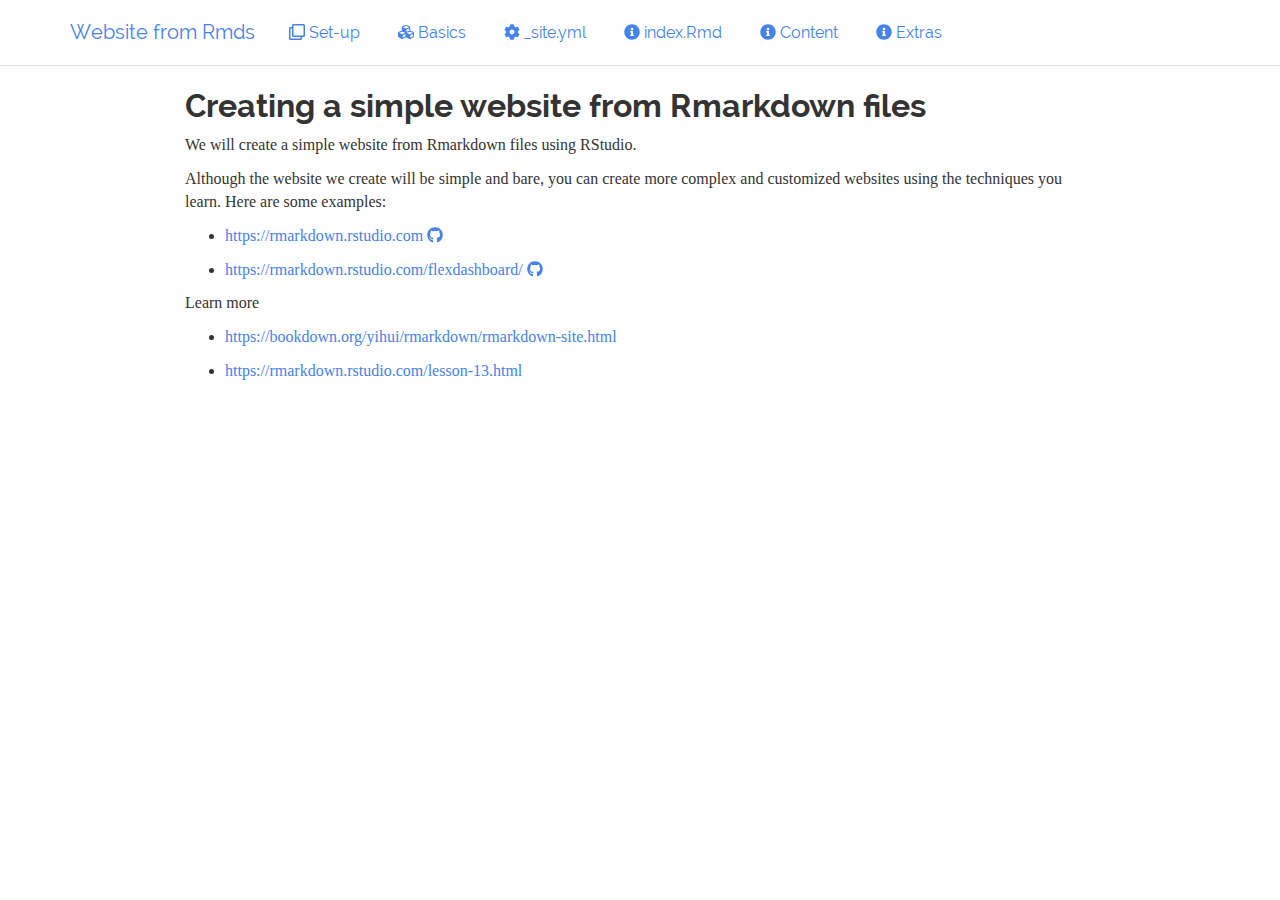
<file: index.html>
<!DOCTYPE html>

<html xmlns="http://www.w3.org/1999/xhtml">

<head>

<meta charset="utf-8" />
<meta http-equiv="Content-Type" content="text/html; charset=utf-8" />
<meta name="generator" content="pandoc" />




<title>Creating a simple website from Rmarkdown files</title>

<script src="site_libs/jquery-1.11.3/jquery.min.js"></script>
<meta name="viewport" content="width=device-width, initial-scale=1" />
<link href="site_libs/bootstrap-3.3.5/css/readable.min.css" rel="stylesheet" />
<script src="site_libs/bootstrap-3.3.5/js/bootstrap.min.js"></script>
<script src="site_libs/bootstrap-3.3.5/shim/html5shiv.min.js"></script>
<script src="site_libs/bootstrap-3.3.5/shim/respond.min.js"></script>
<script src="site_libs/navigation-1.1/tabsets.js"></script>
<link href="site_libs/highlightjs-9.12.0/default.css" rel="stylesheet" />
<script src="site_libs/highlightjs-9.12.0/highlight.js"></script>
<link href="site_libs/font-awesome-5.0.13/css/fa-svg-with-js.css" rel="stylesheet" />
<script src="site_libs/font-awesome-5.0.13/js/fontawesome-all.min.js"></script>
<script src="site_libs/font-awesome-5.0.13/js/fa-v4-shims.min.js"></script>

<style type="text/css">code{white-space: pre;}</style>
<style type="text/css">
  pre:not([class]) {
    background-color: white;
  }
</style>
<script type="text/javascript">
if (window.hljs) {
  hljs.configure({languages: []});
  hljs.initHighlightingOnLoad();
  if (document.readyState && document.readyState === "complete") {
    window.setTimeout(function() { hljs.initHighlighting(); }, 0);
  }
}
</script>



<style type="text/css">
h1 {
  font-size: 34px;
}
h1.title {
  font-size: 38px;
}
h2 {
  font-size: 30px;
}
h3 {
  font-size: 24px;
}
h4 {
  font-size: 18px;
}
h5 {
  font-size: 16px;
}
h6 {
  font-size: 12px;
}
.table th:not([align]) {
  text-align: left;
}
</style>

<link rel="stylesheet" href="styles.css" type="text/css" />

</head>

<body>

<style type = "text/css">
.main-container {
  max-width: 940px;
  margin-left: auto;
  margin-right: auto;
}
code {
  color: inherit;
  background-color: rgba(0, 0, 0, 0.04);
}
img {
  max-width:100%;
  height: auto;
}
.tabbed-pane {
  padding-top: 12px;
}
.html-widget {
  margin-bottom: 20px;
}
button.code-folding-btn:focus {
  outline: none;
}
</style>


<style type="text/css">
/* padding for bootstrap navbar */
body {
  padding-top: 66px;
  padding-bottom: 40px;
}
/* offset scroll position for anchor links (for fixed navbar)  */
.section h1 {
  padding-top: 71px;
  margin-top: -71px;
}

.section h2 {
  padding-top: 71px;
  margin-top: -71px;
}
.section h3 {
  padding-top: 71px;
  margin-top: -71px;
}
.section h4 {
  padding-top: 71px;
  margin-top: -71px;
}
.section h5 {
  padding-top: 71px;
  margin-top: -71px;
}
.section h6 {
  padding-top: 71px;
  margin-top: -71px;
}
</style>

<script>
// manage active state of menu based on current page
$(document).ready(function () {
  // active menu anchor
  href = window.location.pathname
  href = href.substr(href.lastIndexOf('/') + 1)
  if (href === "")
    href = "index.html";
  var menuAnchor = $('a[href="' + href + '"]');

  // mark it active
  menuAnchor.parent().addClass('active');

  // if it's got a parent navbar menu mark it active as well
  menuAnchor.closest('li.dropdown').addClass('active');
});
</script>


<div class="container-fluid main-container">

<!-- tabsets -->
<script>
$(document).ready(function () {
  window.buildTabsets("TOC");
});
</script>

<!-- code folding -->






<div class="navbar navbar-default  navbar-fixed-top" role="navigation">
  <div class="container">
    <div class="navbar-header">
      <button type="button" class="navbar-toggle collapsed" data-toggle="collapse" data-target="#navbar">
        <span class="icon-bar"></span>
        <span class="icon-bar"></span>
        <span class="icon-bar"></span>
      </button>
      <a class="navbar-brand" href="index.html">Website from Rmds</a>
    </div>
    <div id="navbar" class="navbar-collapse collapse">
      <ul class="nav navbar-nav">
        <li>
  <a href="setup.html">
    <span class="fa fa-clone"></span>
     
    Set-up
  </a>
</li>
<li>
  <a href="basics.html">
    <span class="fa fa-cubes"></span>
     
    Basics
  </a>
</li>
<li>
  <a href="site.html">
    <span class="fa fa-cog"></span>
     
    _site.yml
  </a>
</li>
<li>
  <a href="indexrmd.html">
    <span class="fa fa-info-circle"></span>
     
    index.Rmd
  </a>
</li>
<li>
  <a href="content.html">
    <span class="fa fa-info-circle"></span>
     
    Content
  </a>
</li>
<li>
  <a href="extras.html">
    <span class="fa fa-info-circle"></span>
     
    Extras
  </a>
</li>
      </ul>
      <ul class="nav navbar-nav navbar-right">
        
      </ul>
    </div><!--/.nav-collapse -->
  </div><!--/.container -->
</div><!--/.navbar -->

<div class="fluid-row" id="header">



<h1 class="title toc-ignore">Creating a simple website from Rmarkdown files</h1>

</div>


<p>We will create a simple website from Rmarkdown files using RStudio.</p>
<p>Although the website we create will be simple and bare, you can create more complex and customized websites using the techniques you learn. Here are some examples:</p>
<ul>
<li><p><a href="https://rmarkdown.rstudio.com" class="uri">https://rmarkdown.rstudio.com</a> <a href="https://github.com/rstudio/rmarkdown/tree/gh-pages"><i class="fab  fa-github "></i></a></p></li>
<li><p><a href="https://rmarkdown.rstudio.com/flexdashboard/" class="uri">https://rmarkdown.rstudio.com/flexdashboard/</a> <a href="https://github.com/rstudio/rmarkdown/tree/gh-pages"><i class="fab  fa-github "></i></a></p></li>
</ul>
<p>Learn more</p>
<ul>
<li><p><a href="https://bookdown.org/yihui/rmarkdown/rmarkdown-site.html" class="uri">https://bookdown.org/yihui/rmarkdown/rmarkdown-site.html</a></p></li>
<li><p><a href="https://rmarkdown.rstudio.com/lesson-13.html" class="uri">https://rmarkdown.rstudio.com/lesson-13.html</a></p></li>
</ul>




</div>

<script>

// add bootstrap table styles to pandoc tables
function bootstrapStylePandocTables() {
  $('tr.header').parent('thead').parent('table').addClass('table table-condensed');
}
$(document).ready(function () {
  bootstrapStylePandocTables();
});


</script>

<!-- dynamically load mathjax for compatibility with self-contained -->
<script>
  (function () {
    var script = document.createElement("script");
    script.type = "text/javascript";
    script.src  = "https://mathjax.rstudio.com/latest/MathJax.js?config=TeX-AMS-MML_HTMLorMML";
    document.getElementsByTagName("head")[0].appendChild(script);
  })();
</script>

</body>
</html>
</file>
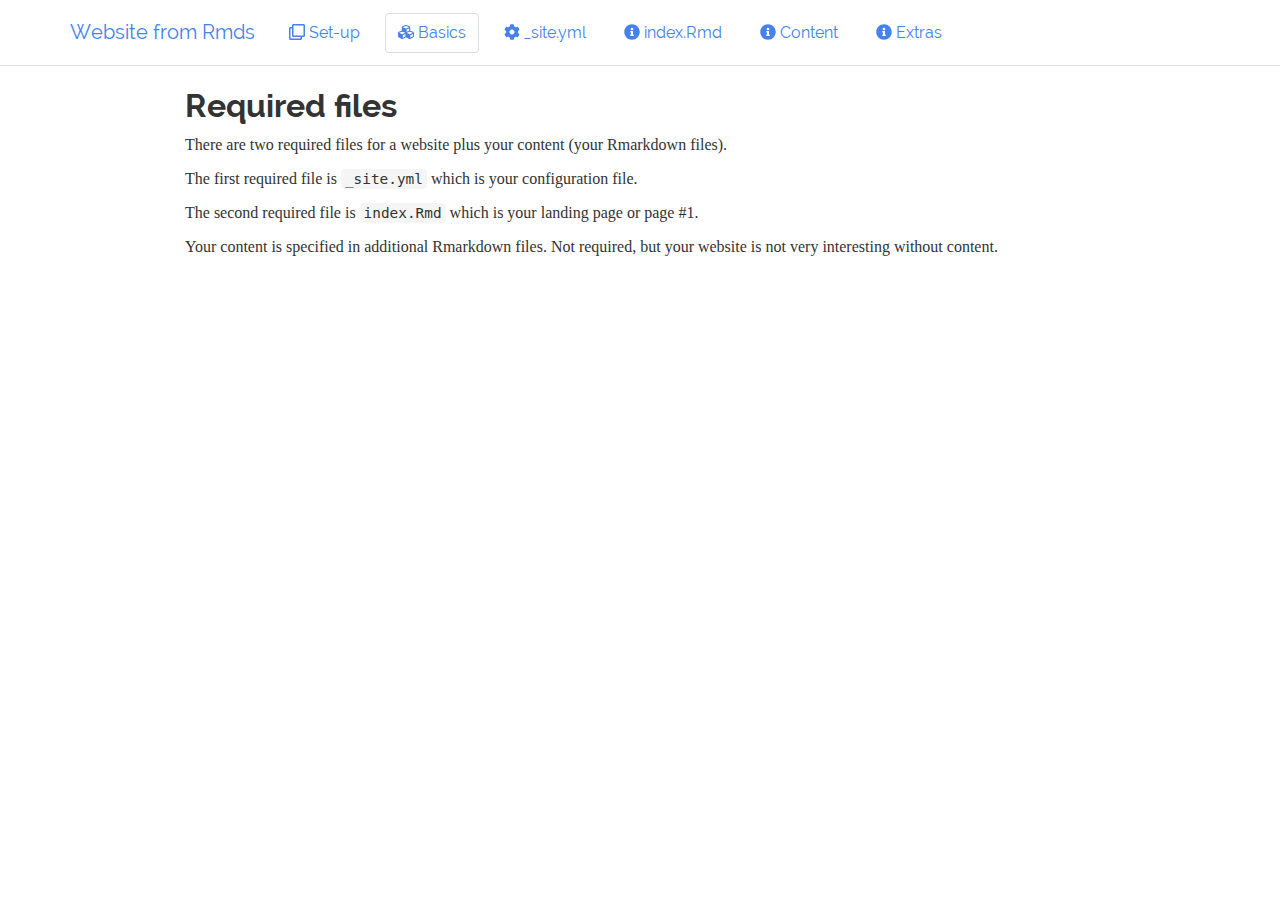
<file: basics.html>
<!DOCTYPE html>

<html xmlns="http://www.w3.org/1999/xhtml">

<head>

<meta charset="utf-8" />
<meta http-equiv="Content-Type" content="text/html; charset=utf-8" />
<meta name="generator" content="pandoc" />




<title>Required files</title>

<script src="site_libs/jquery-1.11.3/jquery.min.js"></script>
<meta name="viewport" content="width=device-width, initial-scale=1" />
<link href="site_libs/bootstrap-3.3.5/css/readable.min.css" rel="stylesheet" />
<script src="site_libs/bootstrap-3.3.5/js/bootstrap.min.js"></script>
<script src="site_libs/bootstrap-3.3.5/shim/html5shiv.min.js"></script>
<script src="site_libs/bootstrap-3.3.5/shim/respond.min.js"></script>
<script src="site_libs/navigation-1.1/tabsets.js"></script>
<link href="site_libs/highlightjs-9.12.0/default.css" rel="stylesheet" />
<script src="site_libs/highlightjs-9.12.0/highlight.js"></script>
<link href="site_libs/font-awesome-5.0.13/css/fa-svg-with-js.css" rel="stylesheet" />
<script src="site_libs/font-awesome-5.0.13/js/fontawesome-all.min.js"></script>
<script src="site_libs/font-awesome-5.0.13/js/fa-v4-shims.min.js"></script>

<style type="text/css">code{white-space: pre;}</style>
<style type="text/css">
  pre:not([class]) {
    background-color: white;
  }
</style>
<script type="text/javascript">
if (window.hljs) {
  hljs.configure({languages: []});
  hljs.initHighlightingOnLoad();
  if (document.readyState && document.readyState === "complete") {
    window.setTimeout(function() { hljs.initHighlighting(); }, 0);
  }
}
</script>



<style type="text/css">
h1 {
  font-size: 34px;
}
h1.title {
  font-size: 38px;
}
h2 {
  font-size: 30px;
}
h3 {
  font-size: 24px;
}
h4 {
  font-size: 18px;
}
h5 {
  font-size: 16px;
}
h6 {
  font-size: 12px;
}
.table th:not([align]) {
  text-align: left;
}
</style>

<link rel="stylesheet" href="styles.css" type="text/css" />

</head>

<body>

<style type = "text/css">
.main-container {
  max-width: 940px;
  margin-left: auto;
  margin-right: auto;
}
code {
  color: inherit;
  background-color: rgba(0, 0, 0, 0.04);
}
img {
  max-width:100%;
  height: auto;
}
.tabbed-pane {
  padding-top: 12px;
}
.html-widget {
  margin-bottom: 20px;
}
button.code-folding-btn:focus {
  outline: none;
}
</style>


<style type="text/css">
/* padding for bootstrap navbar */
body {
  padding-top: 66px;
  padding-bottom: 40px;
}
/* offset scroll position for anchor links (for fixed navbar)  */
.section h1 {
  padding-top: 71px;
  margin-top: -71px;
}

.section h2 {
  padding-top: 71px;
  margin-top: -71px;
}
.section h3 {
  padding-top: 71px;
  margin-top: -71px;
}
.section h4 {
  padding-top: 71px;
  margin-top: -71px;
}
.section h5 {
  padding-top: 71px;
  margin-top: -71px;
}
.section h6 {
  padding-top: 71px;
  margin-top: -71px;
}
</style>

<script>
// manage active state of menu based on current page
$(document).ready(function () {
  // active menu anchor
  href = window.location.pathname
  href = href.substr(href.lastIndexOf('/') + 1)
  if (href === "")
    href = "index.html";
  var menuAnchor = $('a[href="' + href + '"]');

  // mark it active
  menuAnchor.parent().addClass('active');

  // if it's got a parent navbar menu mark it active as well
  menuAnchor.closest('li.dropdown').addClass('active');
});
</script>


<div class="container-fluid main-container">

<!-- tabsets -->
<script>
$(document).ready(function () {
  window.buildTabsets("TOC");
});
</script>

<!-- code folding -->






<div class="navbar navbar-default  navbar-fixed-top" role="navigation">
  <div class="container">
    <div class="navbar-header">
      <button type="button" class="navbar-toggle collapsed" data-toggle="collapse" data-target="#navbar">
        <span class="icon-bar"></span>
        <span class="icon-bar"></span>
        <span class="icon-bar"></span>
      </button>
      <a class="navbar-brand" href="index.html">Website from Rmds</a>
    </div>
    <div id="navbar" class="navbar-collapse collapse">
      <ul class="nav navbar-nav">
        <li>
  <a href="setup.html">
    <span class="fa fa-clone"></span>
     
    Set-up
  </a>
</li>
<li>
  <a href="basics.html">
    <span class="fa fa-cubes"></span>
     
    Basics
  </a>
</li>
<li>
  <a href="site.html">
    <span class="fa fa-cog"></span>
     
    _site.yml
  </a>
</li>
<li>
  <a href="indexrmd.html">
    <span class="fa fa-info-circle"></span>
     
    index.Rmd
  </a>
</li>
<li>
  <a href="content.html">
    <span class="fa fa-info-circle"></span>
     
    Content
  </a>
</li>
<li>
  <a href="extras.html">
    <span class="fa fa-info-circle"></span>
     
    Extras
  </a>
</li>
      </ul>
      <ul class="nav navbar-nav navbar-right">
        
      </ul>
    </div><!--/.nav-collapse -->
  </div><!--/.container -->
</div><!--/.navbar -->

<div class="fluid-row" id="header">



<h1 class="title toc-ignore">Required files</h1>

</div>


<p>There are two required files for a website plus your content (your Rmarkdown files).</p>
<p>The first required file is <code>_site.yml</code> which is your configuration file.</p>
<p>The second required file is <code>index.Rmd</code> which is your landing page or page #1.</p>
<p>Your content is specified in additional Rmarkdown files. Not required, but your website is not very interesting without content.</p>




</div>

<script>

// add bootstrap table styles to pandoc tables
function bootstrapStylePandocTables() {
  $('tr.header').parent('thead').parent('table').addClass('table table-condensed');
}
$(document).ready(function () {
  bootstrapStylePandocTables();
});


</script>

<!-- dynamically load mathjax for compatibility with self-contained -->
<script>
  (function () {
    var script = document.createElement("script");
    script.type = "text/javascript";
    script.src  = "https://mathjax.rstudio.com/latest/MathJax.js?config=TeX-AMS-MML_HTMLorMML";
    document.getElementsByTagName("head")[0].appendChild(script);
  })();
</script>

</body>
</html>
</file>
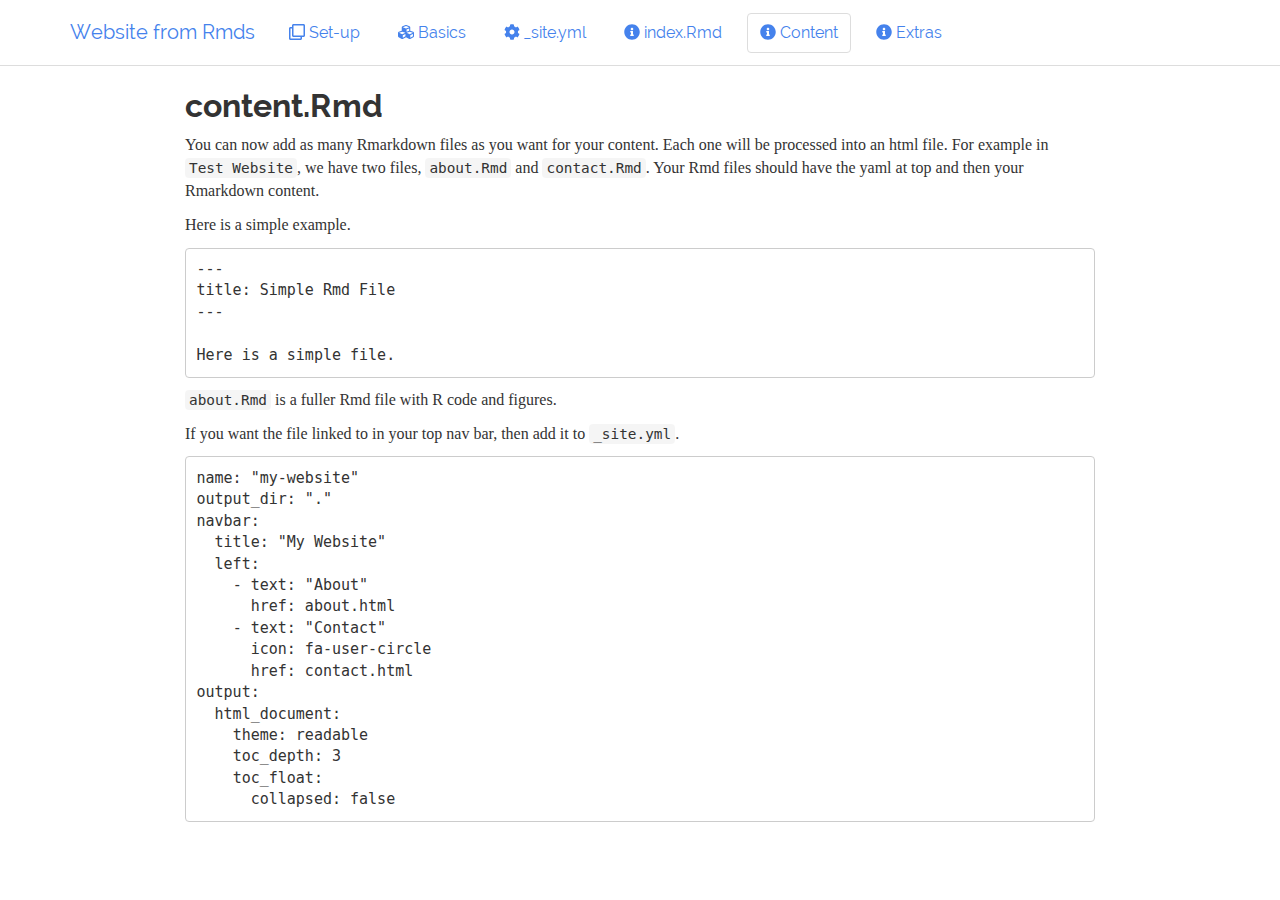
<file: content.html>
<!DOCTYPE html>

<html xmlns="http://www.w3.org/1999/xhtml">

<head>

<meta charset="utf-8" />
<meta http-equiv="Content-Type" content="text/html; charset=utf-8" />
<meta name="generator" content="pandoc" />




<title>content.Rmd</title>

<script src="site_libs/jquery-1.11.3/jquery.min.js"></script>
<meta name="viewport" content="width=device-width, initial-scale=1" />
<link href="site_libs/bootstrap-3.3.5/css/readable.min.css" rel="stylesheet" />
<script src="site_libs/bootstrap-3.3.5/js/bootstrap.min.js"></script>
<script src="site_libs/bootstrap-3.3.5/shim/html5shiv.min.js"></script>
<script src="site_libs/bootstrap-3.3.5/shim/respond.min.js"></script>
<script src="site_libs/navigation-1.1/tabsets.js"></script>
<link href="site_libs/highlightjs-9.12.0/default.css" rel="stylesheet" />
<script src="site_libs/highlightjs-9.12.0/highlight.js"></script>
<link href="site_libs/font-awesome-5.0.13/css/fa-svg-with-js.css" rel="stylesheet" />
<script src="site_libs/font-awesome-5.0.13/js/fontawesome-all.min.js"></script>
<script src="site_libs/font-awesome-5.0.13/js/fa-v4-shims.min.js"></script>

<style type="text/css">code{white-space: pre;}</style>
<style type="text/css">
  pre:not([class]) {
    background-color: white;
  }
</style>
<script type="text/javascript">
if (window.hljs) {
  hljs.configure({languages: []});
  hljs.initHighlightingOnLoad();
  if (document.readyState && document.readyState === "complete") {
    window.setTimeout(function() { hljs.initHighlighting(); }, 0);
  }
}
</script>



<style type="text/css">
h1 {
  font-size: 34px;
}
h1.title {
  font-size: 38px;
}
h2 {
  font-size: 30px;
}
h3 {
  font-size: 24px;
}
h4 {
  font-size: 18px;
}
h5 {
  font-size: 16px;
}
h6 {
  font-size: 12px;
}
.table th:not([align]) {
  text-align: left;
}
</style>

<link rel="stylesheet" href="styles.css" type="text/css" />

</head>

<body>

<style type = "text/css">
.main-container {
  max-width: 940px;
  margin-left: auto;
  margin-right: auto;
}
code {
  color: inherit;
  background-color: rgba(0, 0, 0, 0.04);
}
img {
  max-width:100%;
  height: auto;
}
.tabbed-pane {
  padding-top: 12px;
}
.html-widget {
  margin-bottom: 20px;
}
button.code-folding-btn:focus {
  outline: none;
}
</style>


<style type="text/css">
/* padding for bootstrap navbar */
body {
  padding-top: 66px;
  padding-bottom: 40px;
}
/* offset scroll position for anchor links (for fixed navbar)  */
.section h1 {
  padding-top: 71px;
  margin-top: -71px;
}

.section h2 {
  padding-top: 71px;
  margin-top: -71px;
}
.section h3 {
  padding-top: 71px;
  margin-top: -71px;
}
.section h4 {
  padding-top: 71px;
  margin-top: -71px;
}
.section h5 {
  padding-top: 71px;
  margin-top: -71px;
}
.section h6 {
  padding-top: 71px;
  margin-top: -71px;
}
</style>

<script>
// manage active state of menu based on current page
$(document).ready(function () {
  // active menu anchor
  href = window.location.pathname
  href = href.substr(href.lastIndexOf('/') + 1)
  if (href === "")
    href = "index.html";
  var menuAnchor = $('a[href="' + href + '"]');

  // mark it active
  menuAnchor.parent().addClass('active');

  // if it's got a parent navbar menu mark it active as well
  menuAnchor.closest('li.dropdown').addClass('active');
});
</script>


<div class="container-fluid main-container">

<!-- tabsets -->
<script>
$(document).ready(function () {
  window.buildTabsets("TOC");
});
</script>

<!-- code folding -->






<div class="navbar navbar-default  navbar-fixed-top" role="navigation">
  <div class="container">
    <div class="navbar-header">
      <button type="button" class="navbar-toggle collapsed" data-toggle="collapse" data-target="#navbar">
        <span class="icon-bar"></span>
        <span class="icon-bar"></span>
        <span class="icon-bar"></span>
      </button>
      <a class="navbar-brand" href="index.html">Website from Rmds</a>
    </div>
    <div id="navbar" class="navbar-collapse collapse">
      <ul class="nav navbar-nav">
        <li>
  <a href="setup.html">
    <span class="fa fa-clone"></span>
     
    Set-up
  </a>
</li>
<li>
  <a href="basics.html">
    <span class="fa fa-cubes"></span>
     
    Basics
  </a>
</li>
<li>
  <a href="site.html">
    <span class="fa fa-cog"></span>
     
    _site.yml
  </a>
</li>
<li>
  <a href="indexrmd.html">
    <span class="fa fa-info-circle"></span>
     
    index.Rmd
  </a>
</li>
<li>
  <a href="content.html">
    <span class="fa fa-info-circle"></span>
     
    Content
  </a>
</li>
<li>
  <a href="extras.html">
    <span class="fa fa-info-circle"></span>
     
    Extras
  </a>
</li>
      </ul>
      <ul class="nav navbar-nav navbar-right">
        
      </ul>
    </div><!--/.nav-collapse -->
  </div><!--/.container -->
</div><!--/.navbar -->

<div class="fluid-row" id="header">



<h1 class="title toc-ignore">content.Rmd</h1>

</div>


<p>You can now add as many Rmarkdown files as you want for your content. Each one will be processed into an html file. For example in <code>Test Website</code>, we have two files, <code>about.Rmd</code> and <code>contact.Rmd</code>. Your Rmd files should have the yaml at top and then your Rmarkdown content.</p>
<p>Here is a simple example.</p>
<pre><code>---
title: Simple Rmd File
---

Here is a simple file.</code></pre>
<p><code>about.Rmd</code> is a fuller Rmd file with R code and figures.</p>
<p>If you want the file linked to in your top nav bar, then add it to <code>_site.yml</code>.</p>
<pre><code>name: &quot;my-website&quot;
output_dir: &quot;.&quot;
navbar:
  title: &quot;My Website&quot;
  left:
    - text: &quot;About&quot;
      href: about.html
    - text: &quot;Contact&quot;
      icon: fa-user-circle
      href: contact.html
output:
  html_document:
    theme: readable
    toc_depth: 3
    toc_float:
      collapsed: false</code></pre>




</div>

<script>

// add bootstrap table styles to pandoc tables
function bootstrapStylePandocTables() {
  $('tr.header').parent('thead').parent('table').addClass('table table-condensed');
}
$(document).ready(function () {
  bootstrapStylePandocTables();
});


</script>

<!-- dynamically load mathjax for compatibility with self-contained -->
<script>
  (function () {
    var script = document.createElement("script");
    script.type = "text/javascript";
    script.src  = "https://mathjax.rstudio.com/latest/MathJax.js?config=TeX-AMS-MML_HTMLorMML";
    document.getElementsByTagName("head")[0].appendChild(script);
  })();
</script>

</body>
</html>
</file>
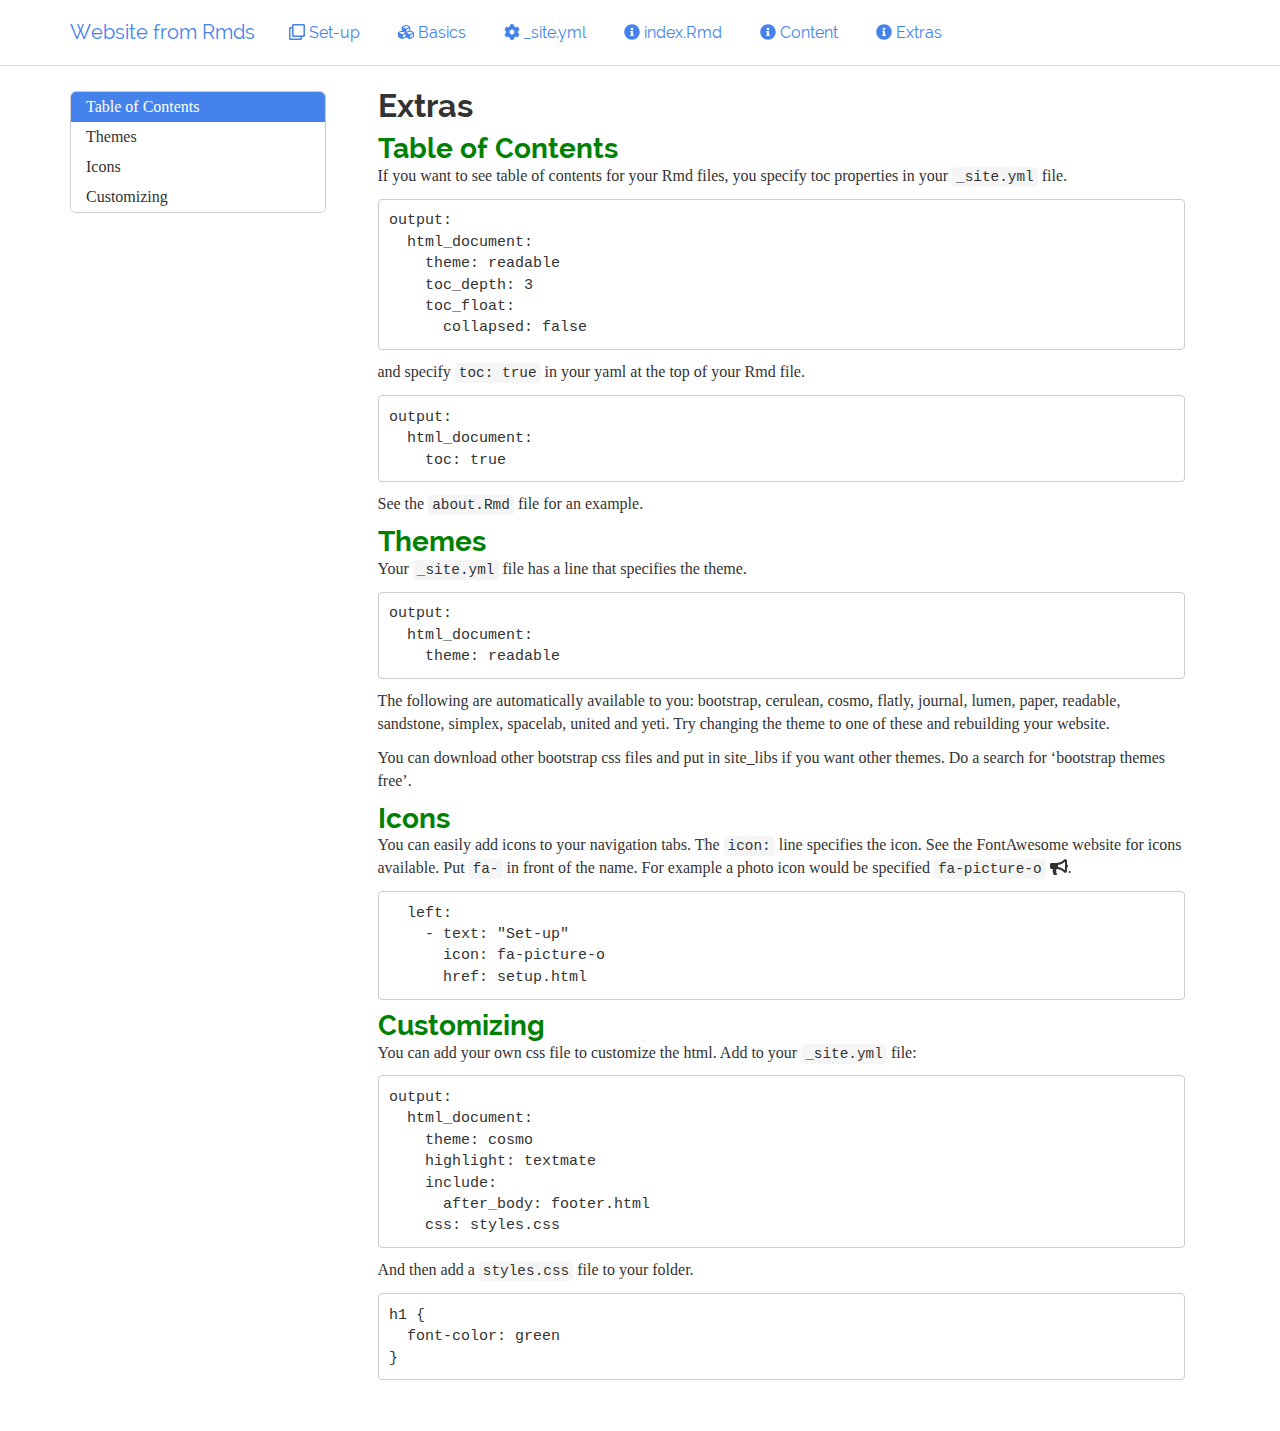
<file: Extras.html>
<!DOCTYPE html>

<html xmlns="http://www.w3.org/1999/xhtml">

<head>

<meta charset="utf-8" />
<meta http-equiv="Content-Type" content="text/html; charset=utf-8" />
<meta name="generator" content="pandoc" />




<title>Extras</title>

<script src="site_libs/jquery-1.11.3/jquery.min.js"></script>
<meta name="viewport" content="width=device-width, initial-scale=1" />
<link href="site_libs/bootstrap-3.3.5/css/readable.min.css" rel="stylesheet" />
<script src="site_libs/bootstrap-3.3.5/js/bootstrap.min.js"></script>
<script src="site_libs/bootstrap-3.3.5/shim/html5shiv.min.js"></script>
<script src="site_libs/bootstrap-3.3.5/shim/respond.min.js"></script>
<script src="site_libs/jqueryui-1.11.4/jquery-ui.min.js"></script>
<link href="site_libs/tocify-1.9.1/jquery.tocify.css" rel="stylesheet" />
<script src="site_libs/tocify-1.9.1/jquery.tocify.js"></script>
<script src="site_libs/navigation-1.1/tabsets.js"></script>
<link href="site_libs/highlightjs-9.12.0/default.css" rel="stylesheet" />
<script src="site_libs/highlightjs-9.12.0/highlight.js"></script>
<link href="site_libs/font-awesome-5.0.13/css/fa-svg-with-js.css" rel="stylesheet" />
<script src="site_libs/font-awesome-5.0.13/js/fontawesome-all.min.js"></script>
<script src="site_libs/font-awesome-5.0.13/js/fa-v4-shims.min.js"></script>

<style type="text/css">code{white-space: pre;}</style>
<style type="text/css">
  pre:not([class]) {
    background-color: white;
  }
</style>
<script type="text/javascript">
if (window.hljs) {
  hljs.configure({languages: []});
  hljs.initHighlightingOnLoad();
  if (document.readyState && document.readyState === "complete") {
    window.setTimeout(function() { hljs.initHighlighting(); }, 0);
  }
}
</script>



<style type="text/css">
h1 {
  font-size: 34px;
}
h1.title {
  font-size: 38px;
}
h2 {
  font-size: 30px;
}
h3 {
  font-size: 24px;
}
h4 {
  font-size: 18px;
}
h5 {
  font-size: 16px;
}
h6 {
  font-size: 12px;
}
.table th:not([align]) {
  text-align: left;
}
</style>

<link rel="stylesheet" href="styles.css" type="text/css" />

</head>

<body>

<style type = "text/css">
.main-container {
  max-width: 940px;
  margin-left: auto;
  margin-right: auto;
}
code {
  color: inherit;
  background-color: rgba(0, 0, 0, 0.04);
}
img {
  max-width:100%;
  height: auto;
}
.tabbed-pane {
  padding-top: 12px;
}
.html-widget {
  margin-bottom: 20px;
}
button.code-folding-btn:focus {
  outline: none;
}
</style>


<style type="text/css">
/* padding for bootstrap navbar */
body {
  padding-top: 66px;
  padding-bottom: 40px;
}
/* offset scroll position for anchor links (for fixed navbar)  */
.section h1 {
  padding-top: 71px;
  margin-top: -71px;
}

.section h2 {
  padding-top: 71px;
  margin-top: -71px;
}
.section h3 {
  padding-top: 71px;
  margin-top: -71px;
}
.section h4 {
  padding-top: 71px;
  margin-top: -71px;
}
.section h5 {
  padding-top: 71px;
  margin-top: -71px;
}
.section h6 {
  padding-top: 71px;
  margin-top: -71px;
}
</style>

<script>
// manage active state of menu based on current page
$(document).ready(function () {
  // active menu anchor
  href = window.location.pathname
  href = href.substr(href.lastIndexOf('/') + 1)
  if (href === "")
    href = "index.html";
  var menuAnchor = $('a[href="' + href + '"]');

  // mark it active
  menuAnchor.parent().addClass('active');

  // if it's got a parent navbar menu mark it active as well
  menuAnchor.closest('li.dropdown').addClass('active');
});
</script>


<div class="container-fluid main-container">

<!-- tabsets -->
<script>
$(document).ready(function () {
  window.buildTabsets("TOC");
});
</script>

<!-- code folding -->




<script>
$(document).ready(function ()  {

    // move toc-ignore selectors from section div to header
    $('div.section.toc-ignore')
        .removeClass('toc-ignore')
        .children('h1,h2,h3,h4,h5').addClass('toc-ignore');

    // establish options
    var options = {
      selectors: "h1,h2,h3",
      theme: "bootstrap3",
      context: '.toc-content',
      hashGenerator: function (text) {
        return text.replace(/[.\\/?&!#<>]/g, '').replace(/\s/g, '_').toLowerCase();
      },
      ignoreSelector: ".toc-ignore",
      scrollTo: 0
    };
    options.showAndHide = false;
    options.smoothScroll = true;

    // tocify
    var toc = $("#TOC").tocify(options).data("toc-tocify");
});
</script>

<style type="text/css">

#TOC {
  margin: 25px 0px 20px 0px;
}
@media (max-width: 768px) {
#TOC {
  position: relative;
  width: 100%;
}
}


.toc-content {
  padding-left: 30px;
  padding-right: 40px;
}

div.main-container {
  max-width: 1200px;
}

div.tocify {
  width: 20%;
  max-width: 260px;
  max-height: 85%;
}

@media (min-width: 768px) and (max-width: 991px) {
  div.tocify {
    width: 25%;
  }
}

@media (max-width: 767px) {
  div.tocify {
    width: 100%;
    max-width: none;
  }
}

.tocify ul, .tocify li {
  line-height: 20px;
}

.tocify-subheader .tocify-item {
  font-size: 0.90em;
  padding-left: 25px;
  text-indent: 0;
}

.tocify .list-group-item {
  border-radius: 0px;
}

.tocify-subheader {
  display: inline;
}
.tocify-subheader .tocify-item {
  font-size: 0.95em;
}

</style>

<!-- setup 3col/9col grid for toc_float and main content  -->
<div class="row-fluid">
<div class="col-xs-12 col-sm-4 col-md-3">
<div id="TOC" class="tocify">
</div>
</div>

<div class="toc-content col-xs-12 col-sm-8 col-md-9">




<div class="navbar navbar-default  navbar-fixed-top" role="navigation">
  <div class="container">
    <div class="navbar-header">
      <button type="button" class="navbar-toggle collapsed" data-toggle="collapse" data-target="#navbar">
        <span class="icon-bar"></span>
        <span class="icon-bar"></span>
        <span class="icon-bar"></span>
      </button>
      <a class="navbar-brand" href="index.html">Website from Rmds</a>
    </div>
    <div id="navbar" class="navbar-collapse collapse">
      <ul class="nav navbar-nav">
        <li>
  <a href="setup.html">
    <span class="fa fa-clone"></span>
     
    Set-up
  </a>
</li>
<li>
  <a href="basics.html">
    <span class="fa fa-cubes"></span>
     
    Basics
  </a>
</li>
<li>
  <a href="site.html">
    <span class="fa fa-cog"></span>
     
    _site.yml
  </a>
</li>
<li>
  <a href="indexrmd.html">
    <span class="fa fa-info-circle"></span>
     
    index.Rmd
  </a>
</li>
<li>
  <a href="content.html">
    <span class="fa fa-info-circle"></span>
     
    Content
  </a>
</li>
<li>
  <a href="extras.html">
    <span class="fa fa-info-circle"></span>
     
    Extras
  </a>
</li>
      </ul>
      <ul class="nav navbar-nav navbar-right">
        
      </ul>
    </div><!--/.nav-collapse -->
  </div><!--/.container -->
</div><!--/.navbar -->

<div class="fluid-row" id="header">



<h1 class="title toc-ignore">Extras</h1>

</div>


<p><link rel="stylesheet" href="styles.css" type="text/css"></p>
<div id="table-of-contents" class="section level2">
<h2>Table of Contents</h2>
<p>If you want to see table of contents for your Rmd files, you specify toc properties in your <code>_site.yml</code> file.</p>
<pre><code>output:
  html_document:
    theme: readable
    toc_depth: 3
    toc_float:
      collapsed: false</code></pre>
<p>and specify <code>toc: true</code> in your yaml at the top of your Rmd file.</p>
<pre><code>output:
  html_document:
    toc: true</code></pre>
<p>See the <code>about.Rmd</code> file for an example.</p>
</div>
<div id="themes" class="section level2">
<h2>Themes</h2>
<p>Your <code>_site.yml</code> file has a line that specifies the theme.</p>
<pre><code>output:
  html_document:
    theme: readable</code></pre>
<p>The following are automatically available to you: bootstrap, cerulean, cosmo, flatly, journal, lumen, paper, readable, sandstone, simplex, spacelab, united and yeti. Try changing the theme to one of these and rebuilding your website.</p>
<p>You can download other bootstrap css files and put in site_libs if you want other themes. Do a search for ‘bootstrap themes free’.</p>
</div>
<div id="icons" class="section level2">
<h2>Icons</h2>
<p>You can easily add icons to your navigation tabs. The <code>icon:</code> line specifies the icon. See the FontAwesome website for icons available. Put <code>fa-</code> in front of the name. For example a photo icon would be specified <code>fa-picture-o</code> <i class="fas  fa-bullhorn "></i>.</p>
<pre><code>  left:
    - text: &quot;Set-up&quot;
      icon: fa-picture-o
      href: setup.html</code></pre>
</div>
<div id="customizing" class="section level2">
<h2>Customizing</h2>
<p>You can add your own css file to customize the html. Add to your <code>_site.yml</code> file:</p>
<pre><code>output:
  html_document:
    theme: cosmo
    highlight: textmate
    include:
      after_body: footer.html
    css: styles.css</code></pre>
<p>And then add a <code>styles.css</code> file to your folder.</p>
<pre><code>h1 {
  font-color: green
}</code></pre>
</div>



</div>
</div>

</div>

<script>

// add bootstrap table styles to pandoc tables
function bootstrapStylePandocTables() {
  $('tr.header').parent('thead').parent('table').addClass('table table-condensed');
}
$(document).ready(function () {
  bootstrapStylePandocTables();
});


</script>

<!-- dynamically load mathjax for compatibility with self-contained -->
<script>
  (function () {
    var script = document.createElement("script");
    script.type = "text/javascript";
    script.src  = "https://mathjax.rstudio.com/latest/MathJax.js?config=TeX-AMS-MML_HTMLorMML";
    document.getElementsByTagName("head")[0].appendChild(script);
  })();
</script>

</body>
</html>
</file>
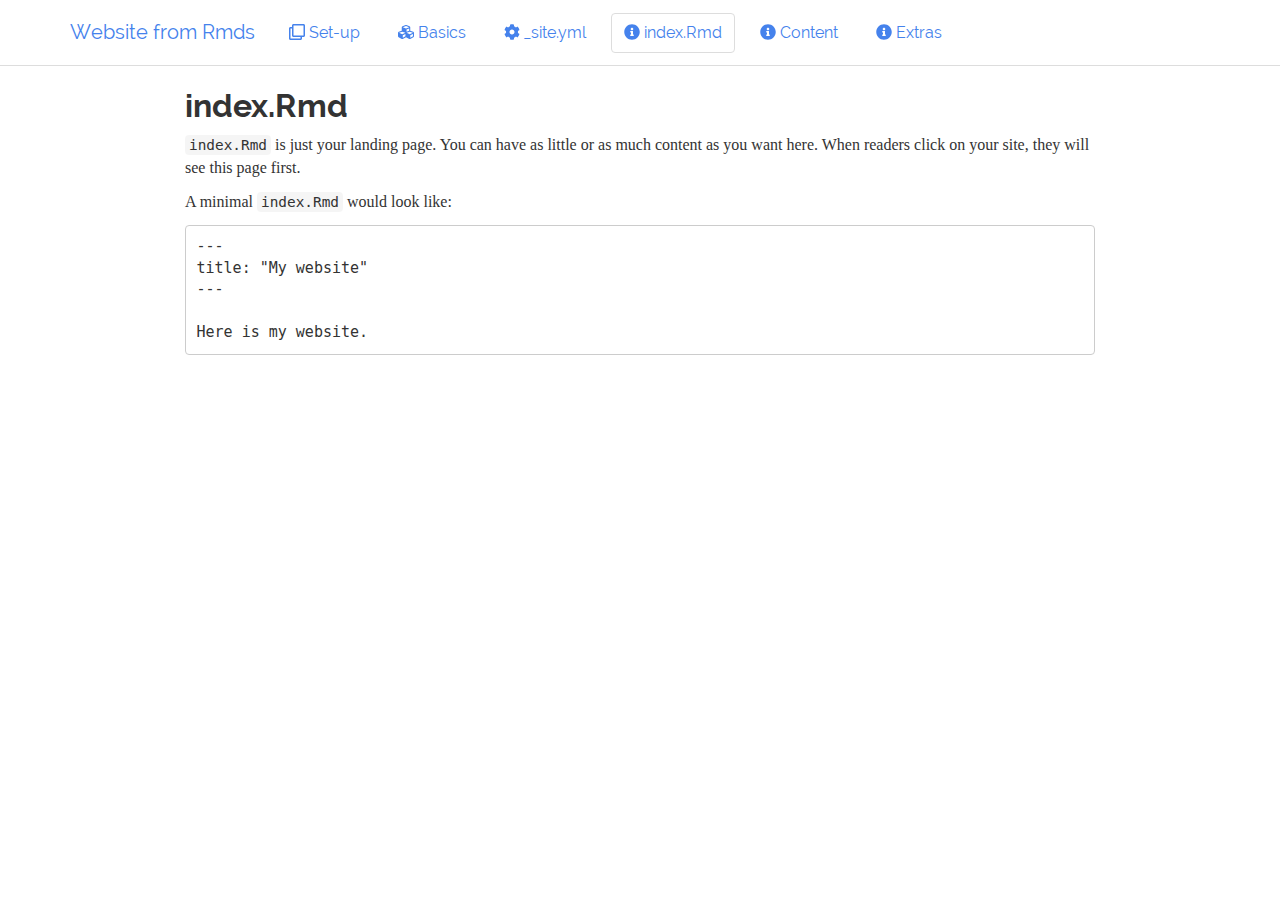
<file: indexrmd.html>
<!DOCTYPE html>

<html xmlns="http://www.w3.org/1999/xhtml">

<head>

<meta charset="utf-8" />
<meta http-equiv="Content-Type" content="text/html; charset=utf-8" />
<meta name="generator" content="pandoc" />




<title>index.Rmd</title>

<script src="site_libs/jquery-1.11.3/jquery.min.js"></script>
<meta name="viewport" content="width=device-width, initial-scale=1" />
<link href="site_libs/bootstrap-3.3.5/css/readable.min.css" rel="stylesheet" />
<script src="site_libs/bootstrap-3.3.5/js/bootstrap.min.js"></script>
<script src="site_libs/bootstrap-3.3.5/shim/html5shiv.min.js"></script>
<script src="site_libs/bootstrap-3.3.5/shim/respond.min.js"></script>
<script src="site_libs/navigation-1.1/tabsets.js"></script>
<link href="site_libs/highlightjs-9.12.0/default.css" rel="stylesheet" />
<script src="site_libs/highlightjs-9.12.0/highlight.js"></script>
<link href="site_libs/font-awesome-5.0.13/css/fa-svg-with-js.css" rel="stylesheet" />
<script src="site_libs/font-awesome-5.0.13/js/fontawesome-all.min.js"></script>
<script src="site_libs/font-awesome-5.0.13/js/fa-v4-shims.min.js"></script>

<style type="text/css">code{white-space: pre;}</style>
<style type="text/css">
  pre:not([class]) {
    background-color: white;
  }
</style>
<script type="text/javascript">
if (window.hljs) {
  hljs.configure({languages: []});
  hljs.initHighlightingOnLoad();
  if (document.readyState && document.readyState === "complete") {
    window.setTimeout(function() { hljs.initHighlighting(); }, 0);
  }
}
</script>



<style type="text/css">
h1 {
  font-size: 34px;
}
h1.title {
  font-size: 38px;
}
h2 {
  font-size: 30px;
}
h3 {
  font-size: 24px;
}
h4 {
  font-size: 18px;
}
h5 {
  font-size: 16px;
}
h6 {
  font-size: 12px;
}
.table th:not([align]) {
  text-align: left;
}
</style>

<link rel="stylesheet" href="styles.css" type="text/css" />

</head>

<body>

<style type = "text/css">
.main-container {
  max-width: 940px;
  margin-left: auto;
  margin-right: auto;
}
code {
  color: inherit;
  background-color: rgba(0, 0, 0, 0.04);
}
img {
  max-width:100%;
  height: auto;
}
.tabbed-pane {
  padding-top: 12px;
}
.html-widget {
  margin-bottom: 20px;
}
button.code-folding-btn:focus {
  outline: none;
}
</style>


<style type="text/css">
/* padding for bootstrap navbar */
body {
  padding-top: 66px;
  padding-bottom: 40px;
}
/* offset scroll position for anchor links (for fixed navbar)  */
.section h1 {
  padding-top: 71px;
  margin-top: -71px;
}

.section h2 {
  padding-top: 71px;
  margin-top: -71px;
}
.section h3 {
  padding-top: 71px;
  margin-top: -71px;
}
.section h4 {
  padding-top: 71px;
  margin-top: -71px;
}
.section h5 {
  padding-top: 71px;
  margin-top: -71px;
}
.section h6 {
  padding-top: 71px;
  margin-top: -71px;
}
</style>

<script>
// manage active state of menu based on current page
$(document).ready(function () {
  // active menu anchor
  href = window.location.pathname
  href = href.substr(href.lastIndexOf('/') + 1)
  if (href === "")
    href = "index.html";
  var menuAnchor = $('a[href="' + href + '"]');

  // mark it active
  menuAnchor.parent().addClass('active');

  // if it's got a parent navbar menu mark it active as well
  menuAnchor.closest('li.dropdown').addClass('active');
});
</script>


<div class="container-fluid main-container">

<!-- tabsets -->
<script>
$(document).ready(function () {
  window.buildTabsets("TOC");
});
</script>

<!-- code folding -->






<div class="navbar navbar-default  navbar-fixed-top" role="navigation">
  <div class="container">
    <div class="navbar-header">
      <button type="button" class="navbar-toggle collapsed" data-toggle="collapse" data-target="#navbar">
        <span class="icon-bar"></span>
        <span class="icon-bar"></span>
        <span class="icon-bar"></span>
      </button>
      <a class="navbar-brand" href="index.html">Website from Rmds</a>
    </div>
    <div id="navbar" class="navbar-collapse collapse">
      <ul class="nav navbar-nav">
        <li>
  <a href="setup.html">
    <span class="fa fa-clone"></span>
     
    Set-up
  </a>
</li>
<li>
  <a href="basics.html">
    <span class="fa fa-cubes"></span>
     
    Basics
  </a>
</li>
<li>
  <a href="site.html">
    <span class="fa fa-cog"></span>
     
    _site.yml
  </a>
</li>
<li>
  <a href="indexrmd.html">
    <span class="fa fa-info-circle"></span>
     
    index.Rmd
  </a>
</li>
<li>
  <a href="content.html">
    <span class="fa fa-info-circle"></span>
     
    Content
  </a>
</li>
<li>
  <a href="extras.html">
    <span class="fa fa-info-circle"></span>
     
    Extras
  </a>
</li>
      </ul>
      <ul class="nav navbar-nav navbar-right">
        
      </ul>
    </div><!--/.nav-collapse -->
  </div><!--/.container -->
</div><!--/.navbar -->

<div class="fluid-row" id="header">



<h1 class="title toc-ignore">index.Rmd</h1>

</div>


<p><code>index.Rmd</code> is just your landing page. You can have as little or as much content as you want here. When readers click on your site, they will see this page first.</p>
<p>A minimal <code>index.Rmd</code> would look like:</p>
<pre><code>---
title: &quot;My website&quot;
---

Here is my website.</code></pre>




</div>

<script>

// add bootstrap table styles to pandoc tables
function bootstrapStylePandocTables() {
  $('tr.header').parent('thead').parent('table').addClass('table table-condensed');
}
$(document).ready(function () {
  bootstrapStylePandocTables();
});


</script>

<!-- dynamically load mathjax for compatibility with self-contained -->
<script>
  (function () {
    var script = document.createElement("script");
    script.type = "text/javascript";
    script.src  = "https://mathjax.rstudio.com/latest/MathJax.js?config=TeX-AMS-MML_HTMLorMML";
    document.getElementsByTagName("head")[0].appendChild(script);
  })();
</script>

</body>
</html>
</file>
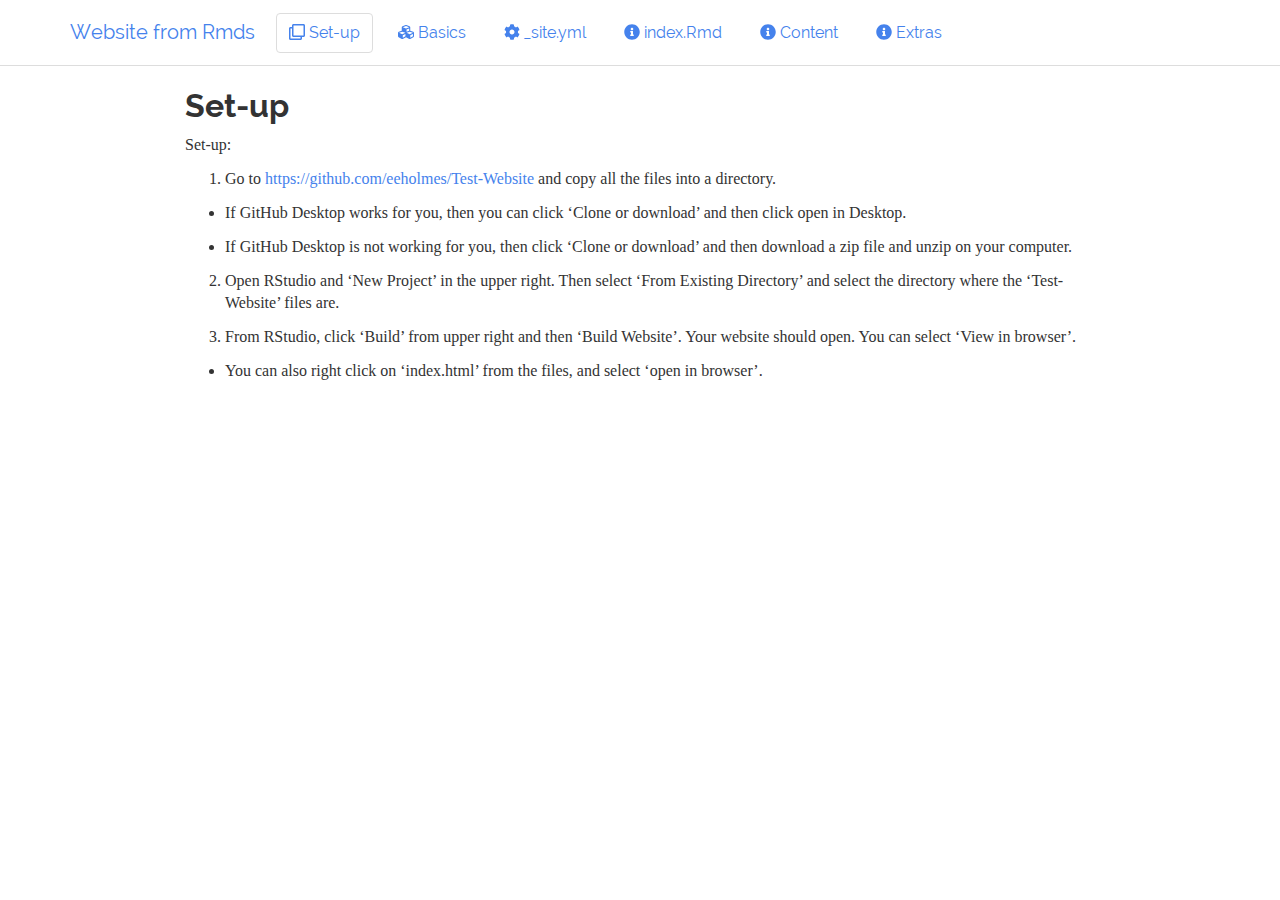
<file: setup.html>
<!DOCTYPE html>

<html xmlns="http://www.w3.org/1999/xhtml">

<head>

<meta charset="utf-8" />
<meta http-equiv="Content-Type" content="text/html; charset=utf-8" />
<meta name="generator" content="pandoc" />




<title>Set-up</title>

<script src="site_libs/jquery-1.11.3/jquery.min.js"></script>
<meta name="viewport" content="width=device-width, initial-scale=1" />
<link href="site_libs/bootstrap-3.3.5/css/readable.min.css" rel="stylesheet" />
<script src="site_libs/bootstrap-3.3.5/js/bootstrap.min.js"></script>
<script src="site_libs/bootstrap-3.3.5/shim/html5shiv.min.js"></script>
<script src="site_libs/bootstrap-3.3.5/shim/respond.min.js"></script>
<script src="site_libs/navigation-1.1/tabsets.js"></script>
<link href="site_libs/highlightjs-9.12.0/default.css" rel="stylesheet" />
<script src="site_libs/highlightjs-9.12.0/highlight.js"></script>
<link href="site_libs/font-awesome-5.0.13/css/fa-svg-with-js.css" rel="stylesheet" />
<script src="site_libs/font-awesome-5.0.13/js/fontawesome-all.min.js"></script>
<script src="site_libs/font-awesome-5.0.13/js/fa-v4-shims.min.js"></script>

<style type="text/css">code{white-space: pre;}</style>
<style type="text/css">
  pre:not([class]) {
    background-color: white;
  }
</style>
<script type="text/javascript">
if (window.hljs) {
  hljs.configure({languages: []});
  hljs.initHighlightingOnLoad();
  if (document.readyState && document.readyState === "complete") {
    window.setTimeout(function() { hljs.initHighlighting(); }, 0);
  }
}
</script>



<style type="text/css">
h1 {
  font-size: 34px;
}
h1.title {
  font-size: 38px;
}
h2 {
  font-size: 30px;
}
h3 {
  font-size: 24px;
}
h4 {
  font-size: 18px;
}
h5 {
  font-size: 16px;
}
h6 {
  font-size: 12px;
}
.table th:not([align]) {
  text-align: left;
}
</style>

<link rel="stylesheet" href="styles.css" type="text/css" />

</head>

<body>

<style type = "text/css">
.main-container {
  max-width: 940px;
  margin-left: auto;
  margin-right: auto;
}
code {
  color: inherit;
  background-color: rgba(0, 0, 0, 0.04);
}
img {
  max-width:100%;
  height: auto;
}
.tabbed-pane {
  padding-top: 12px;
}
.html-widget {
  margin-bottom: 20px;
}
button.code-folding-btn:focus {
  outline: none;
}
</style>


<style type="text/css">
/* padding for bootstrap navbar */
body {
  padding-top: 66px;
  padding-bottom: 40px;
}
/* offset scroll position for anchor links (for fixed navbar)  */
.section h1 {
  padding-top: 71px;
  margin-top: -71px;
}

.section h2 {
  padding-top: 71px;
  margin-top: -71px;
}
.section h3 {
  padding-top: 71px;
  margin-top: -71px;
}
.section h4 {
  padding-top: 71px;
  margin-top: -71px;
}
.section h5 {
  padding-top: 71px;
  margin-top: -71px;
}
.section h6 {
  padding-top: 71px;
  margin-top: -71px;
}
</style>

<script>
// manage active state of menu based on current page
$(document).ready(function () {
  // active menu anchor
  href = window.location.pathname
  href = href.substr(href.lastIndexOf('/') + 1)
  if (href === "")
    href = "index.html";
  var menuAnchor = $('a[href="' + href + '"]');

  // mark it active
  menuAnchor.parent().addClass('active');

  // if it's got a parent navbar menu mark it active as well
  menuAnchor.closest('li.dropdown').addClass('active');
});
</script>


<div class="container-fluid main-container">

<!-- tabsets -->
<script>
$(document).ready(function () {
  window.buildTabsets("TOC");
});
</script>

<!-- code folding -->






<div class="navbar navbar-default  navbar-fixed-top" role="navigation">
  <div class="container">
    <div class="navbar-header">
      <button type="button" class="navbar-toggle collapsed" data-toggle="collapse" data-target="#navbar">
        <span class="icon-bar"></span>
        <span class="icon-bar"></span>
        <span class="icon-bar"></span>
      </button>
      <a class="navbar-brand" href="index.html">Website from Rmds</a>
    </div>
    <div id="navbar" class="navbar-collapse collapse">
      <ul class="nav navbar-nav">
        <li>
  <a href="setup.html">
    <span class="fa fa-clone"></span>
     
    Set-up
  </a>
</li>
<li>
  <a href="basics.html">
    <span class="fa fa-cubes"></span>
     
    Basics
  </a>
</li>
<li>
  <a href="site.html">
    <span class="fa fa-cog"></span>
     
    _site.yml
  </a>
</li>
<li>
  <a href="indexrmd.html">
    <span class="fa fa-info-circle"></span>
     
    index.Rmd
  </a>
</li>
<li>
  <a href="content.html">
    <span class="fa fa-info-circle"></span>
     
    Content
  </a>
</li>
<li>
  <a href="extras.html">
    <span class="fa fa-info-circle"></span>
     
    Extras
  </a>
</li>
      </ul>
      <ul class="nav navbar-nav navbar-right">
        
      </ul>
    </div><!--/.nav-collapse -->
  </div><!--/.container -->
</div><!--/.navbar -->

<div class="fluid-row" id="header">



<h1 class="title toc-ignore">Set-up</h1>

</div>


<p>Set-up:</p>
<ol style="list-style-type: decimal">
<li>Go to <a href="https://github.com/eeholmes/Test-Website" class="uri">https://github.com/eeholmes/Test-Website</a> and copy all the files into a directory.</li>
</ol>
<ul>
<li><p>If GitHub Desktop works for you, then you can click ‘Clone or download’ and then click open in Desktop.</p></li>
<li><p>If GitHub Desktop is not working for you, then click ‘Clone or download’ and then download a zip file and unzip on your computer.</p></li>
</ul>
<ol start="2" style="list-style-type: decimal">
<li><p>Open RStudio and ‘New Project’ in the upper right. Then select ‘From Existing Directory’ and select the directory where the ‘Test-Website’ files are.</p></li>
<li><p>From RStudio, click ‘Build’ from upper right and then ‘Build Website’. Your website should open. You can select ‘View in browser’.</p></li>
</ol>
<ul>
<li>You can also right click on ‘index.html’ from the files, and select ‘open in browser’.</li>
</ul>




</div>

<script>

// add bootstrap table styles to pandoc tables
function bootstrapStylePandocTables() {
  $('tr.header').parent('thead').parent('table').addClass('table table-condensed');
}
$(document).ready(function () {
  bootstrapStylePandocTables();
});


</script>

<!-- dynamically load mathjax for compatibility with self-contained -->
<script>
  (function () {
    var script = document.createElement("script");
    script.type = "text/javascript";
    script.src  = "https://mathjax.rstudio.com/latest/MathJax.js?config=TeX-AMS-MML_HTMLorMML";
    document.getElementsByTagName("head")[0].appendChild(script);
  })();
</script>

</body>
</html>
</file>
<file: site_libs/highlightjs-9.12.0/default.css>
.hljs-literal {
  color: #990073;
}

.hljs-number {
  color: #099;
}

.hljs-comment {
  color: #998;
  font-style: italic;
}

.hljs-keyword {
  color: #900;
  font-weight: bold;
}

.hljs-string {
  color: #d14;
}
</file>
<file: styles.css>
h1 {
  font-size: 32px;
}
h1.title {
  font-size: 32px;
}
h2 {
  font-size: 28px;
  color: green;
  padding-top: 100px;
  margin: 0 200px 0 0;
  display: block;
}
h3 {
  font-size: 20px;
  font-style: italic;
  font-weight: 100;
}
h4 {
  font-size: 20px;
}
h5 {
  font-size: 16px;
}
h6 {
  font-size: 12px;
}
img {
    display: block;
    margin: auto;
}

img-circle {
    border-radius: 50%;
}
</file>
<file: site_libs/bootstrap-3.3.5/css/readable.min.css>
@font-face {
  font-family: 'Raleway';
  font-style: normal;
  font-weight: 400;
  src: url(fonts/Raleway.ttf) format('truetype');
}
@font-face {
  font-family: 'Raleway';
  font-style: normal;
  font-weight: 700;
  src: url(fonts/RalewayBold.ttf) format('truetype');
}

/*!
 * bootswatch v3.3.6
 * Homepage: http://bootswatch.com
 * Copyright 2012-2015 Thomas Park
 * Licensed under MIT
 * Based on Bootstrap
*//*!
 * Bootstrap v3.3.6 (http://getbootstrap.com)
 * Copyright 2011-2015 Twitter, Inc.
 * Licensed under MIT (https://github.com/twbs/bootstrap/blob/master/LICENSE)
 *//*! normalize.css v3.0.3 | MIT License | github.com/necolas/normalize.css */html{font-family:sans-serif;-ms-text-size-adjust:100%;-webkit-text-size-adjust:100%}body{margin:0}article,aside,details,figcaption,figure,footer,header,hgroup,main,menu,nav,section,summary{display:block}audio,canvas,progress,video{display:inline-block;vertical-align:baseline}audio:not([controls]){display:none;height:0}[hidden],template{display:none}a{background-color:transparent}a:active,a:hover{outline:0}abbr[title]{border-bottom:1px dotted}b,strong{font-weight:bold}dfn{font-style:italic}h1{font-size:2em;margin:0.67em 0}mark{background:#ff0;color:#000}small{font-size:80%}sub,sup{font-size:75%;line-height:0;position:relative;vertical-align:baseline}sup{top:-0.5em}sub{bottom:-0.25em}img{border:0}svg:not(:root){overflow:hidden}figure{margin:1em 40px}hr{-webkit-box-sizing:content-box;-moz-box-sizing:content-box;box-sizing:content-box;height:0}pre{overflow:auto}code,kbd,pre,samp{font-family:monospace, monospace;font-size:1em}button,input,optgroup,select,textarea{color:inherit;font:inherit;margin:0}button{overflow:visible}button,select{text-transform:none}button,html input[type="button"],input[type="reset"],input[type="submit"]{-webkit-appearance:button;cursor:pointer}button[disabled],html input[disabled]{cursor:default}button::-moz-focus-inner,input::-moz-focus-inner{border:0;padding:0}input{line-height:normal}input[type="checkbox"],input[type="radio"]{-webkit-box-sizing:border-box;-moz-box-sizing:border-box;box-sizing:border-box;padding:0}input[type="number"]::-webkit-inner-spin-button,input[type="number"]::-webkit-outer-spin-button{height:auto}input[type="search"]{-webkit-appearance:textfield;-webkit-box-sizing:content-box;-moz-box-sizing:content-box;box-sizing:content-box}input[type="search"]::-webkit-search-cancel-button,input[type="search"]::-webkit-search-decoration{-webkit-appearance:none}fieldset{border:1px solid #c0c0c0;margin:0 2px;padding:0.35em 0.625em 0.75em}legend{border:0;padding:0}textarea{overflow:auto}optgroup{font-weight:bold}table{border-collapse:collapse;border-spacing:0}td,th{padding:0}/*! Source: https://github.com/h5bp/html5-boilerplate/blob/master/src/css/main.css */@media print{*,*:before,*:after{background:transparent !important;color:#000 !important;-webkit-box-shadow:none !important;box-shadow:none !important;text-shadow:none !important}a,a:visited{text-decoration:underline}a[href]:after{content:" (" attr(href) ")"}abbr[title]:after{content:" (" attr(title) ")"}a[href^="#"]:after,a[href^="javascript:"]:after{content:""}pre,blockquote{border:1px solid #999;page-break-inside:avoid}thead{display:table-header-group}tr,img{page-break-inside:avoid}img{max-width:100% !important}p,h2,h3{orphans:3;widows:3}h2,h3{page-break-after:avoid}.navbar{display:none}.btn>.caret,.dropup>.btn>.caret{border-top-color:#000 !important}.label{border:1px solid #000}.table{border-collapse:collapse !important}.table td,.table th{background-color:#fff !important}.table-bordered th,.table-bordered td{border:1px solid #ddd !important}}@font-face{font-family:'Glyphicons Halflings';src:url('../fonts/glyphicons-halflings-regular.eot');src:url('../fonts/glyphicons-halflings-regular.eot?#iefix') format('embedded-opentype'),url('../fonts/glyphicons-halflings-regular.woff') format('woff'),url('../fonts/glyphicons-halflings-regular.ttf') format('truetype'),url('../fonts/glyphicons-halflings-regular.svg#glyphicons_halflingsregular') format('svg')}.glyphicon{position:relative;top:1px;display:inline-block;font-family:'Glyphicons Halflings';font-style:normal;font-weight:normal;line-height:1;-webkit-font-smoothing:antialiased;-moz-osx-font-smoothing:grayscale}.glyphicon-asterisk:before{content:"\002a"}.glyphicon-plus:before{content:"\002b"}.glyphicon-euro:before,.glyphicon-eur:before{content:"\20ac"}.glyphicon-minus:before{content:"\2212"}.glyphicon-cloud:before{content:"\2601"}.glyphicon-envelope:before{content:"\2709"}.glyphicon-pencil:before{content:"\270f"}.glyphicon-glass:before{content:"\e001"}.glyphicon-music:before{content:"\e002"}.glyphicon-search:before{content:"\e003"}.glyphicon-heart:before{content:"\e005"}.glyphicon-star:before{content:"\e006"}.glyphicon-star-empty:before{content:"\e007"}.glyphicon-user:before{content:"\e008"}.glyphicon-film:before{content:"\e009"}.glyphicon-th-large:before{content:"\e010"}.glyphicon-th:before{content:"\e011"}.glyphicon-th-list:before{content:"\e012"}.glyphicon-ok:before{content:"\e013"}.glyphicon-remove:before{content:"\e014"}.glyphicon-zoom-in:before{content:"\e015"}.glyphicon-zoom-out:before{content:"\e016"}.glyphicon-off:before{content:"\e017"}.glyphicon-signal:before{content:"\e018"}.glyphicon-cog:before{content:"\e019"}.glyphicon-trash:before{content:"\e020"}.glyphicon-home:before{content:"\e021"}.glyphicon-file:before{content:"\e022"}.glyphicon-time:before{content:"\e023"}.glyphicon-road:before{content:"\e024"}.glyphicon-download-alt:before{content:"\e025"}.glyphicon-download:before{content:"\e026"}.glyphicon-upload:before{content:"\e027"}.glyphicon-inbox:before{content:"\e028"}.glyphicon-play-circle:before{content:"\e029"}.glyphicon-repeat:before{content:"\e030"}.glyphicon-refresh:before{content:"\e031"}.glyphicon-list-alt:before{content:"\e032"}.glyphicon-lock:before{content:"\e033"}.glyphicon-flag:before{content:"\e034"}.glyphicon-headphones:before{content:"\e035"}.glyphicon-volume-off:before{content:"\e036"}.glyphicon-volume-down:before{content:"\e037"}.glyphicon-volume-up:before{content:"\e038"}.glyphicon-qrcode:before{content:"\e039"}.glyphicon-barcode:before{content:"\e040"}.glyphicon-tag:before{content:"\e041"}.glyphicon-tags:before{content:"\e042"}.glyphicon-book:before{content:"\e043"}.glyphicon-bookmark:before{content:"\e044"}.glyphicon-print:before{content:"\e045"}.glyphicon-camera:before{content:"\e046"}.glyphicon-font:before{content:"\e047"}.glyphicon-bold:before{content:"\e048"}.glyphicon-italic:before{content:"\e049"}.glyphicon-text-height:before{content:"\e050"}.glyphicon-text-width:before{content:"\e051"}.glyphicon-align-left:before{content:"\e052"}.glyphicon-align-center:before{content:"\e053"}.glyphicon-align-right:before{content:"\e054"}.glyphicon-align-justify:before{content:"\e055"}.glyphicon-list:before{content:"\e056"}.glyphicon-indent-left:before{content:"\e057"}.glyphicon-indent-right:before{content:"\e058"}.glyphicon-facetime-video:before{content:"\e059"}.glyphicon-picture:before{content:"\e060"}.glyphicon-map-marker:before{content:"\e062"}.glyphicon-adjust:before{content:"\e063"}.glyphicon-tint:before{content:"\e064"}.glyphicon-edit:before{content:"\e065"}.glyphicon-share:before{content:"\e066"}.glyphicon-check:before{content:"\e067"}.glyphicon-move:before{content:"\e068"}.glyphicon-step-backward:before{content:"\e069"}.glyphicon-fast-backward:before{content:"\e070"}.glyphicon-backward:before{content:"\e071"}.glyphicon-play:before{content:"\e072"}.glyphicon-pause:before{content:"\e073"}.glyphicon-stop:before{content:"\e074"}.glyphicon-forward:before{content:"\e075"}.glyphicon-fast-forward:before{content:"\e076"}.glyphicon-step-forward:before{content:"\e077"}.glyphicon-eject:before{content:"\e078"}.glyphicon-chevron-left:before{content:"\e079"}.glyphicon-chevron-right:before{content:"\e080"}.glyphicon-plus-sign:before{content:"\e081"}.glyphicon-minus-sign:before{content:"\e082"}.glyphicon-remove-sign:before{content:"\e083"}.glyphicon-ok-sign:before{content:"\e084"}.glyphicon-question-sign:before{content:"\e085"}.glyphicon-info-sign:before{content:"\e086"}.glyphicon-screenshot:before{content:"\e087"}.glyphicon-remove-circle:before{content:"\e088"}.glyphicon-ok-circle:before{content:"\e089"}.glyphicon-ban-circle:before{content:"\e090"}.glyphicon-arrow-left:before{content:"\e091"}.glyphicon-arrow-right:before{content:"\e092"}.glyphicon-arrow-up:before{content:"\e093"}.glyphicon-arrow-down:before{content:"\e094"}.glyphicon-share-alt:before{content:"\e095"}.glyphicon-resize-full:before{content:"\e096"}.glyphicon-resize-small:before{content:"\e097"}.glyphicon-exclamation-sign:before{content:"\e101"}.glyphicon-gift:before{content:"\e102"}.glyphicon-leaf:before{content:"\e103"}.glyphicon-fire:before{content:"\e104"}.glyphicon-eye-open:before{content:"\e105"}.glyphicon-eye-close:before{content:"\e106"}.glyphicon-warning-sign:before{content:"\e107"}.glyphicon-plane:before{content:"\e108"}.glyphicon-calendar:before{content:"\e109"}.glyphicon-random:before{content:"\e110"}.glyphicon-comment:before{content:"\e111"}.glyphicon-magnet:before{content:"\e112"}.glyphicon-chevron-up:before{content:"\e113"}.glyphicon-chevron-down:before{content:"\e114"}.glyphicon-retweet:before{content:"\e115"}.glyphicon-shopping-cart:before{content:"\e116"}.glyphicon-folder-close:before{content:"\e117"}.glyphicon-folder-open:before{content:"\e118"}.glyphicon-resize-vertical:before{content:"\e119"}.glyphicon-resize-horizontal:before{content:"\e120"}.glyphicon-hdd:before{content:"\e121"}.glyphicon-bullhorn:before{content:"\e122"}.glyphicon-bell:before{content:"\e123"}.glyphicon-certificate:before{content:"\e124"}.glyphicon-thumbs-up:before{content:"\e125"}.glyphicon-thumbs-down:before{content:"\e126"}.glyphicon-hand-right:before{content:"\e127"}.glyphicon-hand-left:before{content:"\e128"}.glyphicon-hand-up:before{content:"\e129"}.glyphicon-hand-down:before{content:"\e130"}.glyphicon-circle-arrow-right:before{content:"\e131"}.glyphicon-circle-arrow-left:before{content:"\e132"}.glyphicon-circle-arrow-up:before{content:"\e133"}.glyphicon-circle-arrow-down:before{content:"\e134"}.glyphicon-globe:before{content:"\e135"}.glyphicon-wrench:before{content:"\e136"}.glyphicon-tasks:before{content:"\e137"}.glyphicon-filter:before{content:"\e138"}.glyphicon-briefcase:before{content:"\e139"}.glyphicon-fullscreen:before{content:"\e140"}.glyphicon-dashboard:before{content:"\e141"}.glyphicon-paperclip:before{content:"\e142"}.glyphicon-heart-empty:before{content:"\e143"}.glyphicon-link:before{content:"\e144"}.glyphicon-phone:before{content:"\e145"}.glyphicon-pushpin:before{content:"\e146"}.glyphicon-usd:before{content:"\e148"}.glyphicon-gbp:before{content:"\e149"}.glyphicon-sort:before{content:"\e150"}.glyphicon-sort-by-alphabet:before{content:"\e151"}.glyphicon-sort-by-alphabet-alt:before{content:"\e152"}.glyphicon-sort-by-order:before{content:"\e153"}.glyphicon-sort-by-order-alt:before{content:"\e154"}.glyphicon-sort-by-attributes:before{content:"\e155"}.glyphicon-sort-by-attributes-alt:before{content:"\e156"}.glyphicon-unchecked:before{content:"\e157"}.glyphicon-expand:before{content:"\e158"}.glyphicon-collapse-down:before{content:"\e159"}.glyphicon-collapse-up:before{content:"\e160"}.glyphicon-log-in:before{content:"\e161"}.glyphicon-flash:before{content:"\e162"}.glyphicon-log-out:before{content:"\e163"}.glyphicon-new-window:before{content:"\e164"}.glyphicon-record:before{content:"\e165"}.glyphicon-save:before{content:"\e166"}.glyphicon-open:before{content:"\e167"}.glyphicon-saved:before{content:"\e168"}.glyphicon-import:before{content:"\e169"}.glyphicon-export:before{content:"\e170"}.glyphicon-send:before{content:"\e171"}.glyphicon-floppy-disk:before{content:"\e172"}.glyphicon-floppy-saved:before{content:"\e173"}.glyphicon-floppy-remove:before{content:"\e174"}.glyphicon-floppy-save:before{content:"\e175"}.glyphicon-floppy-open:before{content:"\e176"}.glyphicon-credit-card:before{content:"\e177"}.glyphicon-transfer:before{content:"\e178"}.glyphicon-cutlery:before{content:"\e179"}.glyphicon-header:before{content:"\e180"}.glyphicon-compressed:before{content:"\e181"}.glyphicon-earphone:before{content:"\e182"}.glyphicon-phone-alt:before{content:"\e183"}.glyphicon-tower:before{content:"\e184"}.glyphicon-stats:before{content:"\e185"}.glyphicon-sd-video:before{content:"\e186"}.glyphicon-hd-video:before{content:"\e187"}.glyphicon-subtitles:before{content:"\e188"}.glyphicon-sound-stereo:before{content:"\e189"}.glyphicon-sound-dolby:before{content:"\e190"}.glyphicon-sound-5-1:before{content:"\e191"}.glyphicon-sound-6-1:before{content:"\e192"}.glyphicon-sound-7-1:before{content:"\e193"}.glyphicon-copyright-mark:before{content:"\e194"}.glyphicon-registration-mark:before{content:"\e195"}.glyphicon-cloud-download:before{content:"\e197"}.glyphicon-cloud-upload:before{content:"\e198"}.glyphicon-tree-conifer:before{content:"\e199"}.glyphicon-tree-deciduous:before{content:"\e200"}.glyphicon-cd:before{content:"\e201"}.glyphicon-save-file:before{content:"\e202"}.glyphicon-open-file:before{content:"\e203"}.glyphicon-level-up:before{content:"\e204"}.glyphicon-copy:before{content:"\e205"}.glyphicon-paste:before{content:"\e206"}.glyphicon-alert:before{content:"\e209"}.glyphicon-equalizer:before{content:"\e210"}.glyphicon-king:before{content:"\e211"}.glyphicon-queen:before{content:"\e212"}.glyphicon-pawn:before{content:"\e213"}.glyphicon-bishop:before{content:"\e214"}.glyphicon-knight:before{content:"\e215"}.glyphicon-baby-formula:before{content:"\e216"}.glyphicon-tent:before{content:"\26fa"}.glyphicon-blackboard:before{content:"\e218"}.glyphicon-bed:before{content:"\e219"}.glyphicon-apple:before{content:"\f8ff"}.glyphicon-erase:before{content:"\e221"}.glyphicon-hourglass:before{content:"\231b"}.glyphicon-lamp:before{content:"\e223"}.glyphicon-duplicate:before{content:"\e224"}.glyphicon-piggy-bank:before{content:"\e225"}.glyphicon-scissors:before{content:"\e226"}.glyphicon-bitcoin:before{content:"\e227"}.glyphicon-btc:before{content:"\e227"}.glyphicon-xbt:before{content:"\e227"}.glyphicon-yen:before{content:"\00a5"}.glyphicon-jpy:before{content:"\00a5"}.glyphicon-ruble:before{content:"\20bd"}.glyphicon-rub:before{content:"\20bd"}.glyphicon-scale:before{content:"\e230"}.glyphicon-ice-lolly:before{content:"\e231"}.glyphicon-ice-lolly-tasted:before{content:"\e232"}.glyphicon-education:before{content:"\e233"}.glyphicon-option-horizontal:before{content:"\e234"}.glyphicon-option-vertical:before{content:"\e235"}.glyphicon-menu-hamburger:before{content:"\e236"}.glyphicon-modal-window:before{content:"\e237"}.glyphicon-oil:before{content:"\e238"}.glyphicon-grain:before{content:"\e239"}.glyphicon-sunglasses:before{content:"\e240"}.glyphicon-text-size:before{content:"\e241"}.glyphicon-text-color:before{content:"\e242"}.glyphicon-text-background:before{content:"\e243"}.glyphicon-object-align-top:before{content:"\e244"}.glyphicon-object-align-bottom:before{content:"\e245"}.glyphicon-object-align-horizontal:before{content:"\e246"}.glyphicon-object-align-left:before{content:"\e247"}.glyphicon-object-align-vertical:before{content:"\e248"}.glyphicon-object-align-right:before{content:"\e249"}.glyphicon-triangle-right:before{content:"\e250"}.glyphicon-triangle-left:before{content:"\e251"}.glyphicon-triangle-bottom:before{content:"\e252"}.glyphicon-triangle-top:before{content:"\e253"}.glyphicon-console:before{content:"\e254"}.glyphicon-superscript:before{content:"\e255"}.glyphicon-subscript:before{content:"\e256"}.glyphicon-menu-left:before{content:"\e257"}.glyphicon-menu-right:before{content:"\e258"}.glyphicon-menu-down:before{content:"\e259"}.glyphicon-menu-up:before{content:"\e260"}*{-webkit-box-sizing:border-box;-moz-box-sizing:border-box;box-sizing:border-box}*:before,*:after{-webkit-box-sizing:border-box;-moz-box-sizing:border-box;box-sizing:border-box}html{font-size:10px;-webkit-tap-highlight-color:rgba(0,0,0,0)}body{font-family:Georgia,"Times New Roman",Times,serif;font-size:16px;line-height:1.42857143;color:#333333;background-color:#ffffff}input,button,select,textarea{font-family:inherit;font-size:inherit;line-height:inherit}a{color:#4582ec;text-decoration:none}a:hover,a:focus{color:#134fb8;text-decoration:underline}a:focus{outline:thin dotted;outline:5px auto -webkit-focus-ring-color;outline-offset:-2px}figure{margin:0}img{vertical-align:middle}.img-responsive,.thumbnail>img,.thumbnail a>img,.carousel-inner>.item>img,.carousel-inner>.item>a>img{display:block;max-width:100%;height:auto}.img-rounded{border-radius:6px}.img-thumbnail{padding:4px;line-height:1.42857143;background-color:#ffffff;border:1px solid #dddddd;border-radius:4px;-webkit-transition:all .2s ease-in-out;-o-transition:all .2s ease-in-out;transition:all .2s ease-in-out;display:inline-block;max-width:100%;height:auto}.img-circle{border-radius:50%}hr{margin-top:22px;margin-bottom:22px;border:0;border-top:1px solid #eeeeee}.sr-only{position:absolute;width:1px;height:1px;margin:-1px;padding:0;overflow:hidden;clip:rect(0, 0, 0, 0);border:0}.sr-only-focusable:active,.sr-only-focusable:focus{position:static;width:auto;height:auto;margin:0;overflow:visible;clip:auto}[role="button"]{cursor:pointer}h1,h2,h3,h4,h5,h6,.h1,.h2,.h3,.h4,.h5,.h6{font-family:"Raleway","Helvetica Neue",Helvetica,Arial,sans-serif;font-weight:bold;line-height:1.1;color:inherit}h1 small,h2 small,h3 small,h4 small,h5 small,h6 small,.h1 small,.h2 small,.h3 small,.h4 small,.h5 small,.h6 small,h1 .small,h2 .small,h3 .small,h4 .small,h5 .small,h6 .small,.h1 .small,.h2 .small,.h3 .small,.h4 .small,.h5 .small,.h6 .small{font-weight:normal;line-height:1;color:#b3b3b3}h1,.h1,h2,.h2,h3,.h3{margin-top:22px;margin-bottom:11px}h1 small,.h1 small,h2 small,.h2 small,h3 small,.h3 small,h1 .small,.h1 .small,h2 .small,.h2 .small,h3 .small,.h3 .small{font-size:65%}h4,.h4,h5,.h5,h6,.h6{margin-top:11px;margin-bottom:11px}h4 small,.h4 small,h5 small,.h5 small,h6 small,.h6 small,h4 .small,.h4 .small,h5 .small,.h5 .small,h6 .small,.h6 .small{font-size:75%}h1,.h1{font-size:41px}h2,.h2{font-size:34px}h3,.h3{font-size:28px}h4,.h4{font-size:20px}h5,.h5{font-size:16px}h6,.h6{font-size:14px}p{margin:0 0 11px}.lead{margin-bottom:22px;font-size:18px;font-weight:300;line-height:1.4}@media (min-width:768px){.lead{font-size:24px}}small,.small{font-size:87%}mark,.mark{background-color:#fcf8e3;padding:.2em}.text-left{text-align:left}.text-right{text-align:right}.text-center{text-align:center}.text-justify{text-align:justify}.text-nowrap{white-space:nowrap}.text-lowercase{text-transform:lowercase}.text-uppercase{text-transform:uppercase}.text-capitalize{text-transform:capitalize}.text-muted{color:#b3b3b3}.text-primary{color:#4582ec}a.text-primary:hover,a.text-primary:focus{color:#1863e6}.text-success{color:#3fad46}a.text-success:hover,a.text-success:focus{color:#318837}.text-info{color:#5bc0de}a.text-info:hover,a.text-info:focus{color:#31b0d5}.text-warning{color:#f0ad4e}a.text-warning:hover,a.text-warning:focus{color:#ec971f}.text-danger{color:#d9534f}a.text-danger:hover,a.text-danger:focus{color:#c9302c}.bg-primary{color:#fff;background-color:#4582ec}a.bg-primary:hover,a.bg-primary:focus{background-color:#1863e6}.bg-success{background-color:#dff0d8}a.bg-success:hover,a.bg-success:focus{background-color:#c1e2b3}.bg-info{background-color:#d9edf7}a.bg-info:hover,a.bg-info:focus{background-color:#afd9ee}.bg-warning{background-color:#fcf8e3}a.bg-warning:hover,a.bg-warning:focus{background-color:#f7ecb5}.bg-danger{background-color:#f2dede}a.bg-danger:hover,a.bg-danger:focus{background-color:#e4b9b9}.page-header{padding-bottom:10px;margin:44px 0 22px;border-bottom:1px solid #dddddd}ul,ol{margin-top:0;margin-bottom:11px}ul ul,ol ul,ul ol,ol ol{margin-bottom:0}.list-unstyled{padding-left:0;list-style:none}.list-inline{padding-left:0;list-style:none;margin-left:-5px}.list-inline>li{display:inline-block;padding-left:5px;padding-right:5px}dl{margin-top:0;margin-bottom:22px}dt,dd{line-height:1.42857143}dt{font-weight:bold}dd{margin-left:0}@media (min-width:768px){.dl-horizontal dt{float:left;width:160px;clear:left;text-align:right;overflow:hidden;text-overflow:ellipsis;white-space:nowrap}.dl-horizontal dd{margin-left:180px}}abbr[title],abbr[data-original-title]{cursor:help;border-bottom:1px dotted #b3b3b3}.initialism{font-size:90%;text-transform:uppercase}blockquote{padding:11px 22px;margin:0 0 22px;font-size:20px;border-left:5px solid #4582ec}blockquote p:last-child,blockquote ul:last-child,blockquote ol:last-child{margin-bottom:0}blockquote footer,blockquote small,blockquote .small{display:block;font-size:80%;line-height:1.42857143;color:#333333}blockquote footer:before,blockquote small:before,blockquote .small:before{content:'\2014 \00A0'}.blockquote-reverse,blockquote.pull-right{padding-right:15px;padding-left:0;border-right:5px solid #4582ec;border-left:0;text-align:right}.blockquote-reverse footer:before,blockquote.pull-right footer:before,.blockquote-reverse small:before,blockquote.pull-right small:before,.blockquote-reverse .small:before,blockquote.pull-right .small:before{content:''}.blockquote-reverse footer:after,blockquote.pull-right footer:after,.blockquote-reverse small:after,blockquote.pull-right small:after,.blockquote-reverse .small:after,blockquote.pull-right .small:after{content:'\00A0 \2014'}address{margin-bottom:22px;font-style:normal;line-height:1.42857143}code,kbd,pre,samp{font-family:monospace}code{padding:2px 4px;font-size:90%;color:#c7254e;background-color:#f9f2f4;border-radius:4px}kbd{padding:2px 4px;font-size:90%;color:#ffffff;background-color:#333333;border-radius:3px;-webkit-box-shadow:inset 0 -1px 0 rgba(0,0,0,0.25);box-shadow:inset 0 -1px 0 rgba(0,0,0,0.25)}kbd kbd{padding:0;font-size:100%;font-weight:bold;-webkit-box-shadow:none;box-shadow:none}pre{display:block;padding:10.5px;margin:0 0 11px;font-size:15px;line-height:1.42857143;word-break:break-all;word-wrap:break-word;color:#333333;background-color:#f5f5f5;border:1px solid #cccccc;border-radius:4px}pre code{padding:0;font-size:inherit;color:inherit;white-space:pre-wrap;background-color:transparent;border-radius:0}.pre-scrollable{max-height:340px;overflow-y:scroll}.container{margin-right:auto;margin-left:auto;padding-left:15px;padding-right:15px}@media (min-width:768px){.container{width:750px}}@media (min-width:992px){.container{width:970px}}@media (min-width:1200px){.container{width:1170px}}.container-fluid{margin-right:auto;margin-left:auto;padding-left:15px;padding-right:15px}.row{margin-left:-15px;margin-right:-15px}.col-xs-1,.col-sm-1,.col-md-1,.col-lg-1,.col-xs-2,.col-sm-2,.col-md-2,.col-lg-2,.col-xs-3,.col-sm-3,.col-md-3,.col-lg-3,.col-xs-4,.col-sm-4,.col-md-4,.col-lg-4,.col-xs-5,.col-sm-5,.col-md-5,.col-lg-5,.col-xs-6,.col-sm-6,.col-md-6,.col-lg-6,.col-xs-7,.col-sm-7,.col-md-7,.col-lg-7,.col-xs-8,.col-sm-8,.col-md-8,.col-lg-8,.col-xs-9,.col-sm-9,.col-md-9,.col-lg-9,.col-xs-10,.col-sm-10,.col-md-10,.col-lg-10,.col-xs-11,.col-sm-11,.col-md-11,.col-lg-11,.col-xs-12,.col-sm-12,.col-md-12,.col-lg-12{position:relative;min-height:1px;padding-left:15px;padding-right:15px}.col-xs-1,.col-xs-2,.col-xs-3,.col-xs-4,.col-xs-5,.col-xs-6,.col-xs-7,.col-xs-8,.col-xs-9,.col-xs-10,.col-xs-11,.col-xs-12{float:left}.col-xs-12{width:100%}.col-xs-11{width:91.66666667%}.col-xs-10{width:83.33333333%}.col-xs-9{width:75%}.col-xs-8{width:66.66666667%}.col-xs-7{width:58.33333333%}.col-xs-6{width:50%}.col-xs-5{width:41.66666667%}.col-xs-4{width:33.33333333%}.col-xs-3{width:25%}.col-xs-2{width:16.66666667%}.col-xs-1{width:8.33333333%}.col-xs-pull-12{right:100%}.col-xs-pull-11{right:91.66666667%}.col-xs-pull-10{right:83.33333333%}.col-xs-pull-9{right:75%}.col-xs-pull-8{right:66.66666667%}.col-xs-pull-7{right:58.33333333%}.col-xs-pull-6{right:50%}.col-xs-pull-5{right:41.66666667%}.col-xs-pull-4{right:33.33333333%}.col-xs-pull-3{right:25%}.col-xs-pull-2{right:16.66666667%}.col-xs-pull-1{right:8.33333333%}.col-xs-pull-0{right:auto}.col-xs-push-12{left:100%}.col-xs-push-11{left:91.66666667%}.col-xs-push-10{left:83.33333333%}.col-xs-push-9{left:75%}.col-xs-push-8{left:66.66666667%}.col-xs-push-7{left:58.33333333%}.col-xs-push-6{left:50%}.col-xs-push-5{left:41.66666667%}.col-xs-push-4{left:33.33333333%}.col-xs-push-3{left:25%}.col-xs-push-2{left:16.66666667%}.col-xs-push-1{left:8.33333333%}.col-xs-push-0{left:auto}.col-xs-offset-12{margin-left:100%}.col-xs-offset-11{margin-left:91.66666667%}.col-xs-offset-10{margin-left:83.33333333%}.col-xs-offset-9{margin-left:75%}.col-xs-offset-8{margin-left:66.66666667%}.col-xs-offset-7{margin-left:58.33333333%}.col-xs-offset-6{margin-left:50%}.col-xs-offset-5{margin-left:41.66666667%}.col-xs-offset-4{margin-left:33.33333333%}.col-xs-offset-3{margin-left:25%}.col-xs-offset-2{margin-left:16.66666667%}.col-xs-offset-1{margin-left:8.33333333%}.col-xs-offset-0{margin-left:0%}@media (min-width:768px){.col-sm-1,.col-sm-2,.col-sm-3,.col-sm-4,.col-sm-5,.col-sm-6,.col-sm-7,.col-sm-8,.col-sm-9,.col-sm-10,.col-sm-11,.col-sm-12{float:left}.col-sm-12{width:100%}.col-sm-11{width:91.66666667%}.col-sm-10{width:83.33333333%}.col-sm-9{width:75%}.col-sm-8{width:66.66666667%}.col-sm-7{width:58.33333333%}.col-sm-6{width:50%}.col-sm-5{width:41.66666667%}.col-sm-4{width:33.33333333%}.col-sm-3{width:25%}.col-sm-2{width:16.66666667%}.col-sm-1{width:8.33333333%}.col-sm-pull-12{right:100%}.col-sm-pull-11{right:91.66666667%}.col-sm-pull-10{right:83.33333333%}.col-sm-pull-9{right:75%}.col-sm-pull-8{right:66.66666667%}.col-sm-pull-7{right:58.33333333%}.col-sm-pull-6{right:50%}.col-sm-pull-5{right:41.66666667%}.col-sm-pull-4{right:33.33333333%}.col-sm-pull-3{right:25%}.col-sm-pull-2{right:16.66666667%}.col-sm-pull-1{right:8.33333333%}.col-sm-pull-0{right:auto}.col-sm-push-12{left:100%}.col-sm-push-11{left:91.66666667%}.col-sm-push-10{left:83.33333333%}.col-sm-push-9{left:75%}.col-sm-push-8{left:66.66666667%}.col-sm-push-7{left:58.33333333%}.col-sm-push-6{left:50%}.col-sm-push-5{left:41.66666667%}.col-sm-push-4{left:33.33333333%}.col-sm-push-3{left:25%}.col-sm-push-2{left:16.66666667%}.col-sm-push-1{left:8.33333333%}.col-sm-push-0{left:auto}.col-sm-offset-12{margin-left:100%}.col-sm-offset-11{margin-left:91.66666667%}.col-sm-offset-10{margin-left:83.33333333%}.col-sm-offset-9{margin-left:75%}.col-sm-offset-8{margin-left:66.66666667%}.col-sm-offset-7{margin-left:58.33333333%}.col-sm-offset-6{margin-left:50%}.col-sm-offset-5{margin-left:41.66666667%}.col-sm-offset-4{margin-left:33.33333333%}.col-sm-offset-3{margin-left:25%}.col-sm-offset-2{margin-left:16.66666667%}.col-sm-offset-1{margin-left:8.33333333%}.col-sm-offset-0{margin-left:0%}}@media (min-width:992px){.col-md-1,.col-md-2,.col-md-3,.col-md-4,.col-md-5,.col-md-6,.col-md-7,.col-md-8,.col-md-9,.col-md-10,.col-md-11,.col-md-12{float:left}.col-md-12{width:100%}.col-md-11{width:91.66666667%}.col-md-10{width:83.33333333%}.col-md-9{width:75%}.col-md-8{width:66.66666667%}.col-md-7{width:58.33333333%}.col-md-6{width:50%}.col-md-5{width:41.66666667%}.col-md-4{width:33.33333333%}.col-md-3{width:25%}.col-md-2{width:16.66666667%}.col-md-1{width:8.33333333%}.col-md-pull-12{right:100%}.col-md-pull-11{right:91.66666667%}.col-md-pull-10{right:83.33333333%}.col-md-pull-9{right:75%}.col-md-pull-8{right:66.66666667%}.col-md-pull-7{right:58.33333333%}.col-md-pull-6{right:50%}.col-md-pull-5{right:41.66666667%}.col-md-pull-4{right:33.33333333%}.col-md-pull-3{right:25%}.col-md-pull-2{right:16.66666667%}.col-md-pull-1{right:8.33333333%}.col-md-pull-0{right:auto}.col-md-push-12{left:100%}.col-md-push-11{left:91.66666667%}.col-md-push-10{left:83.33333333%}.col-md-push-9{left:75%}.col-md-push-8{left:66.66666667%}.col-md-push-7{left:58.33333333%}.col-md-push-6{left:50%}.col-md-push-5{left:41.66666667%}.col-md-push-4{left:33.33333333%}.col-md-push-3{left:25%}.col-md-push-2{left:16.66666667%}.col-md-push-1{left:8.33333333%}.col-md-push-0{left:auto}.col-md-offset-12{margin-left:100%}.col-md-offset-11{margin-left:91.66666667%}.col-md-offset-10{margin-left:83.33333333%}.col-md-offset-9{margin-left:75%}.col-md-offset-8{margin-left:66.66666667%}.col-md-offset-7{margin-left:58.33333333%}.col-md-offset-6{margin-left:50%}.col-md-offset-5{margin-left:41.66666667%}.col-md-offset-4{margin-left:33.33333333%}.col-md-offset-3{margin-left:25%}.col-md-offset-2{margin-left:16.66666667%}.col-md-offset-1{margin-left:8.33333333%}.col-md-offset-0{margin-left:0%}}@media (min-width:1200px){.col-lg-1,.col-lg-2,.col-lg-3,.col-lg-4,.col-lg-5,.col-lg-6,.col-lg-7,.col-lg-8,.col-lg-9,.col-lg-10,.col-lg-11,.col-lg-12{float:left}.col-lg-12{width:100%}.col-lg-11{width:91.66666667%}.col-lg-10{width:83.33333333%}.col-lg-9{width:75%}.col-lg-8{width:66.66666667%}.col-lg-7{width:58.33333333%}.col-lg-6{width:50%}.col-lg-5{width:41.66666667%}.col-lg-4{width:33.33333333%}.col-lg-3{width:25%}.col-lg-2{width:16.66666667%}.col-lg-1{width:8.33333333%}.col-lg-pull-12{right:100%}.col-lg-pull-11{right:91.66666667%}.col-lg-pull-10{right:83.33333333%}.col-lg-pull-9{right:75%}.col-lg-pull-8{right:66.66666667%}.col-lg-pull-7{right:58.33333333%}.col-lg-pull-6{right:50%}.col-lg-pull-5{right:41.66666667%}.col-lg-pull-4{right:33.33333333%}.col-lg-pull-3{right:25%}.col-lg-pull-2{right:16.66666667%}.col-lg-pull-1{right:8.33333333%}.col-lg-pull-0{right:auto}.col-lg-push-12{left:100%}.col-lg-push-11{left:91.66666667%}.col-lg-push-10{left:83.33333333%}.col-lg-push-9{left:75%}.col-lg-push-8{left:66.66666667%}.col-lg-push-7{left:58.33333333%}.col-lg-push-6{left:50%}.col-lg-push-5{left:41.66666667%}.col-lg-push-4{left:33.33333333%}.col-lg-push-3{left:25%}.col-lg-push-2{left:16.66666667%}.col-lg-push-1{left:8.33333333%}.col-lg-push-0{left:auto}.col-lg-offset-12{margin-left:100%}.col-lg-offset-11{margin-left:91.66666667%}.col-lg-offset-10{margin-left:83.33333333%}.col-lg-offset-9{margin-left:75%}.col-lg-offset-8{margin-left:66.66666667%}.col-lg-offset-7{margin-left:58.33333333%}.col-lg-offset-6{margin-left:50%}.col-lg-offset-5{margin-left:41.66666667%}.col-lg-offset-4{margin-left:33.33333333%}.col-lg-offset-3{margin-left:25%}.col-lg-offset-2{margin-left:16.66666667%}.col-lg-offset-1{margin-left:8.33333333%}.col-lg-offset-0{margin-left:0%}}table{background-color:transparent}caption{padding-top:8px;padding-bottom:8px;color:#b3b3b3;text-align:left}th{}.table{width:100%;max-width:100%;margin-bottom:22px}.table>thead>tr>th,.table>tbody>tr>th,.table>tfoot>tr>th,.table>thead>tr>td,.table>tbody>tr>td,.table>tfoot>tr>td{padding:8px;line-height:1.42857143;vertical-align:top;border-top:1px solid #dddddd}.table>thead>tr>th{vertical-align:bottom;border-bottom:2px solid #dddddd}.table>caption+thead>tr:first-child>th,.table>colgroup+thead>tr:first-child>th,.table>thead:first-child>tr:first-child>th,.table>caption+thead>tr:first-child>td,.table>colgroup+thead>tr:first-child>td,.table>thead:first-child>tr:first-child>td{border-top:0}.table>tbody+tbody{border-top:2px solid #dddddd}.table .table{background-color:#ffffff}.table-condensed>thead>tr>th,.table-condensed>tbody>tr>th,.table-condensed>tfoot>tr>th,.table-condensed>thead>tr>td,.table-condensed>tbody>tr>td,.table-condensed>tfoot>tr>td{padding:5px}.table-bordered{border:1px solid #dddddd}.table-bordered>thead>tr>th,.table-bordered>tbody>tr>th,.table-bordered>tfoot>tr>th,.table-bordered>thead>tr>td,.table-bordered>tbody>tr>td,.table-bordered>tfoot>tr>td{border:1px solid #dddddd}.table-bordered>thead>tr>th,.table-bordered>thead>tr>td{border-bottom-width:2px}.table-striped>tbody>tr:nth-of-type(odd){background-color:#f9f9f9}.table-hover>tbody>tr:hover{background-color:#f5f5f5}table col[class*="col-"]{position:static;float:none;display:table-column}table td[class*="col-"],table th[class*="col-"]{position:static;float:none;display:table-cell}.table>thead>tr>td.active,.table>tbody>tr>td.active,.table>tfoot>tr>td.active,.table>thead>tr>th.active,.table>tbody>tr>th.active,.table>tfoot>tr>th.active,.table>thead>tr.active>td,.table>tbody>tr.active>td,.table>tfoot>tr.active>td,.table>thead>tr.active>th,.table>tbody>tr.active>th,.table>tfoot>tr.active>th{background-color:#f5f5f5}.table-hover>tbody>tr>td.active:hover,.table-hover>tbody>tr>th.active:hover,.table-hover>tbody>tr.active:hover>td,.table-hover>tbody>tr:hover>.active,.table-hover>tbody>tr.active:hover>th{background-color:#e8e8e8}.table>thead>tr>td.success,.table>tbody>tr>td.success,.table>tfoot>tr>td.success,.table>thead>tr>th.success,.table>tbody>tr>th.success,.table>tfoot>tr>th.success,.table>thead>tr.success>td,.table>tbody>tr.success>td,.table>tfoot>tr.success>td,.table>thead>tr.success>th,.table>tbody>tr.success>th,.table>tfoot>tr.success>th{background-color:#dff0d8}.table-hover>tbody>tr>td.success:hover,.table-hover>tbody>tr>th.success:hover,.table-hover>tbody>tr.success:hover>td,.table-hover>tbody>tr:hover>.success,.table-hover>tbody>tr.success:hover>th{background-color:#d0e9c6}.table>thead>tr>td.info,.table>tbody>tr>td.info,.table>tfoot>tr>td.info,.table>thead>tr>th.info,.table>tbody>tr>th.info,.table>tfoot>tr>th.info,.table>thead>tr.info>td,.table>tbody>tr.info>td,.table>tfoot>tr.info>td,.table>thead>tr.info>th,.table>tbody>tr.info>th,.table>tfoot>tr.info>th{background-color:#d9edf7}.table-hover>tbody>tr>td.info:hover,.table-hover>tbody>tr>th.info:hover,.table-hover>tbody>tr.info:hover>td,.table-hover>tbody>tr:hover>.info,.table-hover>tbody>tr.info:hover>th{background-color:#c4e3f3}.table>thead>tr>td.warning,.table>tbody>tr>td.warning,.table>tfoot>tr>td.warning,.table>thead>tr>th.warning,.table>tbody>tr>th.warning,.table>tfoot>tr>th.warning,.table>thead>tr.warning>td,.table>tbody>tr.warning>td,.table>tfoot>tr.warning>td,.table>thead>tr.warning>th,.table>tbody>tr.warning>th,.table>tfoot>tr.warning>th{background-color:#fcf8e3}.table-hover>tbody>tr>td.warning:hover,.table-hover>tbody>tr>th.warning:hover,.table-hover>tbody>tr.warning:hover>td,.table-hover>tbody>tr:hover>.warning,.table-hover>tbody>tr.warning:hover>th{background-color:#faf2cc}.table>thead>tr>td.danger,.table>tbody>tr>td.danger,.table>tfoot>tr>td.danger,.table>thead>tr>th.danger,.table>tbody>tr>th.danger,.table>tfoot>tr>th.danger,.table>thead>tr.danger>td,.table>tbody>tr.danger>td,.table>tfoot>tr.danger>td,.table>thead>tr.danger>th,.table>tbody>tr.danger>th,.table>tfoot>tr.danger>th{background-color:#f2dede}.table-hover>tbody>tr>td.danger:hover,.table-hover>tbody>tr>th.danger:hover,.table-hover>tbody>tr.danger:hover>td,.table-hover>tbody>tr:hover>.danger,.table-hover>tbody>tr.danger:hover>th{background-color:#ebcccc}.table-responsive{overflow-x:auto;min-height:0.01%}@media screen and (max-width:767px){.table-responsive{width:100%;margin-bottom:16.5px;overflow-y:hidden;-ms-overflow-style:-ms-autohiding-scrollbar;border:1px solid #dddddd}.table-responsive>.table{margin-bottom:0}.table-responsive>.table>thead>tr>th,.table-responsive>.table>tbody>tr>th,.table-responsive>.table>tfoot>tr>th,.table-responsive>.table>thead>tr>td,.table-responsive>.table>tbody>tr>td,.table-responsive>.table>tfoot>tr>td{white-space:nowrap}.table-responsive>.table-bordered{border:0}.table-responsive>.table-bordered>thead>tr>th:first-child,.table-responsive>.table-bordered>tbody>tr>th:first-child,.table-responsive>.table-bordered>tfoot>tr>th:first-child,.table-responsive>.table-bordered>thead>tr>td:first-child,.table-responsive>.table-bordered>tbody>tr>td:first-child,.table-responsive>.table-bordered>tfoot>tr>td:first-child{border-left:0}.table-responsive>.table-bordered>thead>tr>th:last-child,.table-responsive>.table-bordered>tbody>tr>th:last-child,.table-responsive>.table-bordered>tfoot>tr>th:last-child,.table-responsive>.table-bordered>thead>tr>td:last-child,.table-responsive>.table-bordered>tbody>tr>td:last-child,.table-responsive>.table-bordered>tfoot>tr>td:last-child{border-right:0}.table-responsive>.table-bordered>tbody>tr:last-child>th,.table-responsive>.table-bordered>tfoot>tr:last-child>th,.table-responsive>.table-bordered>tbody>tr:last-child>td,.table-responsive>.table-bordered>tfoot>tr:last-child>td{border-bottom:0}}fieldset{padding:0;margin:0;border:0;min-width:0}legend{display:block;width:100%;padding:0;margin-bottom:22px;font-size:24px;line-height:inherit;color:#333333;border:0;border-bottom:1px solid #e5e5e5}label{display:inline-block;max-width:100%;margin-bottom:5px;font-weight:bold}input[type="search"]{-webkit-box-sizing:border-box;-moz-box-sizing:border-box;box-sizing:border-box}input[type="radio"],input[type="checkbox"]{margin:4px 0 0;margin-top:1px \9;line-height:normal}input[type="file"]{display:block}input[type="range"]{display:block;width:100%}select[multiple],select[size]{height:auto}input[type="file"]:focus,input[type="radio"]:focus,input[type="checkbox"]:focus{outline:thin dotted;outline:5px auto -webkit-focus-ring-color;outline-offset:-2px}output{display:block;padding-top:9px;font-size:16px;line-height:1.42857143;color:#333333}.form-control{display:block;width:100%;height:40px;padding:8px 12px;font-size:16px;line-height:1.42857143;color:#333333;background-color:#ffffff;background-image:none;border:1px solid #dddddd;border-radius:4px;-webkit-box-shadow:inset 0 1px 1px rgba(0,0,0,0.075);box-shadow:inset 0 1px 1px rgba(0,0,0,0.075);-webkit-transition:border-color ease-in-out .15s,-webkit-box-shadow ease-in-out .15s;-o-transition:border-color ease-in-out .15s,box-shadow ease-in-out .15s;transition:border-color ease-in-out .15s,box-shadow ease-in-out .15s}.form-control:focus{border-color:#66afe9;outline:0;-webkit-box-shadow:inset 0 1px 1px rgba(0,0,0,0.075),0 0 8px rgba(102,175,233,0.6);box-shadow:inset 0 1px 1px rgba(0,0,0,0.075),0 0 8px rgba(102,175,233,0.6)}.form-control::-moz-placeholder{color:#b3b3b3;opacity:1}.form-control:-ms-input-placeholder{color:#b3b3b3}.form-control::-webkit-input-placeholder{color:#b3b3b3}.form-control::-ms-expand{border:0;background-color:transparent}.form-control[disabled],.form-control[readonly],fieldset[disabled] .form-control{background-color:#eeeeee;opacity:1}.form-control[disabled],fieldset[disabled] .form-control{cursor:not-allowed}textarea.form-control{height:auto}input[type="search"]{-webkit-appearance:none}@media screen and (-webkit-min-device-pixel-ratio:0){input[type="date"].form-control,input[type="time"].form-control,input[type="datetime-local"].form-control,input[type="month"].form-control{line-height:40px}input[type="date"].input-sm,input[type="time"].input-sm,input[type="datetime-local"].input-sm,input[type="month"].input-sm,.input-group-sm input[type="date"],.input-group-sm input[type="time"],.input-group-sm input[type="datetime-local"],.input-group-sm input[type="month"]{line-height:33px}input[type="date"].input-lg,input[type="time"].input-lg,input[type="datetime-local"].input-lg,input[type="month"].input-lg,.input-group-lg input[type="date"],.input-group-lg input[type="time"],.input-group-lg input[type="datetime-local"],.input-group-lg input[type="month"]{line-height:57px}}.form-group{margin-bottom:15px}.radio,.checkbox{position:relative;display:block;margin-top:10px;margin-bottom:10px}.radio label,.checkbox label{min-height:22px;padding-left:20px;margin-bottom:0;font-weight:normal;cursor:pointer}.radio input[type="radio"],.radio-inline input[type="radio"],.checkbox input[type="checkbox"],.checkbox-inline input[type="checkbox"]{position:absolute;margin-left:-20px;margin-top:4px \9}.radio+.radio,.checkbox+.checkbox{margin-top:-5px}.radio-inline,.checkbox-inline{position:relative;display:inline-block;padding-left:20px;margin-bottom:0;vertical-align:middle;font-weight:normal;cursor:pointer}.radio-inline+.radio-inline,.checkbox-inline+.checkbox-inline{margin-top:0;margin-left:10px}input[type="radio"][disabled],input[type="checkbox"][disabled],input[type="radio"].disabled,input[type="checkbox"].disabled,fieldset[disabled] input[type="radio"],fieldset[disabled] input[type="checkbox"]{cursor:not-allowed}.radio-inline.disabled,.checkbox-inline.disabled,fieldset[disabled] .radio-inline,fieldset[disabled] .checkbox-inline{cursor:not-allowed}.radio.disabled label,.checkbox.disabled label,fieldset[disabled] .radio label,fieldset[disabled] .checkbox label{cursor:not-allowed}.form-control-static{padding-top:9px;padding-bottom:9px;margin-bottom:0;min-height:38px}.form-control-static.input-lg,.form-control-static.input-sm{padding-left:0;padding-right:0}.input-sm{height:33px;padding:5px 10px;font-size:14px;line-height:1.5;border-radius:3px}select.input-sm{height:33px;line-height:33px}textarea.input-sm,select[multiple].input-sm{height:auto}.form-group-sm .form-control{height:33px;padding:5px 10px;font-size:14px;line-height:1.5;border-radius:3px}.form-group-sm select.form-control{height:33px;line-height:33px}.form-group-sm textarea.form-control,.form-group-sm select[multiple].form-control{height:auto}.form-group-sm .form-control-static{height:33px;min-height:36px;padding:6px 10px;font-size:14px;line-height:1.5}.input-lg{height:57px;padding:14px 16px;font-size:20px;line-height:1.3333333;border-radius:6px}select.input-lg{height:57px;line-height:57px}textarea.input-lg,select[multiple].input-lg{height:auto}.form-group-lg .form-control{height:57px;padding:14px 16px;font-size:20px;line-height:1.3333333;border-radius:6px}.form-group-lg select.form-control{height:57px;line-height:57px}.form-group-lg textarea.form-control,.form-group-lg select[multiple].form-control{height:auto}.form-group-lg .form-control-static{height:57px;min-height:42px;padding:15px 16px;font-size:20px;line-height:1.3333333}.has-feedback{position:relative}.has-feedback .form-control{padding-right:50px}.form-control-feedback{position:absolute;top:0;right:0;z-index:2;display:block;width:40px;height:40px;line-height:40px;text-align:center;pointer-events:none}.input-lg+.form-control-feedback,.input-group-lg+.form-control-feedback,.form-group-lg .form-control+.form-control-feedback{width:57px;height:57px;line-height:57px}.input-sm+.form-control-feedback,.input-group-sm+.form-control-feedback,.form-group-sm .form-control+.form-control-feedback{width:33px;height:33px;line-height:33px}.has-success .help-block,.has-success .control-label,.has-success .radio,.has-success .checkbox,.has-success .radio-inline,.has-success .checkbox-inline,.has-success.radio label,.has-success.checkbox label,.has-success.radio-inline label,.has-success.checkbox-inline label{color:#3fad46}.has-success .form-control{border-color:#3fad46;-webkit-box-shadow:inset 0 1px 1px rgba(0,0,0,0.075);box-shadow:inset 0 1px 1px rgba(0,0,0,0.075)}.has-success .form-control:focus{border-color:#318837;-webkit-box-shadow:inset 0 1px 1px rgba(0,0,0,0.075),0 0 6px #81d186;box-shadow:inset 0 1px 1px rgba(0,0,0,0.075),0 0 6px #81d186}.has-success .input-group-addon{color:#3fad46;border-color:#3fad46;background-color:#dff0d8}.has-success .form-control-feedback{color:#3fad46}.has-warning .help-block,.has-warning .control-label,.has-warning .radio,.has-warning .checkbox,.has-warning .radio-inline,.has-warning .checkbox-inline,.has-warning.radio label,.has-warning.checkbox label,.has-warning.radio-inline label,.has-warning.checkbox-inline label{color:#f0ad4e}.has-warning .form-control{border-color:#f0ad4e;-webkit-box-shadow:inset 0 1px 1px rgba(0,0,0,0.075);box-shadow:inset 0 1px 1px rgba(0,0,0,0.075)}.has-warning .form-control:focus{border-color:#ec971f;-webkit-box-shadow:inset 0 1px 1px rgba(0,0,0,0.075),0 0 6px #f8d9ac;box-shadow:inset 0 1px 1px rgba(0,0,0,0.075),0 0 6px #f8d9ac}.has-warning .input-group-addon{color:#f0ad4e;border-color:#f0ad4e;background-color:#fcf8e3}.has-warning .form-control-feedback{color:#f0ad4e}.has-error .help-block,.has-error .control-label,.has-error .radio,.has-error .checkbox,.has-error .radio-inline,.has-error .checkbox-inline,.has-error.radio label,.has-error.checkbox label,.has-error.radio-inline label,.has-error.checkbox-inline label{color:#d9534f}.has-error .form-control{border-color:#d9534f;-webkit-box-shadow:inset 0 1px 1px rgba(0,0,0,0.075);box-shadow:inset 0 1px 1px rgba(0,0,0,0.075)}.has-error .form-control:focus{border-color:#c9302c;-webkit-box-shadow:inset 0 1px 1px rgba(0,0,0,0.075),0 0 6px #eba5a3;box-shadow:inset 0 1px 1px rgba(0,0,0,0.075),0 0 6px #eba5a3}.has-error .input-group-addon{color:#d9534f;border-color:#d9534f;background-color:#f2dede}.has-error .form-control-feedback{color:#d9534f}.has-feedback label~.form-control-feedback{top:27px}.has-feedback label.sr-only~.form-control-feedback{top:0}.help-block{display:block;margin-top:5px;margin-bottom:10px;color:#737373}@media (min-width:768px){.form-inline .form-group{display:inline-block;margin-bottom:0;vertical-align:middle}.form-inline .form-control{display:inline-block;width:auto;vertical-align:middle}.form-inline .form-control-static{display:inline-block}.form-inline .input-group{display:inline-table;vertical-align:middle}.form-inline .input-group .input-group-addon,.form-inline .input-group .input-group-btn,.form-inline .input-group .form-control{width:auto}.form-inline .input-group>.form-control{width:100%}.form-inline .control-label{margin-bottom:0;vertical-align:middle}.form-inline .radio,.form-inline .checkbox{display:inline-block;margin-top:0;margin-bottom:0;vertical-align:middle}.form-inline .radio label,.form-inline .checkbox label{padding-left:0}.form-inline .radio input[type="radio"],.form-inline .checkbox input[type="checkbox"]{position:relative;margin-left:0}.form-inline .has-feedback .form-control-feedback{top:0}}.form-horizontal .radio,.form-horizontal .checkbox,.form-horizontal .radio-inline,.form-horizontal .checkbox-inline{margin-top:0;margin-bottom:0;padding-top:9px}.form-horizontal .radio,.form-horizontal .checkbox{min-height:31px}.form-horizontal .form-group{margin-left:-15px;margin-right:-15px}@media (min-width:768px){.form-horizontal .control-label{text-align:right;margin-bottom:0;padding-top:9px}}.form-horizontal .has-feedback .form-control-feedback{right:15px}@media (min-width:768px){.form-horizontal .form-group-lg .control-label{padding-top:15px;font-size:20px}}@media (min-width:768px){.form-horizontal .form-group-sm .control-label{padding-top:6px;font-size:14px}}.btn{display:inline-block;margin-bottom:0;font-weight:normal;text-align:center;vertical-align:middle;-ms-touch-action:manipulation;touch-action:manipulation;cursor:pointer;background-image:none;border:1px solid transparent;white-space:nowrap;padding:8px 12px;font-size:16px;line-height:1.42857143;border-radius:4px;-webkit-user-select:none;-moz-user-select:none;-ms-user-select:none;user-select:none}.btn:focus,.btn:active:focus,.btn.active:focus,.btn.focus,.btn:active.focus,.btn.active.focus{outline:thin dotted;outline:5px auto -webkit-focus-ring-color;outline-offset:-2px}.btn:hover,.btn:focus,.btn.focus{color:#333333;text-decoration:none}.btn:active,.btn.active{outline:0;background-image:none;-webkit-box-shadow:inset 0 3px 5px rgba(0,0,0,0.125);box-shadow:inset 0 3px 5px rgba(0,0,0,0.125)}.btn.disabled,.btn[disabled],fieldset[disabled] .btn{cursor:not-allowed;opacity:0.65;filter:alpha(opacity=65);-webkit-box-shadow:none;box-shadow:none}a.btn.disabled,fieldset[disabled] a.btn{pointer-events:none}.btn-default{color:#333333;background-color:#ffffff;border-color:#dddddd}.btn-default:focus,.btn-default.focus{color:#333333;background-color:#e6e6e6;border-color:#9d9d9d}.btn-default:hover{color:#333333;background-color:#e6e6e6;border-color:#bebebe}.btn-default:active,.btn-default.active,.open>.dropdown-toggle.btn-default{color:#333333;background-color:#e6e6e6;border-color:#bebebe}.btn-default:active:hover,.btn-default.active:hover,.open>.dropdown-toggle.btn-default:hover,.btn-default:active:focus,.btn-default.active:focus,.open>.dropdown-toggle.btn-default:focus,.btn-default:active.focus,.btn-default.active.focus,.open>.dropdown-toggle.btn-default.focus{color:#333333;background-color:#d4d4d4;border-color:#9d9d9d}.btn-default:active,.btn-default.active,.open>.dropdown-toggle.btn-default{background-image:none}.btn-default.disabled:hover,.btn-default[disabled]:hover,fieldset[disabled] .btn-default:hover,.btn-default.disabled:focus,.btn-default[disabled]:focus,fieldset[disabled] .btn-default:focus,.btn-default.disabled.focus,.btn-default[disabled].focus,fieldset[disabled] .btn-default.focus{background-color:#ffffff;border-color:#dddddd}.btn-default .badge{color:#ffffff;background-color:#333333}.btn-primary{color:#ffffff;background-color:#4582ec;border-color:#4582ec}.btn-primary:focus,.btn-primary.focus{color:#ffffff;background-color:#1863e6;border-color:#1045a1}.btn-primary:hover{color:#ffffff;background-color:#1863e6;border-color:#175fdd}.btn-primary:active,.btn-primary.active,.open>.dropdown-toggle.btn-primary{color:#ffffff;background-color:#1863e6;border-color:#175fdd}.btn-primary:active:hover,.btn-primary.active:hover,.open>.dropdown-toggle.btn-primary:hover,.btn-primary:active:focus,.btn-primary.active:focus,.open>.dropdown-toggle.btn-primary:focus,.btn-primary:active.focus,.btn-primary.active.focus,.open>.dropdown-toggle.btn-primary.focus{color:#ffffff;background-color:#1455c6;border-color:#1045a1}.btn-primary:active,.btn-primary.active,.open>.dropdown-toggle.btn-primary{background-image:none}.btn-primary.disabled:hover,.btn-primary[disabled]:hover,fieldset[disabled] .btn-primary:hover,.btn-primary.disabled:focus,.btn-primary[disabled]:focus,fieldset[disabled] .btn-primary:focus,.btn-primary.disabled.focus,.btn-primary[disabled].focus,fieldset[disabled] .btn-primary.focus{background-color:#4582ec;border-color:#4582ec}.btn-primary .badge{color:#4582ec;background-color:#ffffff}.btn-success{color:#ffffff;background-color:#3fad46;border-color:#3fad46}.btn-success:focus,.btn-success.focus{color:#ffffff;background-color:#318837;border-color:#1d5020}.btn-success:hover{color:#ffffff;background-color:#318837;border-color:#2f8034}.btn-success:active,.btn-success.active,.open>.dropdown-toggle.btn-success{color:#ffffff;background-color:#318837;border-color:#2f8034}.btn-success:active:hover,.btn-success.active:hover,.open>.dropdown-toggle.btn-success:hover,.btn-success:active:focus,.btn-success.active:focus,.open>.dropdown-toggle.btn-success:focus,.btn-success:active.focus,.btn-success.active.focus,.open>.dropdown-toggle.btn-success.focus{color:#ffffff;background-color:#286d2c;border-color:#1d5020}.btn-success:active,.btn-success.active,.open>.dropdown-toggle.btn-success{background-image:none}.btn-success.disabled:hover,.btn-success[disabled]:hover,fieldset[disabled] .btn-success:hover,.btn-success.disabled:focus,.btn-success[disabled]:focus,fieldset[disabled] .btn-success:focus,.btn-success.disabled.focus,.btn-success[disabled].focus,fieldset[disabled] .btn-success.focus{background-color:#3fad46;border-color:#3fad46}.btn-success .badge{color:#3fad46;background-color:#ffffff}.btn-info{color:#ffffff;background-color:#5bc0de;border-color:#5bc0de}.btn-info:focus,.btn-info.focus{color:#ffffff;background-color:#31b0d5;border-color:#1f7e9a}.btn-info:hover{color:#ffffff;background-color:#31b0d5;border-color:#2aabd2}.btn-info:active,.btn-info.active,.open>.dropdown-toggle.btn-info{color:#ffffff;background-color:#31b0d5;border-color:#2aabd2}.btn-info:active:hover,.btn-info.active:hover,.open>.dropdown-toggle.btn-info:hover,.btn-info:active:focus,.btn-info.active:focus,.open>.dropdown-toggle.btn-info:focus,.btn-info:active.focus,.btn-info.active.focus,.open>.dropdown-toggle.btn-info.focus{color:#ffffff;background-color:#269abc;border-color:#1f7e9a}.btn-info:active,.btn-info.active,.open>.dropdown-toggle.btn-info{background-image:none}.btn-info.disabled:hover,.btn-info[disabled]:hover,fieldset[disabled] .btn-info:hover,.btn-info.disabled:focus,.btn-info[disabled]:focus,fieldset[disabled] .btn-info:focus,.btn-info.disabled.focus,.btn-info[disabled].focus,fieldset[disabled] .btn-info.focus{background-color:#5bc0de;border-color:#5bc0de}.btn-info .badge{color:#5bc0de;background-color:#ffffff}.btn-warning{color:#ffffff;background-color:#f0ad4e;border-color:#f0ad4e}.btn-warning:focus,.btn-warning.focus{color:#ffffff;background-color:#ec971f;border-color:#b06d0f}.btn-warning:hover{color:#ffffff;background-color:#ec971f;border-color:#eb9316}.btn-warning:active,.btn-warning.active,.open>.dropdown-toggle.btn-warning{color:#ffffff;background-color:#ec971f;border-color:#eb9316}.btn-warning:active:hover,.btn-warning.active:hover,.open>.dropdown-toggle.btn-warning:hover,.btn-warning:active:focus,.btn-warning.active:focus,.open>.dropdown-toggle.btn-warning:focus,.btn-warning:active.focus,.btn-warning.active.focus,.open>.dropdown-toggle.btn-warning.focus{color:#ffffff;background-color:#d58512;border-color:#b06d0f}.btn-warning:active,.btn-warning.active,.open>.dropdown-toggle.btn-warning{background-image:none}.btn-warning.disabled:hover,.btn-warning[disabled]:hover,fieldset[disabled] .btn-warning:hover,.btn-warning.disabled:focus,.btn-warning[disabled]:focus,fieldset[disabled] .btn-warning:focus,.btn-warning.disabled.focus,.btn-warning[disabled].focus,fieldset[disabled] .btn-warning.focus{background-color:#f0ad4e;border-color:#f0ad4e}.btn-warning .badge{color:#f0ad4e;background-color:#ffffff}.btn-danger{color:#ffffff;background-color:#d9534f;border-color:#d9534f}.btn-danger:focus,.btn-danger.focus{color:#ffffff;background-color:#c9302c;border-color:#8b211e}.btn-danger:hover{color:#ffffff;background-color:#c9302c;border-color:#c12e2a}.btn-danger:active,.btn-danger.active,.open>.dropdown-toggle.btn-danger{color:#ffffff;background-color:#c9302c;border-color:#c12e2a}.btn-danger:active:hover,.btn-danger.active:hover,.open>.dropdown-toggle.btn-danger:hover,.btn-danger:active:focus,.btn-danger.active:focus,.open>.dropdown-toggle.btn-danger:focus,.btn-danger:active.focus,.btn-danger.active.focus,.open>.dropdown-toggle.btn-danger.focus{color:#ffffff;background-color:#ac2925;border-color:#8b211e}.btn-danger:active,.btn-danger.active,.open>.dropdown-toggle.btn-danger{background-image:none}.btn-danger.disabled:hover,.btn-danger[disabled]:hover,fieldset[disabled] .btn-danger:hover,.btn-danger.disabled:focus,.btn-danger[disabled]:focus,fieldset[disabled] .btn-danger:focus,.btn-danger.disabled.focus,.btn-danger[disabled].focus,fieldset[disabled] .btn-danger.focus{background-color:#d9534f;border-color:#d9534f}.btn-danger .badge{color:#d9534f;background-color:#ffffff}.btn-link{color:#4582ec;font-weight:normal;border-radius:0}.btn-link,.btn-link:active,.btn-link.active,.btn-link[disabled],fieldset[disabled] .btn-link{background-color:transparent;-webkit-box-shadow:none;box-shadow:none}.btn-link,.btn-link:hover,.btn-link:focus,.btn-link:active{border-color:transparent}.btn-link:hover,.btn-link:focus{color:#134fb8;text-decoration:underline;background-color:transparent}.btn-link[disabled]:hover,fieldset[disabled] .btn-link:hover,.btn-link[disabled]:focus,fieldset[disabled] .btn-link:focus{color:#b3b3b3;text-decoration:none}.btn-lg,.btn-group-lg>.btn{padding:14px 16px;font-size:20px;line-height:1.3333333;border-radius:6px}.btn-sm,.btn-group-sm>.btn{padding:5px 10px;font-size:14px;line-height:1.5;border-radius:3px}.btn-xs,.btn-group-xs>.btn{padding:1px 5px;font-size:14px;line-height:1.5;border-radius:3px}.btn-block{display:block;width:100%}.btn-block+.btn-block{margin-top:5px}input[type="submit"].btn-block,input[type="reset"].btn-block,input[type="button"].btn-block{width:100%}.fade{opacity:0;-webkit-transition:opacity 0.15s linear;-o-transition:opacity 0.15s linear;transition:opacity 0.15s linear}.fade.in{opacity:1}.collapse{display:none}.collapse.in{display:block}tr.collapse.in{display:table-row}tbody.collapse.in{display:table-row-group}.collapsing{position:relative;height:0;overflow:hidden;-webkit-transition-property:height, visibility;-o-transition-property:height, visibility;transition-property:height, visibility;-webkit-transition-duration:0.35s;-o-transition-duration:0.35s;transition-duration:0.35s;-webkit-transition-timing-function:ease;-o-transition-timing-function:ease;transition-timing-function:ease}.caret{display:inline-block;width:0;height:0;margin-left:2px;vertical-align:middle;border-top:4px dashed;border-top:4px solid \9;border-right:4px solid transparent;border-left:4px solid transparent}.dropup,.dropdown{position:relative}.dropdown-toggle:focus{outline:0}.dropdown-menu{position:absolute;top:100%;left:0;z-index:1000;display:none;float:left;min-width:160px;padding:5px 0;margin:2px 0 0;list-style:none;font-size:16px;text-align:left;background-color:#ffffff;border:1px solid #cccccc;border:1px solid rgba(0,0,0,0.15);border-radius:4px;-webkit-box-shadow:0 6px 12px rgba(0,0,0,0.175);box-shadow:0 6px 12px rgba(0,0,0,0.175);-webkit-background-clip:padding-box;background-clip:padding-box}.dropdown-menu.pull-right{right:0;left:auto}.dropdown-menu .divider{height:1px;margin:10px 0;overflow:hidden;background-color:#e5e5e5}.dropdown-menu>li>a{display:block;padding:3px 20px;clear:both;font-weight:normal;line-height:1.42857143;color:#333333;white-space:nowrap}.dropdown-menu>li>a:hover,.dropdown-menu>li>a:focus{text-decoration:none;color:#ffffff;background-color:#4582ec}.dropdown-menu>.active>a,.dropdown-menu>.active>a:hover,.dropdown-menu>.active>a:focus{color:#ffffff;text-decoration:none;outline:0;background-color:#4582ec}.dropdown-menu>.disabled>a,.dropdown-menu>.disabled>a:hover,.dropdown-menu>.disabled>a:focus{color:#b3b3b3}.dropdown-menu>.disabled>a:hover,.dropdown-menu>.disabled>a:focus{text-decoration:none;background-color:transparent;background-image:none;filter:progid:DXImageTransform.Microsoft.gradient(enabled=false);cursor:not-allowed}.open>.dropdown-menu{display:block}.open>a{outline:0}.dropdown-menu-right{left:auto;right:0}.dropdown-menu-left{left:0;right:auto}.dropdown-header{display:block;padding:3px 20px;font-size:14px;line-height:1.42857143;color:#b3b3b3;white-space:nowrap}.dropdown-backdrop{position:fixed;left:0;right:0;bottom:0;top:0;z-index:990}.pull-right>.dropdown-menu{right:0;left:auto}.dropup .caret,.navbar-fixed-bottom .dropdown .caret{border-top:0;border-bottom:4px dashed;border-bottom:4px solid \9;content:""}.dropup .dropdown-menu,.navbar-fixed-bottom .dropdown .dropdown-menu{top:auto;bottom:100%;margin-bottom:2px}@media (min-width:768px){.navbar-right .dropdown-menu{left:auto;right:0}.navbar-right .dropdown-menu-left{left:0;right:auto}}.btn-group,.btn-group-vertical{position:relative;display:inline-block;vertical-align:middle}.btn-group>.btn,.btn-group-vertical>.btn{position:relative;float:left}.btn-group>.btn:hover,.btn-group-vertical>.btn:hover,.btn-group>.btn:focus,.btn-group-vertical>.btn:focus,.btn-group>.btn:active,.btn-group-vertical>.btn:active,.btn-group>.btn.active,.btn-group-vertical>.btn.active{z-index:2}.btn-group .btn+.btn,.btn-group .btn+.btn-group,.btn-group .btn-group+.btn,.btn-group .btn-group+.btn-group{margin-left:-1px}.btn-toolbar{margin-left:-5px}.btn-toolbar .btn,.btn-toolbar .btn-group,.btn-toolbar .input-group{float:left}.btn-toolbar>.btn,.btn-toolbar>.btn-group,.btn-toolbar>.input-group{margin-left:5px}.btn-group>.btn:not(:first-child):not(:last-child):not(.dropdown-toggle){border-radius:0}.btn-group>.btn:first-child{margin-left:0}.btn-group>.btn:first-child:not(:last-child):not(.dropdown-toggle){border-bottom-right-radius:0;border-top-right-radius:0}.btn-group>.btn:last-child:not(:first-child),.btn-group>.dropdown-toggle:not(:first-child){border-bottom-left-radius:0;border-top-left-radius:0}.btn-group>.btn-group{float:left}.btn-group>.btn-group:not(:first-child):not(:last-child)>.btn{border-radius:0}.btn-group>.btn-group:first-child:not(:last-child)>.btn:last-child,.btn-group>.btn-group:first-child:not(:last-child)>.dropdown-toggle{border-bottom-right-radius:0;border-top-right-radius:0}.btn-group>.btn-group:last-child:not(:first-child)>.btn:first-child{border-bottom-left-radius:0;border-top-left-radius:0}.btn-group .dropdown-toggle:active,.btn-group.open .dropdown-toggle{outline:0}.btn-group>.btn+.dropdown-toggle{padding-left:8px;padding-right:8px}.btn-group>.btn-lg+.dropdown-toggle{padding-left:12px;padding-right:12px}.btn-group.open .dropdown-toggle{-webkit-box-shadow:inset 0 3px 5px rgba(0,0,0,0.125);box-shadow:inset 0 3px 5px rgba(0,0,0,0.125)}.btn-group.open .dropdown-toggle.btn-link{-webkit-box-shadow:none;box-shadow:none}.btn .caret{margin-left:0}.btn-lg .caret{border-width:5px 5px 0;border-bottom-width:0}.dropup .btn-lg .caret{border-width:0 5px 5px}.btn-group-vertical>.btn,.btn-group-vertical>.btn-group,.btn-group-vertical>.btn-group>.btn{display:block;float:none;width:100%;max-width:100%}.btn-group-vertical>.btn-group>.btn{float:none}.btn-group-vertical>.btn+.btn,.btn-group-vertical>.btn+.btn-group,.btn-group-vertical>.btn-group+.btn,.btn-group-vertical>.btn-group+.btn-group{margin-top:-1px;margin-left:0}.btn-group-vertical>.btn:not(:first-child):not(:last-child){border-radius:0}.btn-group-vertical>.btn:first-child:not(:last-child){border-top-right-radius:4px;border-top-left-radius:4px;border-bottom-right-radius:0;border-bottom-left-radius:0}.btn-group-vertical>.btn:last-child:not(:first-child){border-top-right-radius:0;border-top-left-radius:0;border-bottom-right-radius:4px;border-bottom-left-radius:4px}.btn-group-vertical>.btn-group:not(:first-child):not(:last-child)>.btn{border-radius:0}.btn-group-vertical>.btn-group:first-child:not(:last-child)>.btn:last-child,.btn-group-vertical>.btn-group:first-child:not(:last-child)>.dropdown-toggle{border-bottom-right-radius:0;border-bottom-left-radius:0}.btn-group-vertical>.btn-group:last-child:not(:first-child)>.btn:first-child{border-top-right-radius:0;border-top-left-radius:0}.btn-group-justified{display:table;width:100%;table-layout:fixed;border-collapse:separate}.btn-group-justified>.btn,.btn-group-justified>.btn-group{float:none;display:table-cell;width:1%}.btn-group-justified>.btn-group .btn{width:100%}.btn-group-justified>.btn-group .dropdown-menu{left:auto}[data-toggle="buttons"]>.btn input[type="radio"],[data-toggle="buttons"]>.btn-group>.btn input[type="radio"],[data-toggle="buttons"]>.btn input[type="checkbox"],[data-toggle="buttons"]>.btn-group>.btn input[type="checkbox"]{position:absolute;clip:rect(0, 0, 0, 0);pointer-events:none}.input-group{position:relative;display:table;border-collapse:separate}.input-group[class*="col-"]{float:none;padding-left:0;padding-right:0}.input-group .form-control{position:relative;z-index:2;float:left;width:100%;margin-bottom:0}.input-group .form-control:focus{z-index:3}.input-group-lg>.form-control,.input-group-lg>.input-group-addon,.input-group-lg>.input-group-btn>.btn{height:57px;padding:14px 16px;font-size:20px;line-height:1.3333333;border-radius:6px}select.input-group-lg>.form-control,select.input-group-lg>.input-group-addon,select.input-group-lg>.input-group-btn>.btn{height:57px;line-height:57px}textarea.input-group-lg>.form-control,textarea.input-group-lg>.input-group-addon,textarea.input-group-lg>.input-group-btn>.btn,select[multiple].input-group-lg>.form-control,select[multiple].input-group-lg>.input-group-addon,select[multiple].input-group-lg>.input-group-btn>.btn{height:auto}.input-group-sm>.form-control,.input-group-sm>.input-group-addon,.input-group-sm>.input-group-btn>.btn{height:33px;padding:5px 10px;font-size:14px;line-height:1.5;border-radius:3px}select.input-group-sm>.form-control,select.input-group-sm>.input-group-addon,select.input-group-sm>.input-group-btn>.btn{height:33px;line-height:33px}textarea.input-group-sm>.form-control,textarea.input-group-sm>.input-group-addon,textarea.input-group-sm>.input-group-btn>.btn,select[multiple].input-group-sm>.form-control,select[multiple].input-group-sm>.input-group-addon,select[multiple].input-group-sm>.input-group-btn>.btn{height:auto}.input-group-addon,.input-group-btn,.input-group .form-control{display:table-cell}.input-group-addon:not(:first-child):not(:last-child),.input-group-btn:not(:first-child):not(:last-child),.input-group .form-control:not(:first-child):not(:last-child){border-radius:0}.input-group-addon,.input-group-btn{width:1%;white-space:nowrap;vertical-align:middle}.input-group-addon{padding:8px 12px;font-size:16px;font-weight:normal;line-height:1;color:#333333;text-align:center;background-color:#eeeeee;border:1px solid #dddddd;border-radius:4px}.input-group-addon.input-sm{padding:5px 10px;font-size:14px;border-radius:3px}.input-group-addon.input-lg{padding:14px 16px;font-size:20px;border-radius:6px}.input-group-addon input[type="radio"],.input-group-addon input[type="checkbox"]{margin-top:0}.input-group .form-control:first-child,.input-group-addon:first-child,.input-group-btn:first-child>.btn,.input-group-btn:first-child>.btn-group>.btn,.input-group-btn:first-child>.dropdown-toggle,.input-group-btn:last-child>.btn:not(:last-child):not(.dropdown-toggle),.input-group-btn:last-child>.btn-group:not(:last-child)>.btn{border-bottom-right-radius:0;border-top-right-radius:0}.input-group-addon:first-child{border-right:0}.input-group .form-control:last-child,.input-group-addon:last-child,.input-group-btn:last-child>.btn,.input-group-btn:last-child>.btn-group>.btn,.input-group-btn:last-child>.dropdown-toggle,.input-group-btn:first-child>.btn:not(:first-child),.input-group-btn:first-child>.btn-group:not(:first-child)>.btn{border-bottom-left-radius:0;border-top-left-radius:0}.input-group-addon:last-child{border-left:0}.input-group-btn{position:relative;font-size:0;white-space:nowrap}.input-group-btn>.btn{position:relative}.input-group-btn>.btn+.btn{margin-left:-1px}.input-group-btn>.btn:hover,.input-group-btn>.btn:focus,.input-group-btn>.btn:active{z-index:2}.input-group-btn:first-child>.btn,.input-group-btn:first-child>.btn-group{margin-right:-1px}.input-group-btn:last-child>.btn,.input-group-btn:last-child>.btn-group{z-index:2;margin-left:-1px}.nav{margin-bottom:0;padding-left:0;list-style:none}.nav>li{position:relative;display:block}.nav>li>a{position:relative;display:block;padding:10px 15px}.nav>li>a:hover,.nav>li>a:focus{text-decoration:none;background-color:#eeeeee}.nav>li.disabled>a{color:#b3b3b3}.nav>li.disabled>a:hover,.nav>li.disabled>a:focus{color:#b3b3b3;text-decoration:none;background-color:transparent;cursor:not-allowed}.nav .open>a,.nav .open>a:hover,.nav .open>a:focus{background-color:#eeeeee;border-color:#4582ec}.nav .nav-divider{height:1px;margin:10px 0;overflow:hidden;background-color:#e5e5e5}.nav>li>a>img{max-width:none}.nav-tabs{border-bottom:1px solid #dddddd}.nav-tabs>li{float:left;margin-bottom:-1px}.nav-tabs>li>a{margin-right:2px;line-height:1.42857143;border:1px solid transparent;border-radius:4px 4px 0 0}.nav-tabs>li>a:hover{border-color:#eeeeee #eeeeee #dddddd}.nav-tabs>li.active>a,.nav-tabs>li.active>a:hover,.nav-tabs>li.active>a:focus{color:#555555;background-color:#ffffff;border:1px solid #dddddd;border-bottom-color:transparent;cursor:default}.nav-tabs.nav-justified{width:100%;border-bottom:0}.nav-tabs.nav-justified>li{float:none}.nav-tabs.nav-justified>li>a{text-align:center;margin-bottom:5px}.nav-tabs.nav-justified>.dropdown .dropdown-menu{top:auto;left:auto}@media (min-width:768px){.nav-tabs.nav-justified>li{display:table-cell;width:1%}.nav-tabs.nav-justified>li>a{margin-bottom:0}}.nav-tabs.nav-justified>li>a{margin-right:0;border-radius:4px}.nav-tabs.nav-justified>.active>a,.nav-tabs.nav-justified>.active>a:hover,.nav-tabs.nav-justified>.active>a:focus{border:1px solid #dddddd}@media (min-width:768px){.nav-tabs.nav-justified>li>a{border-bottom:1px solid #dddddd;border-radius:4px 4px 0 0}.nav-tabs.nav-justified>.active>a,.nav-tabs.nav-justified>.active>a:hover,.nav-tabs.nav-justified>.active>a:focus{border-bottom-color:#ffffff}}.nav-pills>li{float:left}.nav-pills>li>a{border-radius:4px}.nav-pills>li+li{margin-left:2px}.nav-pills>li.active>a,.nav-pills>li.active>a:hover,.nav-pills>li.active>a:focus{color:#ffffff;background-color:#4582ec}.nav-stacked>li{float:none}.nav-stacked>li+li{margin-top:2px;margin-left:0}.nav-justified{width:100%}.nav-justified>li{float:none}.nav-justified>li>a{text-align:center;margin-bottom:5px}.nav-justified>.dropdown .dropdown-menu{top:auto;left:auto}@media (min-width:768px){.nav-justified>li{display:table-cell;width:1%}.nav-justified>li>a{margin-bottom:0}}.nav-tabs-justified{border-bottom:0}.nav-tabs-justified>li>a{margin-right:0;border-radius:4px}.nav-tabs-justified>.active>a,.nav-tabs-justified>.active>a:hover,.nav-tabs-justified>.active>a:focus{border:1px solid #dddddd}@media (min-width:768px){.nav-tabs-justified>li>a{border-bottom:1px solid #dddddd;border-radius:4px 4px 0 0}.nav-tabs-justified>.active>a,.nav-tabs-justified>.active>a:hover,.nav-tabs-justified>.active>a:focus{border-bottom-color:#ffffff}}.tab-content>.tab-pane{display:none}.tab-content>.active{display:block}.nav-tabs .dropdown-menu{margin-top:-1px;border-top-right-radius:0;border-top-left-radius:0}.navbar{position:relative;min-height:65px;margin-bottom:22px;border:1px solid transparent}@media (min-width:768px){.navbar{border-radius:4px}}@media (min-width:768px){.navbar-header{float:left}}.navbar-collapse{overflow-x:visible;padding-right:15px;padding-left:15px;border-top:1px solid transparent;-webkit-box-shadow:inset 0 1px 0 rgba(255,255,255,0.1);box-shadow:inset 0 1px 0 rgba(255,255,255,0.1);-webkit-overflow-scrolling:touch}.navbar-collapse.in{overflow-y:auto}@media (min-width:768px){.navbar-collapse{width:auto;border-top:0;-webkit-box-shadow:none;box-shadow:none}.navbar-collapse.collapse{display:block !important;height:auto !important;padding-bottom:0;overflow:visible !important}.navbar-collapse.in{overflow-y:visible}.navbar-fixed-top .navbar-collapse,.navbar-static-top .navbar-collapse,.navbar-fixed-bottom .navbar-collapse{padding-left:0;padding-right:0}}.navbar-fixed-top .navbar-collapse,.navbar-fixed-bottom .navbar-collapse{max-height:340px}@media (max-device-width:480px) and (orientation:landscape){.navbar-fixed-top .navbar-collapse,.navbar-fixed-bottom .navbar-collapse{max-height:200px}}.container>.navbar-header,.container-fluid>.navbar-header,.container>.navbar-collapse,.container-fluid>.navbar-collapse{margin-right:-15px;margin-left:-15px}@media (min-width:768px){.container>.navbar-header,.container-fluid>.navbar-header,.container>.navbar-collapse,.container-fluid>.navbar-collapse{margin-right:0;margin-left:0}}.navbar-static-top{z-index:1000;border-width:0 0 1px}@media (min-width:768px){.navbar-static-top{border-radius:0}}.navbar-fixed-top,.navbar-fixed-bottom{position:fixed;right:0;left:0;z-index:1030}@media (min-width:768px){.navbar-fixed-top,.navbar-fixed-bottom{border-radius:0}}.navbar-fixed-top{top:0;border-width:0 0 1px}.navbar-fixed-bottom{bottom:0;margin-bottom:0;border-width:1px 0 0}.navbar-brand{float:left;padding:21.5px 15px;font-size:20px;line-height:22px;height:65px}.navbar-brand:hover,.navbar-brand:focus{text-decoration:none}.navbar-brand>img{display:block}@media (min-width:768px){.navbar>.container .navbar-brand,.navbar>.container-fluid .navbar-brand{margin-left:-15px}}.navbar-toggle{position:relative;float:right;margin-right:15px;padding:9px 10px;margin-top:15.5px;margin-bottom:15.5px;background-color:transparent;background-image:none;border:1px solid transparent;border-radius:4px}.navbar-toggle:focus{outline:0}.navbar-toggle .icon-bar{display:block;width:22px;height:2px;border-radius:1px}.navbar-toggle .icon-bar+.icon-bar{margin-top:4px}@media (min-width:768px){.navbar-toggle{display:none}}.navbar-nav{margin:10.75px -15px}.navbar-nav>li>a{padding-top:10px;padding-bottom:10px;line-height:22px}@media (max-width:767px){.navbar-nav .open .dropdown-menu{position:static;float:none;width:auto;margin-top:0;background-color:transparent;border:0;-webkit-box-shadow:none;box-shadow:none}.navbar-nav .open .dropdown-menu>li>a,.navbar-nav .open .dropdown-menu .dropdown-header{padding:5px 15px 5px 25px}.navbar-nav .open .dropdown-menu>li>a{line-height:22px}.navbar-nav .open .dropdown-menu>li>a:hover,.navbar-nav .open .dropdown-menu>li>a:focus{background-image:none}}@media (min-width:768px){.navbar-nav{float:left;margin:0}.navbar-nav>li{float:left}.navbar-nav>li>a{padding-top:21.5px;padding-bottom:21.5px}}.navbar-form{margin-left:-15px;margin-right:-15px;padding:10px 15px;border-top:1px solid transparent;border-bottom:1px solid transparent;-webkit-box-shadow:inset 0 1px 0 rgba(255,255,255,0.1),0 1px 0 rgba(255,255,255,0.1);box-shadow:inset 0 1px 0 rgba(255,255,255,0.1),0 1px 0 rgba(255,255,255,0.1);margin-top:12.5px;margin-bottom:12.5px}@media (min-width:768px){.navbar-form .form-group{display:inline-block;margin-bottom:0;vertical-align:middle}.navbar-form .form-control{display:inline-block;width:auto;vertical-align:middle}.navbar-form .form-control-static{display:inline-block}.navbar-form .input-group{display:inline-table;vertical-align:middle}.navbar-form .input-group .input-group-addon,.navbar-form .input-group .input-group-btn,.navbar-form .input-group .form-control{width:auto}.navbar-form .input-group>.form-control{width:100%}.navbar-form .control-label{margin-bottom:0;vertical-align:middle}.navbar-form .radio,.navbar-form .checkbox{display:inline-block;margin-top:0;margin-bottom:0;vertical-align:middle}.navbar-form .radio label,.navbar-form .checkbox label{padding-left:0}.navbar-form .radio input[type="radio"],.navbar-form .checkbox input[type="checkbox"]{position:relative;margin-left:0}.navbar-form .has-feedback .form-control-feedback{top:0}}@media (max-width:767px){.navbar-form .form-group{margin-bottom:5px}.navbar-form .form-group:last-child{margin-bottom:0}}@media (min-width:768px){.navbar-form{width:auto;border:0;margin-left:0;margin-right:0;padding-top:0;padding-bottom:0;-webkit-box-shadow:none;box-shadow:none}}.navbar-nav>li>.dropdown-menu{margin-top:0;border-top-right-radius:0;border-top-left-radius:0}.navbar-fixed-bottom .navbar-nav>li>.dropdown-menu{margin-bottom:0;border-top-right-radius:4px;border-top-left-radius:4px;border-bottom-right-radius:0;border-bottom-left-radius:0}.navbar-btn{margin-top:12.5px;margin-bottom:12.5px}.navbar-btn.btn-sm{margin-top:16px;margin-bottom:16px}.navbar-btn.btn-xs{margin-top:21.5px;margin-bottom:21.5px}.navbar-text{margin-top:21.5px;margin-bottom:21.5px}@media (min-width:768px){.navbar-text{float:left;margin-left:15px;margin-right:15px}}@media (min-width:768px){.navbar-left{float:left !important}.navbar-right{float:right !important;margin-right:-15px}.navbar-right~.navbar-right{margin-right:0}}.navbar-default{background-color:#ffffff;border-color:#dddddd}.navbar-default .navbar-brand{color:#4582ec}.navbar-default .navbar-brand:hover,.navbar-default .navbar-brand:focus{color:#4582ec;background-color:transparent}.navbar-default .navbar-text{color:#333333}.navbar-default .navbar-nav>li>a{color:#4582ec}.navbar-default .navbar-nav>li>a:hover,.navbar-default .navbar-nav>li>a:focus{color:#4582ec;background-color:transparent}.navbar-default .navbar-nav>.active>a,.navbar-default .navbar-nav>.active>a:hover,.navbar-default .navbar-nav>.active>a:focus{color:#4582ec;background-color:transparent}.navbar-default .navbar-nav>.disabled>a,.navbar-default .navbar-nav>.disabled>a:hover,.navbar-default .navbar-nav>.disabled>a:focus{color:#333333;background-color:transparent}.navbar-default .navbar-toggle{border-color:#dddddd}.navbar-default .navbar-toggle:hover,.navbar-default .navbar-toggle:focus{background-color:#dddddd}.navbar-default .navbar-toggle .icon-bar{background-color:#cccccc}.navbar-default .navbar-collapse,.navbar-default .navbar-form{border-color:#dddddd}.navbar-default .navbar-nav>.open>a,.navbar-default .navbar-nav>.open>a:hover,.navbar-default .navbar-nav>.open>a:focus{background-color:transparent;color:#4582ec}@media (max-width:767px){.navbar-default .navbar-nav .open .dropdown-menu>li>a{color:#4582ec}.navbar-default .navbar-nav .open .dropdown-menu>li>a:hover,.navbar-default .navbar-nav .open .dropdown-menu>li>a:focus{color:#4582ec;background-color:transparent}.navbar-default .navbar-nav .open .dropdown-menu>.active>a,.navbar-default .navbar-nav .open .dropdown-menu>.active>a:hover,.navbar-default .navbar-nav .open .dropdown-menu>.active>a:focus{color:#4582ec;background-color:transparent}.navbar-default .navbar-nav .open .dropdown-menu>.disabled>a,.navbar-default .navbar-nav .open .dropdown-menu>.disabled>a:hover,.navbar-default .navbar-nav .open .dropdown-menu>.disabled>a:focus{color:#333333;background-color:transparent}}.navbar-default .navbar-link{color:#4582ec}.navbar-default .navbar-link:hover{color:#4582ec}.navbar-default .btn-link{color:#4582ec}.navbar-default .btn-link:hover,.navbar-default .btn-link:focus{color:#4582ec}.navbar-default .btn-link[disabled]:hover,fieldset[disabled] .navbar-default .btn-link:hover,.navbar-default .btn-link[disabled]:focus,fieldset[disabled] .navbar-default .btn-link:focus{color:#333333}.navbar-inverse{background-color:#ffffff;border-color:#dddddd}.navbar-inverse .navbar-brand{color:#333333}.navbar-inverse .navbar-brand:hover,.navbar-inverse .navbar-brand:focus{color:#333333;background-color:transparent}.navbar-inverse .navbar-text{color:#333333}.navbar-inverse .navbar-nav>li>a{color:#333333}.navbar-inverse .navbar-nav>li>a:hover,.navbar-inverse .navbar-nav>li>a:focus{color:#333333;background-color:transparent}.navbar-inverse .navbar-nav>.active>a,.navbar-inverse .navbar-nav>.active>a:hover,.navbar-inverse .navbar-nav>.active>a:focus{color:#333333;background-color:transparent}.navbar-inverse .navbar-nav>.disabled>a,.navbar-inverse .navbar-nav>.disabled>a:hover,.navbar-inverse .navbar-nav>.disabled>a:focus{color:#cccccc;background-color:transparent}.navbar-inverse .navbar-toggle{border-color:#dddddd}.navbar-inverse .navbar-toggle:hover,.navbar-inverse .navbar-toggle:focus{background-color:#dddddd}.navbar-inverse .navbar-toggle .icon-bar{background-color:#cccccc}.navbar-inverse .navbar-collapse,.navbar-inverse .navbar-form{border-color:#ededed}.navbar-inverse .navbar-nav>.open>a,.navbar-inverse .navbar-nav>.open>a:hover,.navbar-inverse .navbar-nav>.open>a:focus{background-color:transparent;color:#333333}@media (max-width:767px){.navbar-inverse .navbar-nav .open .dropdown-menu>.dropdown-header{border-color:#dddddd}.navbar-inverse .navbar-nav .open .dropdown-menu .divider{background-color:#dddddd}.navbar-inverse .navbar-nav .open .dropdown-menu>li>a{color:#333333}.navbar-inverse .navbar-nav .open .dropdown-menu>li>a:hover,.navbar-inverse .navbar-nav .open .dropdown-menu>li>a:focus{color:#333333;background-color:transparent}.navbar-inverse .navbar-nav .open .dropdown-menu>.active>a,.navbar-inverse .navbar-nav .open .dropdown-menu>.active>a:hover,.navbar-inverse .navbar-nav .open .dropdown-menu>.active>a:focus{color:#333333;background-color:transparent}.navbar-inverse .navbar-nav .open .dropdown-menu>.disabled>a,.navbar-inverse .navbar-nav .open .dropdown-menu>.disabled>a:hover,.navbar-inverse .navbar-nav .open .dropdown-menu>.disabled>a:focus{color:#cccccc;background-color:transparent}}.navbar-inverse .navbar-link{color:#333333}.navbar-inverse .navbar-link:hover{color:#333333}.navbar-inverse .btn-link{color:#333333}.navbar-inverse .btn-link:hover,.navbar-inverse .btn-link:focus{color:#333333}.navbar-inverse .btn-link[disabled]:hover,fieldset[disabled] .navbar-inverse .btn-link:hover,.navbar-inverse .btn-link[disabled]:focus,fieldset[disabled] .navbar-inverse .btn-link:focus{color:#cccccc}.breadcrumb{padding:8px 15px;margin-bottom:22px;list-style:none;background-color:#f5f5f5;border-radius:4px}.breadcrumb>li{display:inline-block}.breadcrumb>li+li:before{content:"/\00a0";padding:0 5px;color:#cccccc}.breadcrumb>.active{color:#b3b3b3}.pagination{display:inline-block;padding-left:0;margin:22px 0;border-radius:4px}.pagination>li{display:inline}.pagination>li>a,.pagination>li>span{position:relative;float:left;padding:8px 12px;line-height:1.42857143;text-decoration:none;color:#333333;background-color:#ffffff;border:1px solid #dddddd;margin-left:-1px}.pagination>li:first-child>a,.pagination>li:first-child>span{margin-left:0;border-bottom-left-radius:4px;border-top-left-radius:4px}.pagination>li:last-child>a,.pagination>li:last-child>span{border-bottom-right-radius:4px;border-top-right-radius:4px}.pagination>li>a:hover,.pagination>li>span:hover,.pagination>li>a:focus,.pagination>li>span:focus{z-index:2;color:#ffffff;background-color:#4582ec;border-color:#4582ec}.pagination>.active>a,.pagination>.active>span,.pagination>.active>a:hover,.pagination>.active>span:hover,.pagination>.active>a:focus,.pagination>.active>span:focus{z-index:3;color:#ffffff;background-color:#4582ec;border-color:#4582ec;cursor:default}.pagination>.disabled>span,.pagination>.disabled>span:hover,.pagination>.disabled>span:focus,.pagination>.disabled>a,.pagination>.disabled>a:hover,.pagination>.disabled>a:focus{color:#b3b3b3;background-color:#ffffff;border-color:#dddddd;cursor:not-allowed}.pagination-lg>li>a,.pagination-lg>li>span{padding:14px 16px;font-size:20px;line-height:1.3333333}.pagination-lg>li:first-child>a,.pagination-lg>li:first-child>span{border-bottom-left-radius:6px;border-top-left-radius:6px}.pagination-lg>li:last-child>a,.pagination-lg>li:last-child>span{border-bottom-right-radius:6px;border-top-right-radius:6px}.pagination-sm>li>a,.pagination-sm>li>span{padding:5px 10px;font-size:14px;line-height:1.5}.pagination-sm>li:first-child>a,.pagination-sm>li:first-child>span{border-bottom-left-radius:3px;border-top-left-radius:3px}.pagination-sm>li:last-child>a,.pagination-sm>li:last-child>span{border-bottom-right-radius:3px;border-top-right-radius:3px}.pager{padding-left:0;margin:22px 0;list-style:none;text-align:center}.pager li{display:inline}.pager li>a,.pager li>span{display:inline-block;padding:5px 14px;background-color:#ffffff;border:1px solid #dddddd;border-radius:15px}.pager li>a:hover,.pager li>a:focus{text-decoration:none;background-color:#4582ec}.pager .next>a,.pager .next>span{float:right}.pager .previous>a,.pager .previous>span{float:left}.pager .disabled>a,.pager .disabled>a:hover,.pager .disabled>a:focus,.pager .disabled>span{color:#b3b3b3;background-color:#ffffff;cursor:not-allowed}.label{display:inline;padding:.2em .6em .3em;font-size:75%;font-weight:bold;line-height:1;color:#ffffff;text-align:center;white-space:nowrap;vertical-align:baseline;border-radius:.25em}a.label:hover,a.label:focus{color:#ffffff;text-decoration:none;cursor:pointer}.label:empty{display:none}.btn .label{position:relative;top:-1px}.label-default{background-color:#ffffff}.label-default[href]:hover,.label-default[href]:focus{background-color:#e6e6e6}.label-primary{background-color:#4582ec}.label-primary[href]:hover,.label-primary[href]:focus{background-color:#1863e6}.label-success{background-color:#3fad46}.label-success[href]:hover,.label-success[href]:focus{background-color:#318837}.label-info{background-color:#5bc0de}.label-info[href]:hover,.label-info[href]:focus{background-color:#31b0d5}.label-warning{background-color:#f0ad4e}.label-warning[href]:hover,.label-warning[href]:focus{background-color:#ec971f}.label-danger{background-color:#d9534f}.label-danger[href]:hover,.label-danger[href]:focus{background-color:#c9302c}.badge{display:inline-block;min-width:10px;padding:3px 7px;font-size:14px;font-weight:bold;color:#ffffff;line-height:1;vertical-align:middle;white-space:nowrap;text-align:center;background-color:#4582ec;border-radius:10px}.badge:empty{display:none}.btn .badge{position:relative;top:-1px}.btn-xs .badge,.btn-group-xs>.btn .badge{top:0;padding:1px 5px}a.badge:hover,a.badge:focus{color:#ffffff;text-decoration:none;cursor:pointer}.list-group-item.active>.badge,.nav-pills>.active>a>.badge{color:#4582ec;background-color:#ffffff}.list-group-item>.badge{float:right}.list-group-item>.badge+.badge{margin-right:5px}.nav-pills>li>a>.badge{margin-left:3px}.jumbotron{padding-top:30px;padding-bottom:30px;margin-bottom:30px;color:inherit;background-color:#f7f7f7}.jumbotron h1,.jumbotron .h1{color:inherit}.jumbotron p{margin-bottom:15px;font-size:24px;font-weight:200}.jumbotron>hr{border-top-color:#dedede}.container .jumbotron,.container-fluid .jumbotron{border-radius:6px;padding-left:15px;padding-right:15px}.jumbotron .container{max-width:100%}@media screen and (min-width:768px){.jumbotron{padding-top:48px;padding-bottom:48px}.container .jumbotron,.container-fluid .jumbotron{padding-left:60px;padding-right:60px}.jumbotron h1,.jumbotron .h1{font-size:72px}}.thumbnail{display:block;padding:4px;margin-bottom:22px;line-height:1.42857143;background-color:#ffffff;border:1px solid #dddddd;border-radius:4px;-webkit-transition:border .2s ease-in-out;-o-transition:border .2s ease-in-out;transition:border .2s ease-in-out}.thumbnail>img,.thumbnail a>img{margin-left:auto;margin-right:auto}a.thumbnail:hover,a.thumbnail:focus,a.thumbnail.active{border-color:#4582ec}.thumbnail .caption{padding:9px;color:#333333}.alert{padding:15px;margin-bottom:22px;border:1px solid transparent;border-radius:4px}.alert h4{margin-top:0;color:inherit}.alert .alert-link{font-weight:bold}.alert>p,.alert>ul{margin-bottom:0}.alert>p+p{margin-top:5px}.alert-dismissable,.alert-dismissible{padding-right:35px}.alert-dismissable .close,.alert-dismissible .close{position:relative;top:-2px;right:-21px;color:inherit}.alert-success{background-color:#3fad46;border-color:#3fad46;color:#ffffff}.alert-success hr{border-top-color:#389a3e}.alert-success .alert-link{color:#e6e6e6}.alert-info{background-color:#5bc0de;border-color:#5bc0de;color:#ffffff}.alert-info hr{border-top-color:#46b8da}.alert-info .alert-link{color:#e6e6e6}.alert-warning{background-color:#f0ad4e;border-color:#f0ad4e;color:#ffffff}.alert-warning hr{border-top-color:#eea236}.alert-warning .alert-link{color:#e6e6e6}.alert-danger{background-color:#d9534f;border-color:#d9534f;color:#ffffff}.alert-danger hr{border-top-color:#d43f3a}.alert-danger .alert-link{color:#e6e6e6}@-webkit-keyframes progress-bar-stripes{from{background-position:40px 0}to{background-position:0 0}}@-o-keyframes progress-bar-stripes{from{background-position:40px 0}to{background-position:0 0}}@keyframes progress-bar-stripes{from{background-position:40px 0}to{background-position:0 0}}.progress{overflow:hidden;height:22px;margin-bottom:22px;background-color:#f5f5f5;border-radius:4px;-webkit-box-shadow:inset 0 1px 2px rgba(0,0,0,0.1);box-shadow:inset 0 1px 2px rgba(0,0,0,0.1)}.progress-bar{float:left;width:0%;height:100%;font-size:14px;line-height:22px;color:#ffffff;text-align:center;background-color:#4582ec;-webkit-box-shadow:inset 0 -1px 0 rgba(0,0,0,0.15);box-shadow:inset 0 -1px 0 rgba(0,0,0,0.15);-webkit-transition:width 0.6s ease;-o-transition:width 0.6s ease;transition:width 0.6s ease}.progress-striped .progress-bar,.progress-bar-striped{background-image:-webkit-linear-gradient(45deg, rgba(255,255,255,0.15) 25%, transparent 25%, transparent 50%, rgba(255,255,255,0.15) 50%, rgba(255,255,255,0.15) 75%, transparent 75%, transparent);background-image:-o-linear-gradient(45deg, rgba(255,255,255,0.15) 25%, transparent 25%, transparent 50%, rgba(255,255,255,0.15) 50%, rgba(255,255,255,0.15) 75%, transparent 75%, transparent);background-image:linear-gradient(45deg, rgba(255,255,255,0.15) 25%, transparent 25%, transparent 50%, rgba(255,255,255,0.15) 50%, rgba(255,255,255,0.15) 75%, transparent 75%, transparent);-webkit-background-size:40px 40px;background-size:40px 40px}.progress.active .progress-bar,.progress-bar.active{-webkit-animation:progress-bar-stripes 2s linear infinite;-o-animation:progress-bar-stripes 2s linear infinite;animation:progress-bar-stripes 2s linear infinite}.progress-bar-success{background-color:#3fad46}.progress-striped .progress-bar-success{background-image:-webkit-linear-gradient(45deg, rgba(255,255,255,0.15) 25%, transparent 25%, transparent 50%, rgba(255,255,255,0.15) 50%, rgba(255,255,255,0.15) 75%, transparent 75%, transparent);background-image:-o-linear-gradient(45deg, rgba(255,255,255,0.15) 25%, transparent 25%, transparent 50%, rgba(255,255,255,0.15) 50%, rgba(255,255,255,0.15) 75%, transparent 75%, transparent);background-image:linear-gradient(45deg, rgba(255,255,255,0.15) 25%, transparent 25%, transparent 50%, rgba(255,255,255,0.15) 50%, rgba(255,255,255,0.15) 75%, transparent 75%, transparent)}.progress-bar-info{background-color:#5bc0de}.progress-striped .progress-bar-info{background-image:-webkit-linear-gradient(45deg, rgba(255,255,255,0.15) 25%, transparent 25%, transparent 50%, rgba(255,255,255,0.15) 50%, rgba(255,255,255,0.15) 75%, transparent 75%, transparent);background-image:-o-linear-gradient(45deg, rgba(255,255,255,0.15) 25%, transparent 25%, transparent 50%, rgba(255,255,255,0.15) 50%, rgba(255,255,255,0.15) 75%, transparent 75%, transparent);background-image:linear-gradient(45deg, rgba(255,255,255,0.15) 25%, transparent 25%, transparent 50%, rgba(255,255,255,0.15) 50%, rgba(255,255,255,0.15) 75%, transparent 75%, transparent)}.progress-bar-warning{background-color:#f0ad4e}.progress-striped .progress-bar-warning{background-image:-webkit-linear-gradient(45deg, rgba(255,255,255,0.15) 25%, transparent 25%, transparent 50%, rgba(255,255,255,0.15) 50%, rgba(255,255,255,0.15) 75%, transparent 75%, transparent);background-image:-o-linear-gradient(45deg, rgba(255,255,255,0.15) 25%, transparent 25%, transparent 50%, rgba(255,255,255,0.15) 50%, rgba(255,255,255,0.15) 75%, transparent 75%, transparent);background-image:linear-gradient(45deg, rgba(255,255,255,0.15) 25%, transparent 25%, transparent 50%, rgba(255,255,255,0.15) 50%, rgba(255,255,255,0.15) 75%, transparent 75%, transparent)}.progress-bar-danger{background-color:#d9534f}.progress-striped .progress-bar-danger{background-image:-webkit-linear-gradient(45deg, rgba(255,255,255,0.15) 25%, transparent 25%, transparent 50%, rgba(255,255,255,0.15) 50%, rgba(255,255,255,0.15) 75%, transparent 75%, transparent);background-image:-o-linear-gradient(45deg, rgba(255,255,255,0.15) 25%, transparent 25%, transparent 50%, rgba(255,255,255,0.15) 50%, rgba(255,255,255,0.15) 75%, transparent 75%, transparent);background-image:linear-gradient(45deg, rgba(255,255,255,0.15) 25%, transparent 25%, transparent 50%, rgba(255,255,255,0.15) 50%, rgba(255,255,255,0.15) 75%, transparent 75%, transparent)}.media{margin-top:15px}.media:first-child{margin-top:0}.media,.media-body{zoom:1;overflow:hidden}.media-body{width:10000px}.media-object{display:block}.media-object.img-thumbnail{max-width:none}.media-right,.media>.pull-right{padding-left:10px}.media-left,.media>.pull-left{padding-right:10px}.media-left,.media-right,.media-body{display:table-cell;vertical-align:top}.media-middle{vertical-align:middle}.media-bottom{vertical-align:bottom}.media-heading{margin-top:0;margin-bottom:5px}.media-list{padding-left:0;list-style:none}.list-group{margin-bottom:20px;padding-left:0}.list-group-item{position:relative;display:block;padding:10px 15px;margin-bottom:-1px;background-color:#ffffff;border:1px solid #dddddd}.list-group-item:first-child{border-top-right-radius:4px;border-top-left-radius:4px}.list-group-item:last-child{margin-bottom:0;border-bottom-right-radius:4px;border-bottom-left-radius:4px}a.list-group-item,button.list-group-item{color:#555555}a.list-group-item .list-group-item-heading,button.list-group-item .list-group-item-heading{color:#333333}a.list-group-item:hover,button.list-group-item:hover,a.list-group-item:focus,button.list-group-item:focus{text-decoration:none;color:#555555;background-color:#f5f5f5}button.list-group-item{width:100%;text-align:left}.list-group-item.disabled,.list-group-item.disabled:hover,.list-group-item.disabled:focus{background-color:#eeeeee;color:#b3b3b3;cursor:not-allowed}.list-group-item.disabled .list-group-item-heading,.list-group-item.disabled:hover .list-group-item-heading,.list-group-item.disabled:focus .list-group-item-heading{color:inherit}.list-group-item.disabled .list-group-item-text,.list-group-item.disabled:hover .list-group-item-text,.list-group-item.disabled:focus .list-group-item-text{color:#b3b3b3}.list-group-item.active,.list-group-item.active:hover,.list-group-item.active:focus{z-index:2;color:#ffffff;background-color:#4582ec;border-color:#4582ec}.list-group-item.active .list-group-item-heading,.list-group-item.active:hover .list-group-item-heading,.list-group-item.active:focus .list-group-item-heading,.list-group-item.active .list-group-item-heading>small,.list-group-item.active:hover .list-group-item-heading>small,.list-group-item.active:focus .list-group-item-heading>small,.list-group-item.active .list-group-item-heading>.small,.list-group-item.active:hover .list-group-item-heading>.small,.list-group-item.active:focus .list-group-item-heading>.small{color:inherit}.list-group-item.active .list-group-item-text,.list-group-item.active:hover .list-group-item-text,.list-group-item.active:focus .list-group-item-text{color:#fefeff}.list-group-item-success{color:#3fad46;background-color:#dff0d8}a.list-group-item-success,button.list-group-item-success{color:#3fad46}a.list-group-item-success .list-group-item-heading,button.list-group-item-success .list-group-item-heading{color:inherit}a.list-group-item-success:hover,button.list-group-item-success:hover,a.list-group-item-success:focus,button.list-group-item-success:focus{color:#3fad46;background-color:#d0e9c6}a.list-group-item-success.active,button.list-group-item-success.active,a.list-group-item-success.active:hover,button.list-group-item-success.active:hover,a.list-group-item-success.active:focus,button.list-group-item-success.active:focus{color:#fff;background-color:#3fad46;border-color:#3fad46}.list-group-item-info{color:#5bc0de;background-color:#d9edf7}a.list-group-item-info,button.list-group-item-info{color:#5bc0de}a.list-group-item-info .list-group-item-heading,button.list-group-item-info .list-group-item-heading{color:inherit}a.list-group-item-info:hover,button.list-group-item-info:hover,a.list-group-item-info:focus,button.list-group-item-info:focus{color:#5bc0de;background-color:#c4e3f3}a.list-group-item-info.active,button.list-group-item-info.active,a.list-group-item-info.active:hover,button.list-group-item-info.active:hover,a.list-group-item-info.active:focus,button.list-group-item-info.active:focus{color:#fff;background-color:#5bc0de;border-color:#5bc0de}.list-group-item-warning{color:#f0ad4e;background-color:#fcf8e3}a.list-group-item-warning,button.list-group-item-warning{color:#f0ad4e}a.list-group-item-warning .list-group-item-heading,button.list-group-item-warning .list-group-item-heading{color:inherit}a.list-group-item-warning:hover,button.list-group-item-warning:hover,a.list-group-item-warning:focus,button.list-group-item-warning:focus{color:#f0ad4e;background-color:#faf2cc}a.list-group-item-warning.active,button.list-group-item-warning.active,a.list-group-item-warning.active:hover,button.list-group-item-warning.active:hover,a.list-group-item-warning.active:focus,button.list-group-item-warning.active:focus{color:#fff;background-color:#f0ad4e;border-color:#f0ad4e}.list-group-item-danger{color:#d9534f;background-color:#f2dede}a.list-group-item-danger,button.list-group-item-danger{color:#d9534f}a.list-group-item-danger .list-group-item-heading,button.list-group-item-danger .list-group-item-heading{color:inherit}a.list-group-item-danger:hover,button.list-group-item-danger:hover,a.list-group-item-danger:focus,button.list-group-item-danger:focus{color:#d9534f;background-color:#ebcccc}a.list-group-item-danger.active,button.list-group-item-danger.active,a.list-group-item-danger.active:hover,button.list-group-item-danger.active:hover,a.list-group-item-danger.active:focus,button.list-group-item-danger.active:focus{color:#fff;background-color:#d9534f;border-color:#d9534f}.list-group-item-heading{margin-top:0;margin-bottom:5px}.list-group-item-text{margin-bottom:0;line-height:1.3}.panel{margin-bottom:22px;background-color:#ffffff;border:1px solid transparent;border-radius:4px;-webkit-box-shadow:0 1px 1px rgba(0,0,0,0.05);box-shadow:0 1px 1px rgba(0,0,0,0.05)}.panel-body{padding:15px}.panel-heading{padding:10px 15px;border-bottom:1px solid transparent;border-top-right-radius:3px;border-top-left-radius:3px}.panel-heading>.dropdown .dropdown-toggle{color:inherit}.panel-title{margin-top:0;margin-bottom:0;font-size:18px;color:inherit}.panel-title>a,.panel-title>small,.panel-title>.small,.panel-title>small>a,.panel-title>.small>a{color:inherit}.panel-footer{padding:10px 15px;background-color:#ffffff;border-top:1px solid #dddddd;border-bottom-right-radius:3px;border-bottom-left-radius:3px}.panel>.list-group,.panel>.panel-collapse>.list-group{margin-bottom:0}.panel>.list-group .list-group-item,.panel>.panel-collapse>.list-group .list-group-item{border-width:1px 0;border-radius:0}.panel>.list-group:first-child .list-group-item:first-child,.panel>.panel-collapse>.list-group:first-child .list-group-item:first-child{border-top:0;border-top-right-radius:3px;border-top-left-radius:3px}.panel>.list-group:last-child .list-group-item:last-child,.panel>.panel-collapse>.list-group:last-child .list-group-item:last-child{border-bottom:0;border-bottom-right-radius:3px;border-bottom-left-radius:3px}.panel>.panel-heading+.panel-collapse>.list-group .list-group-item:first-child{border-top-right-radius:0;border-top-left-radius:0}.panel-heading+.list-group .list-group-item:first-child{border-top-width:0}.list-group+.panel-footer{border-top-width:0}.panel>.table,.panel>.table-responsive>.table,.panel>.panel-collapse>.table{margin-bottom:0}.panel>.table caption,.panel>.table-responsive>.table caption,.panel>.panel-collapse>.table caption{padding-left:15px;padding-right:15px}.panel>.table:first-child,.panel>.table-responsive:first-child>.table:first-child{border-top-right-radius:3px;border-top-left-radius:3px}.panel>.table:first-child>thead:first-child>tr:first-child,.panel>.table-responsive:first-child>.table:first-child>thead:first-child>tr:first-child,.panel>.table:first-child>tbody:first-child>tr:first-child,.panel>.table-responsive:first-child>.table:first-child>tbody:first-child>tr:first-child{border-top-left-radius:3px;border-top-right-radius:3px}.panel>.table:first-child>thead:first-child>tr:first-child td:first-child,.panel>.table-responsive:first-child>.table:first-child>thead:first-child>tr:first-child td:first-child,.panel>.table:first-child>tbody:first-child>tr:first-child td:first-child,.panel>.table-responsive:first-child>.table:first-child>tbody:first-child>tr:first-child td:first-child,.panel>.table:first-child>thead:first-child>tr:first-child th:first-child,.panel>.table-responsive:first-child>.table:first-child>thead:first-child>tr:first-child th:first-child,.panel>.table:first-child>tbody:first-child>tr:first-child th:first-child,.panel>.table-responsive:first-child>.table:first-child>tbody:first-child>tr:first-child th:first-child{border-top-left-radius:3px}.panel>.table:first-child>thead:first-child>tr:first-child td:last-child,.panel>.table-responsive:first-child>.table:first-child>thead:first-child>tr:first-child td:last-child,.panel>.table:first-child>tbody:first-child>tr:first-child td:last-child,.panel>.table-responsive:first-child>.table:first-child>tbody:first-child>tr:first-child td:last-child,.panel>.table:first-child>thead:first-child>tr:first-child th:last-child,.panel>.table-responsive:first-child>.table:first-child>thead:first-child>tr:first-child th:last-child,.panel>.table:first-child>tbody:first-child>tr:first-child th:last-child,.panel>.table-responsive:first-child>.table:first-child>tbody:first-child>tr:first-child th:last-child{border-top-right-radius:3px}.panel>.table:last-child,.panel>.table-responsive:last-child>.table:last-child{border-bottom-right-radius:3px;border-bottom-left-radius:3px}.panel>.table:last-child>tbody:last-child>tr:last-child,.panel>.table-responsive:last-child>.table:last-child>tbody:last-child>tr:last-child,.panel>.table:last-child>tfoot:last-child>tr:last-child,.panel>.table-responsive:last-child>.table:last-child>tfoot:last-child>tr:last-child{border-bottom-left-radius:3px;border-bottom-right-radius:3px}.panel>.table:last-child>tbody:last-child>tr:last-child td:first-child,.panel>.table-responsive:last-child>.table:last-child>tbody:last-child>tr:last-child td:first-child,.panel>.table:last-child>tfoot:last-child>tr:last-child td:first-child,.panel>.table-responsive:last-child>.table:last-child>tfoot:last-child>tr:last-child td:first-child,.panel>.table:last-child>tbody:last-child>tr:last-child th:first-child,.panel>.table-responsive:last-child>.table:last-child>tbody:last-child>tr:last-child th:first-child,.panel>.table:last-child>tfoot:last-child>tr:last-child th:first-child,.panel>.table-responsive:last-child>.table:last-child>tfoot:last-child>tr:last-child th:first-child{border-bottom-left-radius:3px}.panel>.table:last-child>tbody:last-child>tr:last-child td:last-child,.panel>.table-responsive:last-child>.table:last-child>tbody:last-child>tr:last-child td:last-child,.panel>.table:last-child>tfoot:last-child>tr:last-child td:last-child,.panel>.table-responsive:last-child>.table:last-child>tfoot:last-child>tr:last-child td:last-child,.panel>.table:last-child>tbody:last-child>tr:last-child th:last-child,.panel>.table-responsive:last-child>.table:last-child>tbody:last-child>tr:last-child th:last-child,.panel>.table:last-child>tfoot:last-child>tr:last-child th:last-child,.panel>.table-responsive:last-child>.table:last-child>tfoot:last-child>tr:last-child th:last-child{border-bottom-right-radius:3px}.panel>.panel-body+.table,.panel>.panel-body+.table-responsive,.panel>.table+.panel-body,.panel>.table-responsive+.panel-body{border-top:1px solid #dddddd}.panel>.table>tbody:first-child>tr:first-child th,.panel>.table>tbody:first-child>tr:first-child td{border-top:0}.panel>.table-bordered,.panel>.table-responsive>.table-bordered{border:0}.panel>.table-bordered>thead>tr>th:first-child,.panel>.table-responsive>.table-bordered>thead>tr>th:first-child,.panel>.table-bordered>tbody>tr>th:first-child,.panel>.table-responsive>.table-bordered>tbody>tr>th:first-child,.panel>.table-bordered>tfoot>tr>th:first-child,.panel>.table-responsive>.table-bordered>tfoot>tr>th:first-child,.panel>.table-bordered>thead>tr>td:first-child,.panel>.table-responsive>.table-bordered>thead>tr>td:first-child,.panel>.table-bordered>tbody>tr>td:first-child,.panel>.table-responsive>.table-bordered>tbody>tr>td:first-child,.panel>.table-bordered>tfoot>tr>td:first-child,.panel>.table-responsive>.table-bordered>tfoot>tr>td:first-child{border-left:0}.panel>.table-bordered>thead>tr>th:last-child,.panel>.table-responsive>.table-bordered>thead>tr>th:last-child,.panel>.table-bordered>tbody>tr>th:last-child,.panel>.table-responsive>.table-bordered>tbody>tr>th:last-child,.panel>.table-bordered>tfoot>tr>th:last-child,.panel>.table-responsive>.table-bordered>tfoot>tr>th:last-child,.panel>.table-bordered>thead>tr>td:last-child,.panel>.table-responsive>.table-bordered>thead>tr>td:last-child,.panel>.table-bordered>tbody>tr>td:last-child,.panel>.table-responsive>.table-bordered>tbody>tr>td:last-child,.panel>.table-bordered>tfoot>tr>td:last-child,.panel>.table-responsive>.table-bordered>tfoot>tr>td:last-child{border-right:0}.panel>.table-bordered>thead>tr:first-child>td,.panel>.table-responsive>.table-bordered>thead>tr:first-child>td,.panel>.table-bordered>tbody>tr:first-child>td,.panel>.table-responsive>.table-bordered>tbody>tr:first-child>td,.panel>.table-bordered>thead>tr:first-child>th,.panel>.table-responsive>.table-bordered>thead>tr:first-child>th,.panel>.table-bordered>tbody>tr:first-child>th,.panel>.table-responsive>.table-bordered>tbody>tr:first-child>th{border-bottom:0}.panel>.table-bordered>tbody>tr:last-child>td,.panel>.table-responsive>.table-bordered>tbody>tr:last-child>td,.panel>.table-bordered>tfoot>tr:last-child>td,.panel>.table-responsive>.table-bordered>tfoot>tr:last-child>td,.panel>.table-bordered>tbody>tr:last-child>th,.panel>.table-responsive>.table-bordered>tbody>tr:last-child>th,.panel>.table-bordered>tfoot>tr:last-child>th,.panel>.table-responsive>.table-bordered>tfoot>tr:last-child>th{border-bottom:0}.panel>.table-responsive{border:0;margin-bottom:0}.panel-group{margin-bottom:22px}.panel-group .panel{margin-bottom:0;border-radius:4px}.panel-group .panel+.panel{margin-top:5px}.panel-group .panel-heading{border-bottom:0}.panel-group .panel-heading+.panel-collapse>.panel-body,.panel-group .panel-heading+.panel-collapse>.list-group{border-top:1px solid #dddddd}.panel-group .panel-footer{border-top:0}.panel-group .panel-footer+.panel-collapse .panel-body{border-bottom:1px solid #dddddd}.panel-default{border-color:#dddddd}.panel-default>.panel-heading{color:#333333;background-color:#f5f5f5;border-color:#dddddd}.panel-default>.panel-heading+.panel-collapse>.panel-body{border-top-color:#dddddd}.panel-default>.panel-heading .badge{color:#f5f5f5;background-color:#333333}.panel-default>.panel-footer+.panel-collapse>.panel-body{border-bottom-color:#dddddd}.panel-primary{border-color:#4582ec}.panel-primary>.panel-heading{color:#ffffff;background-color:#4582ec;border-color:#4582ec}.panel-primary>.panel-heading+.panel-collapse>.panel-body{border-top-color:#4582ec}.panel-primary>.panel-heading .badge{color:#4582ec;background-color:#ffffff}.panel-primary>.panel-footer+.panel-collapse>.panel-body{border-bottom-color:#4582ec}.panel-success{border-color:#3fad46}.panel-success>.panel-heading{color:#ffffff;background-color:#3fad46;border-color:#3fad46}.panel-success>.panel-heading+.panel-collapse>.panel-body{border-top-color:#3fad46}.panel-success>.panel-heading .badge{color:#3fad46;background-color:#ffffff}.panel-success>.panel-footer+.panel-collapse>.panel-body{border-bottom-color:#3fad46}.panel-info{border-color:#5bc0de}.panel-info>.panel-heading{color:#ffffff;background-color:#5bc0de;border-color:#5bc0de}.panel-info>.panel-heading+.panel-collapse>.panel-body{border-top-color:#5bc0de}.panel-info>.panel-heading .badge{color:#5bc0de;background-color:#ffffff}.panel-info>.panel-footer+.panel-collapse>.panel-body{border-bottom-color:#5bc0de}.panel-warning{border-color:#f0ad4e}.panel-warning>.panel-heading{color:#ffffff;background-color:#f0ad4e;border-color:#f0ad4e}.panel-warning>.panel-heading+.panel-collapse>.panel-body{border-top-color:#f0ad4e}.panel-warning>.panel-heading .badge{color:#f0ad4e;background-color:#ffffff}.panel-warning>.panel-footer+.panel-collapse>.panel-body{border-bottom-color:#f0ad4e}.panel-danger{border-color:#d9534f}.panel-danger>.panel-heading{color:#ffffff;background-color:#d9534f;border-color:#d9534f}.panel-danger>.panel-heading+.panel-collapse>.panel-body{border-top-color:#d9534f}.panel-danger>.panel-heading .badge{color:#d9534f;background-color:#ffffff}.panel-danger>.panel-footer+.panel-collapse>.panel-body{border-bottom-color:#d9534f}.embed-responsive{position:relative;display:block;height:0;padding:0;overflow:hidden}.embed-responsive .embed-responsive-item,.embed-responsive iframe,.embed-responsive embed,.embed-responsive object,.embed-responsive video{position:absolute;top:0;left:0;bottom:0;height:100%;width:100%;border:0}.embed-responsive-16by9{padding-bottom:56.25%}.embed-responsive-4by3{padding-bottom:75%}.well{min-height:20px;padding:19px;margin-bottom:20px;background-color:#f7f7f7;border:1px solid #e5e5e5;border-radius:4px;-webkit-box-shadow:inset 0 1px 1px rgba(0,0,0,0.05);box-shadow:inset 0 1px 1px rgba(0,0,0,0.05)}.well blockquote{border-color:#ddd;border-color:rgba(0,0,0,0.15)}.well-lg{padding:24px;border-radius:6px}.well-sm{padding:9px;border-radius:3px}.close{float:right;font-size:24px;font-weight:bold;line-height:1;color:#ffffff;text-shadow:0 1px 0 #ffffff;opacity:0.2;filter:alpha(opacity=20)}.close:hover,.close:focus{color:#ffffff;text-decoration:none;cursor:pointer;opacity:0.5;filter:alpha(opacity=50)}button.close{padding:0;cursor:pointer;background:transparent;border:0;-webkit-appearance:none}.modal-open{overflow:hidden}.modal{display:none;overflow:hidden;position:fixed;top:0;right:0;bottom:0;left:0;z-index:1050;-webkit-overflow-scrolling:touch;outline:0}.modal.fade .modal-dialog{-webkit-transform:translate(0, -25%);-ms-transform:translate(0, -25%);-o-transform:translate(0, -25%);transform:translate(0, -25%);-webkit-transition:-webkit-transform .3s ease-out;-o-transition:-o-transform .3s ease-out;transition:transform .3s ease-out}.modal.in .modal-dialog{-webkit-transform:translate(0, 0);-ms-transform:translate(0, 0);-o-transform:translate(0, 0);transform:translate(0, 0)}.modal-open .modal{overflow-x:hidden;overflow-y:auto}.modal-dialog{position:relative;width:auto;margin:10px}.modal-content{position:relative;background-color:#ffffff;border:1px solid #999999;border:1px solid rgba(0,0,0,0.2);border-radius:6px;-webkit-box-shadow:0 3px 9px rgba(0,0,0,0.5);box-shadow:0 3px 9px rgba(0,0,0,0.5);-webkit-background-clip:padding-box;background-clip:padding-box;outline:0}.modal-backdrop{position:fixed;top:0;right:0;bottom:0;left:0;z-index:1040;background-color:#000000}.modal-backdrop.fade{opacity:0;filter:alpha(opacity=0)}.modal-backdrop.in{opacity:0.5;filter:alpha(opacity=50)}.modal-header{padding:15px;border-bottom:1px solid #e5e5e5}.modal-header .close{margin-top:-2px}.modal-title{margin:0;line-height:1.42857143}.modal-body{position:relative;padding:20px}.modal-footer{padding:20px;text-align:right;border-top:1px solid #e5e5e5}.modal-footer .btn+.btn{margin-left:5px;margin-bottom:0}.modal-footer .btn-group .btn+.btn{margin-left:-1px}.modal-footer .btn-block+.btn-block{margin-left:0}.modal-scrollbar-measure{position:absolute;top:-9999px;width:50px;height:50px;overflow:scroll}@media (min-width:768px){.modal-dialog{width:600px;margin:30px auto}.modal-content{-webkit-box-shadow:0 5px 15px rgba(0,0,0,0.5);box-shadow:0 5px 15px rgba(0,0,0,0.5)}.modal-sm{width:300px}}@media (min-width:992px){.modal-lg{width:900px}}.tooltip{position:absolute;z-index:1070;display:block;font-family:Georgia,"Times New Roman",Times,serif;font-style:normal;font-weight:normal;letter-spacing:normal;line-break:auto;line-height:1.42857143;text-align:left;text-align:start;text-decoration:none;text-shadow:none;text-transform:none;white-space:normal;word-break:normal;word-spacing:normal;word-wrap:normal;font-size:14px;opacity:0;filter:alpha(opacity=0)}.tooltip.in{opacity:0.9;filter:alpha(opacity=90)}.tooltip.top{margin-top:-3px;padding:5px 0}.tooltip.right{margin-left:3px;padding:0 5px}.tooltip.bottom{margin-top:3px;padding:5px 0}.tooltip.left{margin-left:-3px;padding:0 5px}.tooltip-inner{max-width:200px;padding:3px 8px;color:#ffffff;text-align:center;background-color:#000000;border-radius:4px}.tooltip-arrow{position:absolute;width:0;height:0;border-color:transparent;border-style:solid}.tooltip.top .tooltip-arrow{bottom:0;left:50%;margin-left:-5px;border-width:5px 5px 0;border-top-color:#000000}.tooltip.top-left .tooltip-arrow{bottom:0;right:5px;margin-bottom:-5px;border-width:5px 5px 0;border-top-color:#000000}.tooltip.top-right .tooltip-arrow{bottom:0;left:5px;margin-bottom:-5px;border-width:5px 5px 0;border-top-color:#000000}.tooltip.right .tooltip-arrow{top:50%;left:0;margin-top:-5px;border-width:5px 5px 5px 0;border-right-color:#000000}.tooltip.left .tooltip-arrow{top:50%;right:0;margin-top:-5px;border-width:5px 0 5px 5px;border-left-color:#000000}.tooltip.bottom .tooltip-arrow{top:0;left:50%;margin-left:-5px;border-width:0 5px 5px;border-bottom-color:#000000}.tooltip.bottom-left .tooltip-arrow{top:0;right:5px;margin-top:-5px;border-width:0 5px 5px;border-bottom-color:#000000}.tooltip.bottom-right .tooltip-arrow{top:0;left:5px;margin-top:-5px;border-width:0 5px 5px;border-bottom-color:#000000}.popover{position:absolute;top:0;left:0;z-index:1060;display:none;max-width:276px;padding:1px;font-family:Georgia,"Times New Roman",Times,serif;font-style:normal;font-weight:normal;letter-spacing:normal;line-break:auto;line-height:1.42857143;text-align:left;text-align:start;text-decoration:none;text-shadow:none;text-transform:none;white-space:normal;word-break:normal;word-spacing:normal;word-wrap:normal;font-size:16px;background-color:#ffffff;-webkit-background-clip:padding-box;background-clip:padding-box;border:1px solid #cccccc;border:1px solid rgba(0,0,0,0.2);border-radius:6px;-webkit-box-shadow:0 5px 10px rgba(0,0,0,0.2);box-shadow:0 5px 10px rgba(0,0,0,0.2)}.popover.top{margin-top:-10px}.popover.right{margin-left:10px}.popover.bottom{margin-top:10px}.popover.left{margin-left:-10px}.popover-title{margin:0;padding:8px 14px;font-size:16px;background-color:#f7f7f7;border-bottom:1px solid #ebebeb;border-radius:5px 5px 0 0}.popover-content{padding:9px 14px}.popover>.arrow,.popover>.arrow:after{position:absolute;display:block;width:0;height:0;border-color:transparent;border-style:solid}.popover>.arrow{border-width:11px}.popover>.arrow:after{border-width:10px;content:""}.popover.top>.arrow{left:50%;margin-left:-11px;border-bottom-width:0;border-top-color:#999999;border-top-color:rgba(0,0,0,0.25);bottom:-11px}.popover.top>.arrow:after{content:" ";bottom:1px;margin-left:-10px;border-bottom-width:0;border-top-color:#ffffff}.popover.right>.arrow{top:50%;left:-11px;margin-top:-11px;border-left-width:0;border-right-color:#999999;border-right-color:rgba(0,0,0,0.25)}.popover.right>.arrow:after{content:" ";left:1px;bottom:-10px;border-left-width:0;border-right-color:#ffffff}.popover.bottom>.arrow{left:50%;margin-left:-11px;border-top-width:0;border-bottom-color:#999999;border-bottom-color:rgba(0,0,0,0.25);top:-11px}.popover.bottom>.arrow:after{content:" ";top:1px;margin-left:-10px;border-top-width:0;border-bottom-color:#ffffff}.popover.left>.arrow{top:50%;right:-11px;margin-top:-11px;border-right-width:0;border-left-color:#999999;border-left-color:rgba(0,0,0,0.25)}.popover.left>.arrow:after{content:" ";right:1px;border-right-width:0;border-left-color:#ffffff;bottom:-10px}.carousel{position:relative}.carousel-inner{position:relative;overflow:hidden;width:100%}.carousel-inner>.item{display:none;position:relative;-webkit-transition:.6s ease-in-out left;-o-transition:.6s ease-in-out left;transition:.6s ease-in-out left}.carousel-inner>.item>img,.carousel-inner>.item>a>img{line-height:1}@media all and (transform-3d),(-webkit-transform-3d){.carousel-inner>.item{-webkit-transition:-webkit-transform .6s ease-in-out;-o-transition:-o-transform .6s ease-in-out;transition:transform .6s ease-in-out;-webkit-backface-visibility:hidden;backface-visibility:hidden;-webkit-perspective:1000px;perspective:1000px}.carousel-inner>.item.next,.carousel-inner>.item.active.right{-webkit-transform:translate3d(100%, 0, 0);transform:translate3d(100%, 0, 0);left:0}.carousel-inner>.item.prev,.carousel-inner>.item.active.left{-webkit-transform:translate3d(-100%, 0, 0);transform:translate3d(-100%, 0, 0);left:0}.carousel-inner>.item.next.left,.carousel-inner>.item.prev.right,.carousel-inner>.item.active{-webkit-transform:translate3d(0, 0, 0);transform:translate3d(0, 0, 0);left:0}}.carousel-inner>.active,.carousel-inner>.next,.carousel-inner>.prev{display:block}.carousel-inner>.active{left:0}.carousel-inner>.next,.carousel-inner>.prev{position:absolute;top:0;width:100%}.carousel-inner>.next{left:100%}.carousel-inner>.prev{left:-100%}.carousel-inner>.next.left,.carousel-inner>.prev.right{left:0}.carousel-inner>.active.left{left:-100%}.carousel-inner>.active.right{left:100%}.carousel-control{position:absolute;top:0;left:0;bottom:0;width:15%;opacity:0.5;filter:alpha(opacity=50);font-size:20px;color:#ffffff;text-align:center;text-shadow:0 1px 2px rgba(0,0,0,0.6);background-color:rgba(0,0,0,0)}.carousel-control.left{background-image:-webkit-linear-gradient(left, rgba(0,0,0,0.5) 0, rgba(0,0,0,0.0001) 100%);background-image:-o-linear-gradient(left, rgba(0,0,0,0.5) 0, rgba(0,0,0,0.0001) 100%);background-image:-webkit-gradient(linear, left top, right top, from(rgba(0,0,0,0.5)), to(rgba(0,0,0,0.0001)));background-image:linear-gradient(to right, rgba(0,0,0,0.5) 0, rgba(0,0,0,0.0001) 100%);background-repeat:repeat-x;filter:progid:DXImageTransform.Microsoft.gradient(startColorstr='#80000000', endColorstr='#00000000', GradientType=1)}.carousel-control.right{left:auto;right:0;background-image:-webkit-linear-gradient(left, rgba(0,0,0,0.0001) 0, rgba(0,0,0,0.5) 100%);background-image:-o-linear-gradient(left, rgba(0,0,0,0.0001) 0, rgba(0,0,0,0.5) 100%);background-image:-webkit-gradient(linear, left top, right top, from(rgba(0,0,0,0.0001)), to(rgba(0,0,0,0.5)));background-image:linear-gradient(to right, rgba(0,0,0,0.0001) 0, rgba(0,0,0,0.5) 100%);background-repeat:repeat-x;filter:progid:DXImageTransform.Microsoft.gradient(startColorstr='#00000000', endColorstr='#80000000', GradientType=1)}.carousel-control:hover,.carousel-control:focus{outline:0;color:#ffffff;text-decoration:none;opacity:0.9;filter:alpha(opacity=90)}.carousel-control .icon-prev,.carousel-control .icon-next,.carousel-control .glyphicon-chevron-left,.carousel-control .glyphicon-chevron-right{position:absolute;top:50%;margin-top:-10px;z-index:5;display:inline-block}.carousel-control .icon-prev,.carousel-control .glyphicon-chevron-left{left:50%;margin-left:-10px}.carousel-control .icon-next,.carousel-control .glyphicon-chevron-right{right:50%;margin-right:-10px}.carousel-control .icon-prev,.carousel-control .icon-next{width:20px;height:20px;line-height:1;font-family:serif}.carousel-control .icon-prev:before{content:'\2039'}.carousel-control .icon-next:before{content:'\203a'}.carousel-indicators{position:absolute;bottom:10px;left:50%;z-index:15;width:60%;margin-left:-30%;padding-left:0;list-style:none;text-align:center}.carousel-indicators li{display:inline-block;width:10px;height:10px;margin:1px;text-indent:-999px;border:1px solid #ffffff;border-radius:10px;cursor:pointer;background-color:#000 \9;background-color:rgba(0,0,0,0)}.carousel-indicators .active{margin:0;width:12px;height:12px;background-color:#ffffff}.carousel-caption{position:absolute;left:15%;right:15%;bottom:20px;z-index:10;padding-top:20px;padding-bottom:20px;color:#ffffff;text-align:center;text-shadow:0 1px 2px rgba(0,0,0,0.6)}.carousel-caption .btn{text-shadow:none}@media screen and (min-width:768px){.carousel-control .glyphicon-chevron-left,.carousel-control .glyphicon-chevron-right,.carousel-control .icon-prev,.carousel-control .icon-next{width:30px;height:30px;margin-top:-10px;font-size:30px}.carousel-control .glyphicon-chevron-left,.carousel-control .icon-prev{margin-left:-10px}.carousel-control .glyphicon-chevron-right,.carousel-control .icon-next{margin-right:-10px}.carousel-caption{left:20%;right:20%;padding-bottom:30px}.carousel-indicators{bottom:20px}}.clearfix:before,.clearfix:after,.dl-horizontal dd:before,.dl-horizontal dd:after,.container:before,.container:after,.container-fluid:before,.container-fluid:after,.row:before,.row:after,.form-horizontal .form-group:before,.form-horizontal .form-group:after,.btn-toolbar:before,.btn-toolbar:after,.btn-group-vertical>.btn-group:before,.btn-group-vertical>.btn-group:after,.nav:before,.nav:after,.navbar:before,.navbar:after,.navbar-header:before,.navbar-header:after,.navbar-collapse:before,.navbar-collapse:after,.pager:before,.pager:after,.panel-body:before,.panel-body:after,.modal-header:before,.modal-header:after,.modal-footer:before,.modal-footer:after{content:" ";display:table}.clearfix:after,.dl-horizontal dd:after,.container:after,.container-fluid:after,.row:after,.form-horizontal .form-group:after,.btn-toolbar:after,.btn-group-vertical>.btn-group:after,.nav:after,.navbar:after,.navbar-header:after,.navbar-collapse:after,.pager:after,.panel-body:after,.modal-header:after,.modal-footer:after{clear:both}.center-block{display:block;margin-left:auto;margin-right:auto}.pull-right{float:right !important}.pull-left{float:left !important}.hide{display:none !important}.show{display:block !important}.invisible{visibility:hidden}.text-hide{font:0/0 a;color:transparent;text-shadow:none;background-color:transparent;border:0}.hidden{display:none !important}.affix{position:fixed}@-ms-viewport{width:device-width}.visible-xs,.visible-sm,.visible-md,.visible-lg{display:none !important}.visible-xs-block,.visible-xs-inline,.visible-xs-inline-block,.visible-sm-block,.visible-sm-inline,.visible-sm-inline-block,.visible-md-block,.visible-md-inline,.visible-md-inline-block,.visible-lg-block,.visible-lg-inline,.visible-lg-inline-block{display:none !important}@media (max-width:767px){.visible-xs{display:block !important}table.visible-xs{display:table !important}tr.visible-xs{display:table-row !important}th.visible-xs,td.visible-xs{display:table-cell !important}}@media (max-width:767px){.visible-xs-block{display:block !important}}@media (max-width:767px){.visible-xs-inline{display:inline !important}}@media (max-width:767px){.visible-xs-inline-block{display:inline-block !important}}@media (min-width:768px) and (max-width:991px){.visible-sm{display:block !important}table.visible-sm{display:table !important}tr.visible-sm{display:table-row !important}th.visible-sm,td.visible-sm{display:table-cell !important}}@media (min-width:768px) and (max-width:991px){.visible-sm-block{display:block !important}}@media (min-width:768px) and (max-width:991px){.visible-sm-inline{display:inline !important}}@media (min-width:768px) and (max-width:991px){.visible-sm-inline-block{display:inline-block !important}}@media (min-width:992px) and (max-width:1199px){.visible-md{display:block !important}table.visible-md{display:table !important}tr.visible-md{display:table-row !important}th.visible-md,td.visible-md{display:table-cell !important}}@media (min-width:992px) and (max-width:1199px){.visible-md-block{display:block !important}}@media (min-width:992px) and (max-width:1199px){.visible-md-inline{display:inline !important}}@media (min-width:992px) and (max-width:1199px){.visible-md-inline-block{display:inline-block !important}}@media (min-width:1200px){.visible-lg{display:block !important}table.visible-lg{display:table !important}tr.visible-lg{display:table-row !important}th.visible-lg,td.visible-lg{display:table-cell !important}}@media (min-width:1200px){.visible-lg-block{display:block !important}}@media (min-width:1200px){.visible-lg-inline{display:inline !important}}@media (min-width:1200px){.visible-lg-inline-block{display:inline-block !important}}@media (max-width:767px){.hidden-xs{display:none !important}}@media (min-width:768px) and (max-width:991px){.hidden-sm{display:none !important}}@media (min-width:992px) and (max-width:1199px){.hidden-md{display:none !important}}@media (min-width:1200px){.hidden-lg{display:none !important}}.visible-print{display:none !important}@media print{.visible-print{display:block !important}table.visible-print{display:table !important}tr.visible-print{display:table-row !important}th.visible-print,td.visible-print{display:table-cell !important}}.visible-print-block{display:none !important}@media print{.visible-print-block{display:block !important}}.visible-print-inline{display:none !important}@media print{.visible-print-inline{display:inline !important}}.visible-print-inline-block{display:none !important}@media print{.visible-print-inline-block{display:inline-block !important}}@media print{.hidden-print{display:none !important}}.navbar{font-family:"Raleway","Helvetica Neue",Helvetica,Arial,sans-serif}.navbar-nav,.navbar-form{margin-left:0;margin-right:0}.navbar-nav>li>a{margin:12.5px 6px;padding:8px 12px;border:1px solid transparent;border-radius:4px}.navbar-nav>li>a:hover{border:1px solid #ddd}.navbar-nav>.active>a,.navbar-nav>.active>a:hover{border:1px solid #ddd}.navbar-default .navbar-nav>.active>a:hover{color:#4582ec}.navbar-inverse .navbar-nav>.active>a:hover{color:#333333}.navbar-brand{padding-top:12.5px;padding-bottom:12.5px;line-height:1.9}@media (min-width:768px){.navbar .navbar-nav>li>a{padding:8px 12px}}@media (max-width:767px){.navbar .navbar-nav>li>a{margin:0}}.btn{font-family:"Raleway","Helvetica Neue",Helvetica,Arial,sans-serif}legend{font-family:"Raleway","Helvetica Neue",Helvetica,Arial,sans-serif}.input-group-addon{font-family:"Raleway","Helvetica Neue",Helvetica,Arial,sans-serif}.nav .open>a,.nav .open>a:hover,.nav .open>a:focus{border:1px solid #ddd}.pagination{font-family:"Raleway","Helvetica Neue",Helvetica,Arial,sans-serif}.pagination-lg>li>a,.pagination-lg>li>span{padding:14px 24px}.pager{font-family:"Raleway","Helvetica Neue",Helvetica,Arial,sans-serif}.pager a{color:#333333}.pager a:hover{border-color:transparent;color:#fff}.pager .disabled a{border-color:#dddddd}.close{color:#fff;text-decoration:none;text-shadow:none;opacity:0.4}.close:hover,.close:focus{color:#fff;opacity:1}.alert .alert-link{color:#ffffff;text-decoration:underline}.label{font-family:"Raleway","Helvetica Neue",Helvetica,Arial,sans-serif;font-weight:normal}.label-default{border:1px solid #ddd;color:#333333}.badge{padding:1px 7px 5px;vertical-align:2px;font-family:"Raleway","Helvetica Neue",Helvetica,Arial,sans-serif;font-weight:normal}.panel{-webkit-box-shadow:none;box-shadow:none}.panel-default .close{color:#333333}.modal .close{color:#333333}
</file>
<file: site_libs/font-awesome-5.0.13/css/fa-svg-with-js.css>
/*!
 * Font Awesome Free 5.0.13 by @fontawesome - https://fontawesome.com
 * License - https://fontawesome.com/license (Icons: CC BY 4.0, Fonts: SIL OFL 1.1, Code: MIT License)
 */
svg:not(:root).svg-inline--fa {
  overflow: visible; }

.svg-inline--fa {
  display: inline-block;
  font-size: inherit;
  height: 1em;
  overflow: visible;
  vertical-align: -.125em; }
  .svg-inline--fa.fa-lg {
    vertical-align: -.225em; }
  .svg-inline--fa.fa-w-1 {
    width: 0.0625em; }
  .svg-inline--fa.fa-w-2 {
    width: 0.125em; }
  .svg-inline--fa.fa-w-3 {
    width: 0.1875em; }
  .svg-inline--fa.fa-w-4 {
    width: 0.25em; }
  .svg-inline--fa.fa-w-5 {
    width: 0.3125em; }
  .svg-inline--fa.fa-w-6 {
    width: 0.375em; }
  .svg-inline--fa.fa-w-7 {
    width: 0.4375em; }
  .svg-inline--fa.fa-w-8 {
    width: 0.5em; }
  .svg-inline--fa.fa-w-9 {
    width: 0.5625em; }
  .svg-inline--fa.fa-w-10 {
    width: 0.625em; }
  .svg-inline--fa.fa-w-11 {
    width: 0.6875em; }
  .svg-inline--fa.fa-w-12 {
    width: 0.75em; }
  .svg-inline--fa.fa-w-13 {
    width: 0.8125em; }
  .svg-inline--fa.fa-w-14 {
    width: 0.875em; }
  .svg-inline--fa.fa-w-15 {
    width: 0.9375em; }
  .svg-inline--fa.fa-w-16 {
    width: 1em; }
  .svg-inline--fa.fa-w-17 {
    width: 1.0625em; }
  .svg-inline--fa.fa-w-18 {
    width: 1.125em; }
  .svg-inline--fa.fa-w-19 {
    width: 1.1875em; }
  .svg-inline--fa.fa-w-20 {
    width: 1.25em; }
  .svg-inline--fa.fa-pull-left {
    margin-right: .3em;
    width: auto; }
  .svg-inline--fa.fa-pull-right {
    margin-left: .3em;
    width: auto; }
  .svg-inline--fa.fa-border {
    height: 1.5em; }
  .svg-inline--fa.fa-li {
    width: 2em; }
  .svg-inline--fa.fa-fw {
    width: 1.25em; }

.fa-layers svg.svg-inline--fa {
  bottom: 0;
  left: 0;
  margin: auto;
  position: absolute;
  right: 0;
  top: 0; }

.fa-layers {
  display: inline-block;
  height: 1em;
  position: relative;
  text-align: center;
  vertical-align: -.125em;
  width: 1em; }
  .fa-layers svg.svg-inline--fa {
    -webkit-transform-origin: center center;
            transform-origin: center center; }

.fa-layers-text, .fa-layers-counter {
  display: inline-block;
  position: absolute;
  text-align: center; }

.fa-layers-text {
  left: 50%;
  top: 50%;
  -webkit-transform: translate(-50%, -50%);
          transform: translate(-50%, -50%);
  -webkit-transform-origin: center center;
          transform-origin: center center; }

.fa-layers-counter {
  background-color: #ff253a;
  border-radius: 1em;
  -webkit-box-sizing: border-box;
          box-sizing: border-box;
  color: #fff;
  height: 1.5em;
  line-height: 1;
  max-width: 5em;
  min-width: 1.5em;
  overflow: hidden;
  padding: .25em;
  right: 0;
  text-overflow: ellipsis;
  top: 0;
  -webkit-transform: scale(0.25);
          transform: scale(0.25);
  -webkit-transform-origin: top right;
          transform-origin: top right; }

.fa-layers-bottom-right {
  bottom: 0;
  right: 0;
  top: auto;
  -webkit-transform: scale(0.25);
          transform: scale(0.25);
  -webkit-transform-origin: bottom right;
          transform-origin: bottom right; }

.fa-layers-bottom-left {
  bottom: 0;
  left: 0;
  right: auto;
  top: auto;
  -webkit-transform: scale(0.25);
          transform: scale(0.25);
  -webkit-transform-origin: bottom left;
          transform-origin: bottom left; }

.fa-layers-top-right {
  right: 0;
  top: 0;
  -webkit-transform: scale(0.25);
          transform: scale(0.25);
  -webkit-transform-origin: top right;
          transform-origin: top right; }

.fa-layers-top-left {
  left: 0;
  right: auto;
  top: 0;
  -webkit-transform: scale(0.25);
          transform: scale(0.25);
  -webkit-transform-origin: top left;
          transform-origin: top left; }

.fa-lg {
  font-size: 1.33333em;
  line-height: 0.75em;
  vertical-align: -.0667em; }

.fa-xs {
  font-size: .75em; }

.fa-sm {
  font-size: .875em; }

.fa-1x {
  font-size: 1em; }

.fa-2x {
  font-size: 2em; }

.fa-3x {
  font-size: 3em; }

.fa-4x {
  font-size: 4em; }

.fa-5x {
  font-size: 5em; }

.fa-6x {
  font-size: 6em; }

.fa-7x {
  font-size: 7em; }

.fa-8x {
  font-size: 8em; }

.fa-9x {
  font-size: 9em; }

.fa-10x {
  font-size: 10em; }

.fa-fw {
  text-align: center;
  width: 1.25em; }

.fa-ul {
  list-style-type: none;
  margin-left: 2.5em;
  padding-left: 0; }
  .fa-ul > li {
    position: relative; }

.fa-li {
  left: -2em;
  position: absolute;
  text-align: center;
  width: 2em;
  line-height: inherit; }

.fa-border {
  border: solid 0.08em #eee;
  border-radius: .1em;
  padding: .2em .25em .15em; }

.fa-pull-left {
  float: left; }

.fa-pull-right {
  float: right; }

.fa.fa-pull-left,
.fas.fa-pull-left,
.far.fa-pull-left,
.fal.fa-pull-left,
.fab.fa-pull-left {
  margin-right: .3em; }

.fa.fa-pull-right,
.fas.fa-pull-right,
.far.fa-pull-right,
.fal.fa-pull-right,
.fab.fa-pull-right {
  margin-left: .3em; }

.fa-spin {
  -webkit-animation: fa-spin 2s infinite linear;
          animation: fa-spin 2s infinite linear; }

.fa-pulse {
  -webkit-animation: fa-spin 1s infinite steps(8);
          animation: fa-spin 1s infinite steps(8); }

@-webkit-keyframes fa-spin {
  0% {
    -webkit-transform: rotate(0deg);
            transform: rotate(0deg); }
  100% {
    -webkit-transform: rotate(360deg);
            transform: rotate(360deg); } }

@keyframes fa-spin {
  0% {
    -webkit-transform: rotate(0deg);
            transform: rotate(0deg); }
  100% {
    -webkit-transform: rotate(360deg);
            transform: rotate(360deg); } }

.fa-rotate-90 {
  -ms-filter: "progid:DXImageTransform.Microsoft.BasicImage(rotation=1)";
  -webkit-transform: rotate(90deg);
          transform: rotate(90deg); }

.fa-rotate-180 {
  -ms-filter: "progid:DXImageTransform.Microsoft.BasicImage(rotation=2)";
  -webkit-transform: rotate(180deg);
          transform: rotate(180deg); }

.fa-rotate-270 {
  -ms-filter: "progid:DXImageTransform.Microsoft.BasicImage(rotation=3)";
  -webkit-transform: rotate(270deg);
          transform: rotate(270deg); }

.fa-flip-horizontal {
  -ms-filter: "progid:DXImageTransform.Microsoft.BasicImage(rotation=0, mirror=1)";
  -webkit-transform: scale(-1, 1);
          transform: scale(-1, 1); }

.fa-flip-vertical {
  -ms-filter: "progid:DXImageTransform.Microsoft.BasicImage(rotation=2, mirror=1)";
  -webkit-transform: scale(1, -1);
          transform: scale(1, -1); }

.fa-flip-horizontal.fa-flip-vertical {
  -ms-filter: "progid:DXImageTransform.Microsoft.BasicImage(rotation=2, mirror=1)";
  -webkit-transform: scale(-1, -1);
          transform: scale(-1, -1); }

:root .fa-rotate-90,
:root .fa-rotate-180,
:root .fa-rotate-270,
:root .fa-flip-horizontal,
:root .fa-flip-vertical {
  -webkit-filter: none;
          filter: none; }

.fa-stack {
  display: inline-block;
  height: 2em;
  position: relative;
  width: 2em; }

.fa-stack-1x,
.fa-stack-2x {
  bottom: 0;
  left: 0;
  margin: auto;
  position: absolute;
  right: 0;
  top: 0; }

.svg-inline--fa.fa-stack-1x {
  height: 1em;
  width: 1em; }

.svg-inline--fa.fa-stack-2x {
  height: 2em;
  width: 2em; }

.fa-inverse {
  color: #fff; }

.sr-only {
  border: 0;
  clip: rect(0, 0, 0, 0);
  height: 1px;
  margin: -1px;
  overflow: hidden;
  padding: 0;
  position: absolute;
  width: 1px; }

.sr-only-focusable:active, .sr-only-focusable:focus {
  clip: auto;
  height: auto;
  margin: 0;
  overflow: visible;
  position: static;
  width: auto; }
</file>
